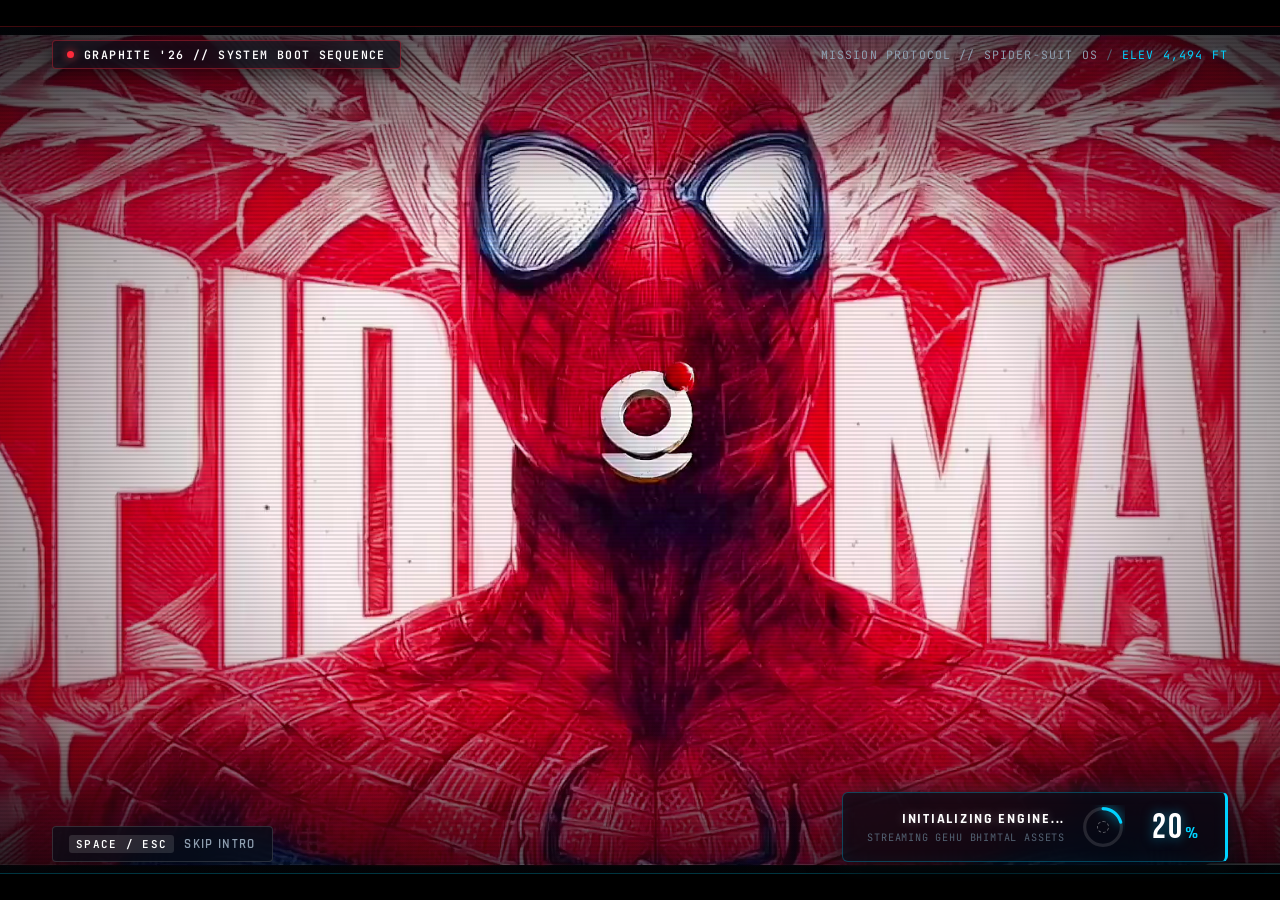
<file: index.html>
<!DOCTYPE html>
<html lang="en">
<head>
  <meta charset="UTF-8">
  <meta name="viewport" content="width=device-width, initial-scale=1.0, maximum-scale=5.0, viewport-fit=cover">
  <title>GRAPHITE '26 — AAA Game Menu & Mission Terminal</title>
  <meta name="description" content="Cinematic AAA Game Menu for GRAPHITE '26 Hackathon at Graphic Era Hill University, Bhimtal. Inspired by Marvel's Spider-Man 2.">
  
  <!-- Google Fonts: Rajdhani, Outfit, Bebas Neue, JetBrains Mono -->
  <link rel="preconnect" href="https://fonts.googleapis.com">
  <link rel="preconnect" href="https://fonts.gstatic.com" crossorigin>
  <link href="https://fonts.googleapis.com/css2?family=Bebas+Neue&family=JetBrains+Mono:wght@300;400;600;700&family=Outfit:wght@300;400;500;600;700;800&family=Rajdhani:wght@500;600;700&display=swap" rel="stylesheet">
  
  <meta http-equiv="Cache-Control" content="no-cache, no-store, must-revalidate">
  <meta http-equiv="Pragma" content="no-cache">
  <meta http-equiv="Expires" content="0">
  
  <link rel="stylesheet" href="styles.css?v=20261024e">
</head>
<body class="loading">

  <!-- ========================================================
       AAA CINEMATIC GAME INTRO & LOADING SCREEN (MARVEL'S SPIDER-MAN HUD)
       ======================================================== -->
  <aside class="game-loader-screen" id="gameIntroLoader" aria-label="Game Loading Sequence">
    <div class="loader-video-container">
      <video id="loaderVideo" class="loader-video-element" playsinline webkit-playsinline x5-playsinline muted autoplay preload="auto" disablepictureinpicture disableremoteplayback>
        <source src="IMG_0448.mp4" type="video/mp4">
        <source src="IMG_0448.MOV" type="video/quicktime">
      </video>
      <div class="loader-cinematic-vignette"></div>
      <div class="loader-scanlines"></div>
      <div class="loader-letterbox loader-letterbox-top"></div>
      <div class="loader-letterbox loader-letterbox-bottom"></div>
    </div>

    <!-- Top Studio & HUD Header -->
    <div class="loader-top-bar">
      <div class="loader-chip">
        <span class="loader-chip-pulse"></span>
        <span class="loader-chip-text">GRAPHITE '26 // SYSTEM BOOT SEQUENCE</span>
      </div>
      <div class="loader-top-meta">
        <span>MISSION PROTOCOL // SPIDER-SUIT OS</span>
        <span class="meta-slash">/</span>
        <span class="cyan">ELEV 4,494 FT</span>
      </div>
    </div>

    <!-- Bottom Left: Skip Control Hint -->
    <div class="loader-bottom-actions">
      <button class="loader-skip-btn" id="loaderSkipBtn" type="button" aria-label="Skip Loading Screen">
        <span class="skip-key-badge">SPACE / ESC</span>
        <span class="skip-btn-label">SKIP INTRO</span>
      </button>
    </div>

    <!-- Bottom-Right: AAA HUD Loading Indicator & Circular Progress -->
    <div class="loader-dock-right" id="loaderDockRight">
      <div class="loader-telemetry">
        <div class="loader-telemetry-title" id="loaderStatusPhase">INITIALIZING ENGINE...</div>
        <div class="loader-telemetry-sub">STREAMING GEHU BHIMTAL ASSETS</div>
      </div>

      <!-- Small Circular Progress Spinner -->
      <div class="loader-circle-box" aria-hidden="true">
        <svg class="loader-circle-svg" viewBox="0 0 48 48">
          <circle class="loader-circle-track" cx="24" cy="24" r="20"></circle>
          <circle class="loader-circle-fill" id="loaderCircleFill" cx="24" cy="24" r="20"></circle>
        </svg>
        <div class="loader-circle-reticle"></div>
      </div>

      <!-- Percentage Counter Display -->
      <div class="loader-percentage-box">
        <span class="loader-pct-value" id="loaderPctValue">0</span><span class="loader-pct-symbol">%</span>
      </div>
    </div>
  </aside>

  <!-- ========================================================
       AAA CINEMATIC MISSION DISPATCH & PAGE TRANSITION SCREEN
       ======================================================== -->
  <aside class="mission-transition-screen" id="missionTransitionScreen" aria-label="Mission Dispatch Transition" aria-hidden="true">
    <div class="loader-video-container transition-video-container">
      <video id="transVideo" class="loader-video-element" playsinline webkit-playsinline x5-playsinline muted preload="auto" disablepictureinpicture disableremoteplayback>
        <source src="IMG_0458_1080p.mp4" type="video/mp4">
        <source src="IMG_0458.MOV" type="video/quicktime">
        <source src="IMG_0458.MP4" type="video/mp4">
      </video>
      <div class="loader-cinematic-vignette"></div>
      <div class="transition-cinematic-bg"></div>
      <div class="transition-grid-overlay"></div>
      <div class="transition-vignette"></div>
      <div class="transition-scanlines"></div>
      <div class="transition-letterbox transition-letterbox-top"></div>
      <div class="transition-letterbox transition-letterbox-bottom"></div>
    </div>

    <!-- Center Mission HUD Banner -->
    <div class="transition-center-hud">
      <div class="transition-top-chip">
        <span class="transition-chip-pulse"></span>
        <span class="transition-chip-text" id="transBadgeText">MISSION DISPATCH PROTOCOL // SPIDER-SUIT OS</span>
      </div>
      <h2 class="transition-dest-title" id="transDestTitle">START HACKATHON</h2>
      <div class="transition-dest-sub" id="transDestSub">INITIALIZING SECURE TERMINAL LINK</div>
      <div class="transition-radar-sweep" aria-hidden="true">
        <div class="radar-line"></div>
        <div class="radar-crosshair"></div>
      </div>
    </div>

    <!-- Bottom Left: Skip Control Hint -->
    <div class="transition-bottom-actions">
      <button class="transition-skip-btn" id="transSkipBtn" type="button" aria-label="Skip Mission Transition">
        <span class="skip-key-badge">SPACE / ESC</span>
        <span class="skip-btn-label">SKIP TO PAGE</span>
      </button>
    </div>

    <!-- Bottom-Right: AAA HUD Loading Indicator & Circular Progress -->
    <div class="loader-dock-right transition-dock-right" id="transDockRight">
      <div class="loader-telemetry">
        <div class="loader-telemetry-title" id="transStatusPhase">CALIBRATING PROTOCOLS...</div>
        <div class="loader-telemetry-sub" id="transStatusDetail">GRAPHITE '26 // GEHU BHIMTAL</div>
      </div>

      <!-- Circular Progress Spinner -->
      <div class="loader-circle-box" aria-hidden="true">
        <svg class="loader-circle-svg" viewBox="0 0 48 48">
          <circle class="loader-circle-track" cx="24" cy="24" r="20"></circle>
          <circle class="loader-circle-fill" id="transCircleFill" cx="24" cy="24" r="20"></circle>
        </svg>
        <div class="loader-circle-reticle"></div>
      </div>

      <!-- Percentage Counter Display -->
      <div class="loader-percentage-box">
        <span class="loader-pct-value" id="transPctValue">0</span><span class="loader-pct-symbol">%</span>
      </div>
    </div>
  </aside>

  <!-- Gentle Sub-Page 1-Second Fade Transition Overlay for Sub-Buttons -->
  <div class="subpage-fade-overlay" id="subpageFadeOverlay" aria-hidden="true"></div>

  <!-- Interactive Spiderweb Click/Touch Burst Layer -->
  <div id="spiderwebFxLayer" class="spiderweb-fx-layer" aria-hidden="true"></div>

  <!-- ========================================================
       BACKGROUND STAGE (DUAL-BUFFER FOR SMOOTH CROSSFADE)
       ======================================================== -->
  <div class="bg-stage" id="bgStage">
    <div class="bg-layer active" id="bgLayerA"></div>
    <div class="bg-layer" id="bgLayerB"></div>
    <div class="bg-vignette"></div>
    <div class="bg-scanlines"></div>
    <canvas id="particleCanvas" class="particle-canvas"></canvas>
  </div>

  <!-- ========================================================
       ELEGANT MINIMALIST SPIDERWEB CORNER ACCENTS (GEOMETRIC SVG)
       ======================================================== -->
  <div class="spider-corners-layer" aria-hidden="true">
    
    <!-- Top-Left Corner Web -->
    <div class="corner-web corner-tl">
      <svg viewBox="0 0 260 260" class="web-svg">
        <path class="web-spokes" d="M0,0 L255,0 M0,0 L246.3,66 M0,0 L220.8,127.5 M0,0 L180.3,180.3 M0,0 L127.5,220.8 M0,0 L66,246.3 M0,0 L0,255" />
        <path class="web-rings" d="M45,0 Q40.6,5.3 43.5,11.6 Q37.8,15.7 39,22.5 Q32.5,24.9 31.8,31.8 Q24.9,32.5 22.5,39 Q15.7,37.8 11.6,43.5 Q5.3,40.6 0,45 M90,0 Q81.2,10.7 86.9,23.3 Q75.7,31.3 77.9,45 Q65,49.9 63.6,63.6 Q49.9,65 45,77.9 Q31.3,75.7 23.3,86.9 Q10.7,81.2 0,90 M140,0 Q126.3,16.6 135.2,36.2 Q117.7,48.8 121.2,70 Q101.1,77.6 99,99 Q77.6,101.1 70,121.2 Q48.8,117.7 36.2,135.2 Q16.6,126.3 0,140 M195,0 Q175.9,23.2 188.4,50.5 Q163.9,67.9 168.9,97.5 Q140.8,108 137.9,137.9 Q108,140.8 97.5,168.9 Q67.9,163.9 50.5,188.4 Q23.2,175.9 0,195 M255,0 Q230.1,30.3 246.3,66 Q214.4,88.8 220.8,127.5 Q184.1,141.3 180.3,180.3 Q141.3,184.1 127.5,220.8 Q88.8,214.4 66,246.3 Q30.3,230.1 0,255" />
      </svg>
    </div>

    <!-- Top-Right Corner Web -->
    <div class="corner-web corner-tr">
      <svg viewBox="0 0 260 260" class="web-svg">
        <path class="web-spokes" d="M0,0 L255,0 M0,0 L246.3,66 M0,0 L220.8,127.5 M0,0 L180.3,180.3 M0,0 L127.5,220.8 M0,0 L66,246.3 M0,0 L0,255" />
        <path class="web-rings" d="M45,0 Q40.6,5.3 43.5,11.6 Q37.8,15.7 39,22.5 Q32.5,24.9 31.8,31.8 Q24.9,32.5 22.5,39 Q15.7,37.8 11.6,43.5 Q5.3,40.6 0,45 M90,0 Q81.2,10.7 86.9,23.3 Q75.7,31.3 77.9,45 Q65,49.9 63.6,63.6 Q49.9,65 45,77.9 Q31.3,75.7 23.3,86.9 Q10.7,81.2 0,90 M140,0 Q126.3,16.6 135.2,36.2 Q117.7,48.8 121.2,70 Q101.1,77.6 99,99 Q77.6,101.1 70,121.2 Q48.8,117.7 36.2,135.2 Q16.6,126.3 0,140 M195,0 Q175.9,23.2 188.4,50.5 Q163.9,67.9 168.9,97.5 Q140.8,108 137.9,137.9 Q108,140.8 97.5,168.9 Q67.9,163.9 50.5,188.4 Q23.2,175.9 0,195 M255,0 Q230.1,30.3 246.3,66 Q214.4,88.8 220.8,127.5 Q184.1,141.3 180.3,180.3 Q141.3,184.1 127.5,220.8 Q88.8,214.4 66,246.3 Q30.3,230.1 0,255" />
      </svg>
    </div>

    <!-- Bottom-Left Corner Web -->
    <div class="corner-web corner-bl">
      <svg viewBox="0 0 260 260" class="web-svg">
        <path class="web-spokes" d="M0,0 L255,0 M0,0 L246.3,66 M0,0 L220.8,127.5 M0,0 L180.3,180.3 M0,0 L127.5,220.8 M0,0 L66,246.3 M0,0 L0,255" />
        <path class="web-rings" d="M45,0 Q40.6,5.3 43.5,11.6 Q37.8,15.7 39,22.5 Q32.5,24.9 31.8,31.8 Q24.9,32.5 22.5,39 Q15.7,37.8 11.6,43.5 Q5.3,40.6 0,45 M90,0 Q81.2,10.7 86.9,23.3 Q75.7,31.3 77.9,45 Q65,49.9 63.6,63.6 Q49.9,65 45,77.9 Q31.3,75.7 23.3,86.9 Q10.7,81.2 0,90 M140,0 Q126.3,16.6 135.2,36.2 Q117.7,48.8 121.2,70 Q101.1,77.6 99,99 Q77.6,101.1 70,121.2 Q48.8,117.7 36.2,135.2 Q16.6,126.3 0,140 M195,0 Q175.9,23.2 188.4,50.5 Q163.9,67.9 168.9,97.5 Q140.8,108 137.9,137.9 Q108,140.8 97.5,168.9 Q67.9,163.9 50.5,188.4 Q23.2,175.9 0,195 M255,0 Q230.1,30.3 246.3,66 Q214.4,88.8 220.8,127.5 Q184.1,141.3 180.3,180.3 Q141.3,184.1 127.5,220.8 Q88.8,214.4 66,246.3 Q30.3,230.1 0,255" />
      </svg>
    </div>

    <!-- Bottom-Right Corner Web -->
    <div class="corner-web corner-br">
      <svg viewBox="0 0 260 260" class="web-svg">
        <path class="web-spokes" d="M0,0 L255,0 M0,0 L246.3,66 M0,0 L220.8,127.5 M0,0 L180.3,180.3 M0,0 L127.5,220.8 M0,0 L66,246.3 M0,0 L0,255" />
        <path class="web-rings" d="M45,0 Q40.6,5.3 43.5,11.6 Q37.8,15.7 39,22.5 Q32.5,24.9 31.8,31.8 Q24.9,32.5 22.5,39 Q15.7,37.8 11.6,43.5 Q5.3,40.6 0,45 M90,0 Q81.2,10.7 86.9,23.3 Q75.7,31.3 77.9,45 Q65,49.9 63.6,63.6 Q49.9,65 45,77.9 Q31.3,75.7 23.3,86.9 Q10.7,81.2 0,90 M140,0 Q126.3,16.6 135.2,36.2 Q117.7,48.8 121.2,70 Q101.1,77.6 99,99 Q77.6,101.1 70,121.2 Q48.8,117.7 36.2,135.2 Q16.6,126.3 0,140 M195,0 Q175.9,23.2 188.4,50.5 Q163.9,67.9 168.9,97.5 Q140.8,108 137.9,137.9 Q108,140.8 97.5,168.9 Q67.9,163.9 50.5,188.4 Q23.2,175.9 0,195 M255,0 Q230.1,30.3 246.3,66 Q214.4,88.8 220.8,127.5 Q184.1,141.3 180.3,180.3 Q141.3,184.1 127.5,220.8 Q88.8,214.4 66,246.3 Q30.3,230.1 0,255" />
      </svg>
    </div>

  </div>

  <!-- ========================================================
       MAIN LEAN GAME MENU SHELL (CLEAN, MINIMAL, LEAN)
       ======================================================== -->
  <div class="game-shell" id="mainMenuShell">

    <!-- Top HUD Bar: Compact, balanced single neat row -->
    <header class="hud-top" id="hudTop">
      <div class="hud-brand">
        <div class="brand-crest">
          <svg class="spider-emblem" viewBox="0 0 100 100" fill="currentColor">
            <path d="M50 15 C45 25 40 30 35 25 C32 20 30 22 34 30 C30 34 22 40 10 38 C5 37 8 42 16 45 C10 52 5 62 8 68 C12 70 18 64 24 55 C22 65 24 75 30 85 C32 88 35 84 34 76 C40 85 46 90 50 90 C54 90 60 85 66 76 C65 84 68 88 70 85 C76 75 78 65 76 55 C82 64 88 70 92 68 C95 62 90 52 84 45 C92 42 95 37 90 38 C78 40 70 34 66 30 C70 22 68 20 65 25 C60 30 55 25 50 15 Z" />
            <circle cx="50" cy="50" r="10" />
          </svg>
        </div>
        <div class="brand-text">
          <div class="brand-title">GRAPHITE <span class="highlight-year">'26</span></div>
          <div class="brand-sub">GRAPHIC ERA HILL UNIVERSITY · BHIMTAL</div>
        </div>
      </div>

      <div class="hud-meta-right">
        <div class="hud-meta-item">
          <span class="hud-meta-label">ALTITUDE</span>
          <span class="hud-meta-val cyan">4,494.75 FT</span>
        </div>
        <span class="hud-meta-sep">/</span>
        <div class="hud-meta-item">
          <span class="hud-meta-label">EVENT DATE</span>
          <span class="hud-meta-val">OCTOBER 27–28, 2026</span>
        </div>
        <span class="hud-meta-sep">/</span>
        
        <div class="hud-controls-group">
          <!-- Audio Synthesizer Toggle -->
          <button class="hud-btn" id="soundToggle" title="Toggle Game Audio [M]" aria-label="Toggle Sound">
            <svg class="icon-sound on" viewBox="0 0 24 24" fill="none" stroke="currentColor" stroke-width="2">
              <polygon points="11 5 6 9 2 9 2 15 6 15 11 19 11 5"></polygon>
              <path d="M19.07 4.93a10 10 0 0 1 0 14.14M15.54 8.46a5 5 0 0 1 0 7.07"></path>
            </svg>
            <svg class="icon-sound off" viewBox="0 0 24 24" fill="none" stroke="currentColor" stroke-width="2" style="display:none;">
              <polygon points="11 5 6 9 2 9 2 15 6 15 11 19 11 5"></polygon>
              <line x1="23" y1="9" x2="17" y2="15"></line>
              <line x1="17" y1="9" x2="23" y2="15"></line>
            </svg>
            <span class="btn-label" id="soundLabel">SFX</span>
          </button>

          <!-- Fullscreen Toggle -->
          <button class="hud-btn" id="fsToggle" title="Toggle Fullscreen [F]" aria-label="Toggle Fullscreen">
            <svg viewBox="0 0 24 24" fill="none" stroke="currentColor" stroke-width="2">
              <path d="M8 3H5a2 2 0 0 0-2 2v3m18 0V5a2 2 0 0 0-2-2h-3m0 18h3a2 2 0 0 0 2-2v-3M3 16v3a2 2 0 0 0 2 2h3"></path>
            </svg>
            <span class="btn-label">FULL</span>
          </button>

          <!-- GRAPHITE '26 Launch Countdown Timer -->
          <div class="hud-clock countdown-clock" id="systemClock" title="Countdown to GRAPHITE '26 Launch (27 Oct 2026)">T-16D 00:00:00</div>
        </div>
      </div>
    </header>

    <!-- Main Lean Menu (Compact, focused, AAA game rows) -->
    <main class="menu-container-lean">
      
      <nav class="game-menu" id="gameMenu" aria-label="Main Navigation">
        <div class="menu-header-tag">
          <span class="tag-bar"></span>
          MISSION PROTOCOL // GEHU-BMT
        </div>
        
        <div class="menu-track">
          <!-- Active highlight slide indicator -->
          <div class="menu-active-pill" id="activePill"></div>

          <!-- 01: START HACKATHON -->
          <button class="menu-item active" data-index="0" data-route="start" data-bg="assets/reference_spiderman_codes.png">
            <span class="item-index">01</span>
            <div class="item-content">
              <span class="item-title">START HACKATHON</span>
              <span class="item-subtitle">MAIN ARENA // MISSION DEPLOYMENT</span>
            </div>
            <div class="item-action-hint">
              <kbd class="key-hint">↵</kbd>
              <svg class="item-arrow" viewBox="0 0 24 24" fill="none" stroke="currentColor" stroke-width="2.2"><polyline points="9 18 15 12 9 6"></polyline></svg>
            </div>
          </button>

          <!-- 02: STORY MODE -->
          <button class="menu-item" data-index="1" data-route="story" data-bg="assets/reference_room_coding.jpg">
            <span class="item-index">02</span>
            <div class="item-content">
              <span class="item-title">STORY MODE</span>
              <span class="item-subtitle">THE CHRONICLES // ENTER THE SPIDER-VERSE</span>
            </div>
            <div class="item-action-hint">
              <kbd class="key-hint">↵</kbd>
              <svg class="item-arrow" viewBox="0 0 24 24" fill="none" stroke="currentColor" stroke-width="2.2"><polyline points="9 18 15 12 9 6"></polyline></svg>
            </div>
          </button>

          <!-- 03: DAILY BUGLE PRESS PASS -->
          <button class="menu-item" data-index="2" data-route="press" data-bg="assets/reference_spiderman_editorial.jpg">
            <span class="item-index">03</span>
            <div class="item-content">
              <span class="item-title">DAILY BUGLE PRESS PASS</span>
              <span class="item-subtitle">OFFICIAL INTELLIGENCE // NEWS & REWARDS</span>
            </div>
            <div class="item-action-hint">
              <kbd class="key-hint">↵</kbd>
              <svg class="item-arrow" viewBox="0 0 24 24" fill="none" stroke="currentColor" stroke-width="2.2"><polyline points="9 18 15 12 9 6"></polyline></svg>
            </div>
          </button>

          <!-- 04: CRUNCH MODE // LOAD STATE -->
          <button class="menu-item" data-index="3" data-route="crunch" data-bg="assets/reference_spiderman_surprised.jpg">
            <span class="item-index">04</span>
            <div class="item-content">
              <span class="item-title">CRUNCH MODE // LOAD STATE</span>
              <span class="item-subtitle">SYSTEM STATUS // COMPETITION PROTOCOLS</span>
            </div>
            <div class="item-action-hint">
              <kbd class="key-hint">↵</kbd>
              <svg class="item-arrow" viewBox="0 0 24 24" fill="none" stroke="currentColor" stroke-width="2.2"><polyline points="9 18 15 12 9 6"></polyline></svg>
            </div>
          </button>

          <!-- 05: CHILL ZONE // WEB HAMMOCK -->
          <button class="menu-item" data-index="4" data-route="chill" data-bg="assets/reference_spiderman_web.jpg">
            <span class="item-index">05</span>
            <div class="item-content">
              <span class="item-title">CHILL ZONE // WEB HAMMOCK</span>
              <span class="item-subtitle">REST & RECHARGE // VENUE SERVICES</span>
            </div>
            <div class="item-action-hint">
              <kbd class="key-hint">↵</kbd>
              <svg class="item-arrow" viewBox="0 0 24 24" fill="none" stroke="currentColor" stroke-width="2.2"><polyline points="9 18 15 12 9 6"></polyline></svg>
            </div>
          </button>

          <!-- 06: HACKATHON COUNTDOWN -->
          <a href="countdown.html" class="menu-item" data-index="5" data-action="open-countdown" data-route="countdown" data-bg="assets/reference_spiderman_codes.png" id="menuCountdownBtn" onclick="if(!event.ctrlKey &amp;&amp; !event.metaKey){ event.preventDefault(); window.location.href='countdown.html'; }">
            <span class="item-index">06</span>
            <div class="item-content">
              <span class="item-title">HACKATHON COUNTDOWN</span>
              <span class="item-subtitle">ROUND 2 ARENA // LIVE MISSION TERMINAL</span>
            </div>
            <div class="item-action-hint">
              <kbd class="key-hint">↵</kbd>
              <svg class="item-arrow" viewBox="0 0 24 24" fill="none" stroke="currentColor" stroke-width="2.2"><polyline points="9 18 15 12 9 6"></polyline></svg>
            </div>
          </a>

          <!-- 07: EXIT CONSOLE -->
          <button class="menu-item item-exit" data-index="6" data-action="exit-console" data-bg="assets/reference_spiderman_codes.png">
            <span class="item-index">07</span>
            <div class="item-content">
              <span class="item-title">EXIT CONSOLE</span>
              <span class="item-subtitle">TERMINATE SESSION // RETURN TO TITLE SCREEN</span>
            </div>
            <div class="item-action-hint">
              <kbd class="key-hint">ESC</kbd>
              <svg class="item-arrow" viewBox="0 0 24 24" fill="none" stroke="currentColor" stroke-width="2.2"><polyline points="9 18 15 12 9 6"></polyline></svg>
            </div>
          </button>
        </div>
      </nav>
    </main>

    <!-- Bottom HUD Bar / Controller Navigation Guide -->
    <footer class="hud-bottom">
      <div class="controller-guide">
        <span class="guide-item"><kbd>W</kbd> <kbd>S</kbd> or <kbd>↑</kbd> <kbd>↓</kbd> NAVIGATE</span>
        <span class="guide-item"><kbd>ENTER</kbd> or <kbd>CLICK</kbd> LAUNCH PAGE</span>
        <span class="guide-item"><kbd>1-6</kbd> DIRECT SELECT</span>
        <span class="guide-item"><kbd>M</kbd> SFX AUDIO</span>
        <span class="guide-item"><kbd>F</kbd> FULLSCREEN</span>
        <span class="guide-item"><kbd>ESC</kbd> BACK / EXIT</span>
      </div>
      <div class="mobile-touch-guide" aria-hidden="true">
        <span class="guide-item">SWIPE TO RETURN [ESC]</span>
      </div>
      <div class="hud-copyright">
        GRAPHITE '26 • GEHU BHIMTAL
      </div>
    </footer>

  </div>

  <!-- ========================================================
       FULL-SCREEN DEDICATED PAGES (OPENS ON BUTTON CLICK)
       ======================================================== -->
      <div class="pages-overlay-container" id="pagesContainer" aria-hidden="true">

    <!-- ========================================================
         CATEGORY HUB 01: START HACKATHON (#hub-start)
         ======================================================== -->
    <article class="detail-page" id="hub-start" data-bg="assets/reference_spiderman_codes.png">
      <div class="page-backdrop"></div>
      <div class="page-scroller">
        <header class="page-top-hud">
          <button class="back-to-menu-btn" data-back-route="">
            <svg viewBox="0 0 24 24" fill="none" stroke="currentColor" stroke-width="2.5"><polyline points="15 18 9 12 15 6"></polyline></svg>
            <span>RETURN TO MAIN MENU [ESC]</span>
          </button>
          <div class="page-hud-tag">MISSION 01 // CATEGORY HUB</div>
        </header>

        <div class="page-hero">
          <div class="page-badge-row">
            <span class="pill-badge red">CATEGORY HUB</span>
            <span class="pill-badge blue">MAIN ARENA</span>
            <span class="pill-badge green">8–18 OCT REGISTRATION</span>
          </div>
          <h1 class="page-main-title">START HACKATHON // MISSION DEPLOYMENT</h1>
          <p class="page-tagline">SELECT A DOSSIER TERMINAL BELOW TO ACCESS COMPETITION PROTOCOLS</p>
          <p class="page-summary">
            Welcome to the main arena operations hub. Access specific information tracks below for eligibility, team formation, Round 1 PPT submission, competition domains, and Round 2 on-site rules.
          </p>
        </div>

        <div class="hub-card-grid">
          <button class="hub-mission-card" data-route="start/about-graphite">
            <span class="hub-card-index">01</span>
            <div class="hub-card-content">
              <span class="hub-card-title">ABOUT GRAPHITE</span>
              <span class="hub-card-sub">OVERVIEW · GEHU BHIMTAL · SPIDER-VERSE THEME</span>
            </div>
            <svg class="hub-card-arrow" viewBox="0 0 24 24" fill="none" stroke="currentColor" stroke-width="2.2"><polyline points="9 18 15 12 9 6"></polyline></svg>
          </button>

          <button class="hub-mission-card" data-route="start/registration">
            <span class="hub-card-index">02</span>
            <div class="hub-card-content">
              <span class="hub-card-title">REGISTRATION & ELIGIBILITY</span>
              <span class="hub-card-sub">DATES 8–18 OCT · CAMPUSES · ₹1,200 ROUND 2 FEE</span>
            </div>
            <svg class="hub-card-arrow" viewBox="0 0 24 24" fill="none" stroke="currentColor" stroke-width="2.2"><polyline points="9 18 15 12 9 6"></polyline></svg>
          </button>

          <button class="hub-mission-card" data-route="start/team-formation">
            <span class="hub-card-index">03</span>
            <div class="hub-card-content">
              <span class="hub-card-title">TEAM FORMATION</span>
              <span class="hub-card-sub">EXACTLY 4 MEMBERS · CROSS-CAMPUS COLLABORATION</span>
            </div>
            <svg class="hub-card-arrow" viewBox="0 0 24 24" fill="none" stroke="currentColor" stroke-width="2.2"><polyline points="9 18 15 12 9 6"></polyline></svg>
          </button>

          <button class="hub-mission-card" data-route="start/round-1">
            <span class="hub-card-index">04</span>
            <div class="hub-card-content">
              <span class="hub-card-title">ROUND 1 — THE WEB SLINGERS</span>
              <span class="hub-card-sub">ONLINE PPT EVALUATION · 8 CORE PILLARS</span>
            </div>
            <svg class="hub-card-arrow" viewBox="0 0 24 24" fill="none" stroke="currentColor" stroke-width="2.2"><polyline points="9 18 15 12 9 6"></polyline></svg>
          </button>

          <button class="hub-mission-card" data-route="start/tracks">
            <span class="hub-card-index">05</span>
            <div class="hub-card-content">
              <span class="hub-card-title">DOMAINS & TRACKS</span>
              <span class="hub-card-sub">AI/ML · WEB/APP · CYBER · IOT · WEB3 · OPEN</span>
            </div>
            <svg class="hub-card-arrow" viewBox="0 0 24 24" fill="none" stroke="currentColor" stroke-width="2.2"><polyline points="9 18 15 12 9 6"></polyline></svg>
          </button>

          <button class="hub-mission-card" data-route="start/round-2">
            <span class="hub-card-index">06</span>
            <div class="hub-card-content">
              <span class="hub-card-title">ROUND 2 — INTO THE SPIDER-VERSE</span>
              <span class="hub-card-sub">24-HOUR OFFLINE ON-SITE HACKATHON · VENUE SPECS</span>
            </div>
            <svg class="hub-card-arrow" viewBox="0 0 24 24" fill="none" stroke="currentColor" stroke-width="2.2"><polyline points="9 18 15 12 9 6"></polyline></svg>
          </button>

          <button class="hub-mission-card" data-route="start/ppt-template">
            <span class="hub-card-index">07</span>
            <div class="hub-card-content">
              <span class="hub-card-title">ROUND 1 PRESENTATION TEMPLATE</span>
              <span class="hub-card-sub">OFFICIAL GOOGLE SLIDES TEMPLATE & CHECKLIST</span>
            </div>
            <svg class="hub-card-arrow" viewBox="0 0 24 24" fill="none" stroke="currentColor" stroke-width="2.2"><polyline points="9 18 15 12 9 6"></polyline></svg>
          </button>
        </div>
      </div>
    </article>

    <!-- 01.A: ABOUT GRAPHITE -->
    <article class="detail-page" id="page-start-about" data-bg="assets/reference_spiderman_codes.png">
      <div class="page-backdrop"></div>
      <div class="page-scroller">
        <header class="page-top-hud">
          <button class="back-to-menu-btn" data-back-route="start">
            <svg viewBox="0 0 24 24" fill="none" stroke="currentColor" stroke-width="2.5"><polyline points="15 18 9 12 15 6"></polyline></svg>
            <span>RETURN TO CATEGORY [ESC]</span>
          </button>
          <div class="page-hud-tag">MISSION 01.A // ABOUT GRAPHITE</div>
        </header>

        <div class="page-hero">
          <div class="page-badge-row">
            <span class="pill-badge red">FOUNDATION</span>
            <span class="pill-badge blue">GEHU BHIMTAL</span>
            <span class="pill-badge green">COMMUNITY DRIVEN</span>
          </div>
          <h1 class="page-main-title">ABOUT GRAPHITE '26</h1>
          <p class="page-tagline">STUDENT-DRIVEN HIMALAYAN TECH SUMMIT & HACKATHON</p>
          <p class="page-summary">
            GRAPHITE '26 is the flagship student-driven community hackathon hosted at Graphic Era Hill University, Bhimtal Campus. Designed to bridge academic theory and engineering reality, it brings together passionate student developers, designers, and problem solvers to build tangible solutions for pressing real-world challenges.
          </p>
        </div>

        <div class="info-section-group">
          <div class="info-card accent-red">
            <div class="info-card-header">
              <span class="info-card-title">THE SPIDER-VERSE METAPHOR</span>
              <span class="info-card-tag">CORE PHILOSOPHY</span>
            </div>
            <p class="info-card-text">
              In the Spider-Verse, diverse individuals across separate dimensions discover that their unique capabilities weave into an unstoppable web when united. At GRAPHITE '26, our theme mirrors this reality: developers, designers, hardware builders, and researchers combine their individual threads of skill into resilient, deployable systems.
            </p>
          </div>

          <div class="info-grid-2">
            <div class="info-card">
              <div class="info-card-header">
                <span class="info-card-title">CORE PURPOSE</span>
                <span class="info-card-tag">MISSION</span>
              </div>
              <p class="info-card-text">
                Move past toy projects and shallow landing pages. GRAPHITE '26 challenges participants to identify systemic root causes and engineer working prototypes with measurable impact.
              </p>
            </div>

            <div class="info-card">
              <div class="info-card-header">
                <span class="info-card-title">TWO-ROUND FORMAT</span>
                <span class="info-card-tag">STRUCTURE</span>
              </div>
              <p class="info-card-text">
                A selective two-tier competition: Round 1 evaluates conceptual depth, technical architecture, and feasibility via online PPT submissions. Shortlisted teams qualify for the intensive 24-hour on-site hackathon at GEHU Bhimtal.
              </p>
            </div>
          </div>
        </div>

        <div class="page-cta-section">
          <div class="cta-title">READY TO ENTER THE ARENA?</div>
          <p class="cta-desc">Review eligibility criteria or proceed to team formation protocols.</p>
          <div class="cta-row-buttons">
            <button class="action-btn primary-action" data-route="start/registration">
              <span>VIEW REGISTRATION PROTOCOLS</span>
            </button>
            <button class="action-btn secondary-action" data-back-route="start">
              <span>RETURN TO CATEGORY HUB [ESC]</span>
            </button>
          </div>
        </div>
      </div>
    </article>

    <!-- 01.B: REGISTRATION & ELIGIBILITY -->
    <article class="detail-page" id="page-start-registration" data-bg="assets/reference_spiderman_codes.png">
      <div class="page-backdrop"></div>
      <div class="page-scroller">
        <header class="page-top-hud">
          <button class="back-to-menu-btn" data-back-route="start">
            <svg viewBox="0 0 24 24" fill="none" stroke="currentColor" stroke-width="2.5"><polyline points="15 18 9 12 15 6"></polyline></svg>
            <span>RETURN TO CATEGORY [ESC]</span>
          </button>
          <div class="page-hud-tag">MISSION 01.B // REGISTRATION & ELIGIBILITY</div>
        </header>

        <div class="page-hero">
          <div class="page-badge-row">
            <span class="pill-badge red">8–18 OCT 2026</span>
            <span class="pill-badge blue">QUALIFICATION PROTOCOL</span>
            <span class="pill-badge green">ROUND 1: FREE</span>
          </div>
          <h1 class="page-main-title">REGISTRATION & ELIGIBILITY</h1>
          <p class="page-tagline">OFFICIAL TIMELINES, INSTITUTION RULES & FEE STRUCTURE</p>
          <p class="page-summary">
            Ensure your squad meets all verified entry conditions prior to application. Round 1 evaluation is open and free of charge. Only squads selected for the on-site finals pay the Round 2 qualification fee.
          </p>
        </div>

        <div class="page-grid-metrics">
          <div class="pg-card">
            <span class="pg-label">REGISTRATION WINDOW</span>
            <span class="pg-val">8 – 18 OCT 2026</span>
            <span class="pg-sub">Online submission portal</span>
          </div>
          <div class="pg-card">
            <span class="pg-label">SHORTLIST ANNOUNCED</span>
            <span class="pg-val">21 OCT 2026</span>
            <span class="pg-sub">Round 2 finalists declared</span>
          </div>
          <div class="pg-card">
            <span class="pg-label">ROUND 1 ENTRY FEE</span>
            <span class="pg-val" style="color: var(--accent-green);">FREE (₹0)</span>
            <span class="pg-sub">Online PPT submission</span>
          </div>
          <div class="pg-card">
            <span class="pg-label">ROUND 2 TEAM FEE</span>
            <span class="pg-val">₹1,200 / SQUAD</span>
            <span class="pg-sub">Only for shortlisted teams</span>
          </div>
        </div>

        <div class="info-section-group">
          <div class="info-card accent-cyan">
            <div class="info-card-header">
              <span class="info-card-title">ELIGIBLE INSTITUTIONS</span>
              <span class="info-card-tag">CAMPUS MATRIX</span>
            </div>
            <p class="info-card-text">
              Participation is confirmed for bonafide students of:
            </p>
            <div class="checklist-box">
              <div class="checklist-item"><span class="checklist-icon">✓</span> Graphic Era Hill University (GEHU), Bhimtal Campus</div>
              <div class="checklist-item"><span class="checklist-icon">✓</span> Graphic Era Hill University (GEHU), Dehradun Campus</div>
              <div class="checklist-item"><span class="checklist-icon">✓</span> Graphic Era Hill University (GEHU), Haldwani Campus</div>
              <div class="checklist-item"><span class="checklist-icon">✓</span> Graphic Era Deemed to be University (GEU), Dehradun</div>
            </div>
            <p class="info-card-text" style="margin-top: 0.8rem; font-size: 0.88rem; color: var(--text-muted);">
              Notice: Outside-institution eligibility is not confirmed in the hacker guide. External applicants must contact organizers for clarification before applying.
            </p>
          </div>

          <div class="info-card accent-red">
            <div class="info-card-header">
              <span class="info-card-title">FEE TRANSPARENCY NOTICE</span>
              <span class="info-card-tag">₹1,200 PER TEAM</span>
            </div>
            <p class="info-card-text">
              The ₹1,200 team fee applies strictly to squads qualified for Round 2 to cover on-site infrastructure, Wi-Fi, accommodation, food, and facilities during the 24-hour hackathon. Submitting your Round 1 PPT does not incur any fee.
            </p>
          </div>
        </div>

        <div class="page-cta-section">
          <div class="cta-title">APPLICATION DESTINATION</div>
          <p class="cta-desc">The official registration destination is awaiting final activation.</p>
          <div class="cta-row-buttons">
            <button class="action-btn btn-placeholder" disabled>
              <span>REGISTRATION LINK TO BE CONFIRMED (ANNOUNCEMENT PENDING)</span>
            </button>
            <button class="action-btn secondary-action" data-back-route="start">
              <span>RETURN TO CATEGORY HUB [ESC]</span>
            </button>
          </div>
        </div>
      </div>
    </article>

    <!-- 01.C: TEAM FORMATION -->
    <article class="detail-page" id="page-start-team" data-bg="assets/reference_spiderman_codes.png">
      <div class="page-backdrop"></div>
      <div class="page-scroller">
        <header class="page-top-hud">
          <button class="back-to-menu-btn" data-back-route="start">
            <svg viewBox="0 0 24 24" fill="none" stroke="currentColor" stroke-width="2.5"><polyline points="15 18 9 12 15 6"></polyline></svg>
            <span>RETURN TO CATEGORY [ESC]</span>
          </button>
          <div class="page-hud-tag">MISSION 01.C // TEAM FORMATION</div>
        </header>

        <div class="page-hero">
          <div class="page-badge-row">
            <span class="pill-badge red">SQUAD RULE</span>
            <span class="pill-badge blue">EXACTLY 4 MEMBERS</span>
            <span class="pill-badge green">CROSS-CAMPUS OK</span>
          </div>
          <h1 class="page-main-title">TEAM FORMATION</h1>
          <p class="page-tagline">STRICT SQUAD COMPOSITION & ROLE DISTRIBUTION</p>
          <p class="page-summary">
            Every participating team must consist of exactly four student builders. No solo participants, pairs, or trios will be admitted. Construct a balanced roster that covers the complete engineering and presentation lifecycle.
          </p>
        </div>

        <div class="info-section-group">
          <div class="info-card accent-red">
            <div class="info-card-header">
              <span class="info-card-title">MANDATORY TEAM SIZE</span>
              <span class="info-card-tag">EXACTLY 4 MEMBERS</span>
            </div>
            <p class="info-card-text">
              The official guide establishes that team size is strictly four members. Ensure all four members' verified details (Full Name, Student ID, Campus, Email, Phone) are submitted accurately during registration.
            </p>
          </div>

          <div class="info-grid-2">
            <div class="info-card">
              <div class="info-card-header">
                <span class="info-card-title">CROSS-CAMPUS COLLABORATION</span>
                <span class="info-card-tag">ALLOWED</span>
              </div>
              <p class="info-card-text">
                Students from eligible campuses (GEHU Bhimtal, GEHU Dehradun, GEHU Haldwani, and GEU) may collaborate freely to form joint squads. Team up across disciplines and year levels.
              </p>
            </div>

            <div class="info-card">
              <div class="info-card-header">
                <span class="info-card-title">ROSTER STABILITY</span>
                <span class="info-card-tag">IDENTITY LOCK</span>
              </div>
              <p class="info-card-text">
                All members registered for Round 1 must be present for Round 2. If a member faces an unavoidable emergency, the team lead must contact the organizing team immediately.
              </p>
            </div>
          </div>

          <div class="info-card">
            <div class="info-card-header">
              <span class="info-card-title">RECOMMENDED SQUAD ROLES</span>
              <span class="info-card-tag">BALANCE MATRIX</span>
            </div>
            <div class="info-grid-2" style="margin-top: 0.8rem;">
              <div class="checklist-item"><span class="checklist-icon">01</span> <strong>Lead Architect & Backend:</strong> System design, APIs, database logic.</div>
              <div class="checklist-item"><span class="checklist-icon">02</span> <strong>Frontend / Client Engineer:</strong> UI implementation, interaction, mobile responsiveness.</div>
              <div class="checklist-item"><span class="checklist-icon">03</span> <strong>Specialist (AI/IoT/Cyber):</strong> Core algorithmic modeling, hardware interfacing, security.</div>
              <div class="checklist-item"><span class="checklist-icon">04</span> <strong>Product & Pitch Lead:</strong> UX workflow, problem validation, slide deck, demo narrative.</div>
            </div>
          </div>
        </div>

        <div class="page-cta-section">
          <div class="cta-title">SQUAD READY? PREPARE ROUND 1 PPT</div>
          <p class="cta-desc">Review the 8 presentation pillars required for the online submission round.</p>
          <div class="cta-row-buttons">
            <button class="action-btn primary-action" data-route="start/round-1">
              <span>EXPLORE ROUND 1 PROTOCOLS</span>
            </button>
            <button class="action-btn secondary-action" data-back-route="start">
              <span>RETURN TO CATEGORY HUB [ESC]</span>
            </button>
          </div>
        </div>
      </div>
    </article>

    <!-- 01.D: ROUND 1 — THE WEB SLINGERS -->
    <article class="detail-page" id="page-start-round1" data-bg="assets/reference_spiderman_codes.png">
      <div class="page-backdrop"></div>
      <div class="page-scroller">
        <header class="page-top-hud">
          <button class="back-to-menu-btn" data-back-route="start">
            <svg viewBox="0 0 24 24" fill="none" stroke="currentColor" stroke-width="2.5"><polyline points="15 18 9 12 15 6"></polyline></svg>
            <span>RETURN TO CATEGORY [ESC]</span>
          </button>
          <div class="page-hud-tag">MISSION 01.D // ROUND 1 EVALUATION</div>
        </header>

        <div class="page-hero">
          <div class="page-badge-row">
            <span class="pill-badge red">ROUND 1</span>
            <span class="pill-badge blue">THE WEB SLINGERS</span>
            <span class="pill-badge green">ONLINE PPT SELECTION</span>
          </div>
          <h1 class="page-main-title">ROUND 1 — THE WEB SLINGERS</h1>
          <p class="page-tagline">ONLINE CONCEPTUAL EVALUATION & ARCHITECTURAL SCREENING</p>
          <p class="page-summary">
            Round 1 is a competitive presentation-based evaluation where squads submit their problem analysis, technical proposal, and architecture deck using the official template. Only high-caliber proposals advance to the on-site hackathon.
          </p>
        </div>

        <div class="info-section-group">
          <div class="info-card accent-red">
            <div class="info-card-header">
              <span class="info-card-title">THE 8 MANDATORY PRESENTATION PILLARS</span>
              <span class="info-card-tag">OFFICIAL STRUCTURE</span>
            </div>
            <div class="checklist-box">
              <div class="checklist-item"><span class="checklist-icon">1</span> <strong>Problem Statement:</strong> Clear, granular identification of the target real-world challenge.</div>
              <div class="checklist-item"><span class="checklist-icon">2</span> <strong>Proposed Solution:</strong> Concise explanation of your software/hardware mechanism.</div>
              <div class="checklist-item"><span class="checklist-icon">3</span> <strong>Key Features:</strong> Functional capabilities that directly address the core problem.</div>
              <div class="checklist-item"><span class="checklist-icon">4</span> <strong>Innovation & Originality:</strong> What makes this approach distinct from existing solutions?</div>
              <div class="checklist-item"><span class="checklist-icon">5</span> <strong>Technical Architecture & Stack:</strong> Concrete technologies, frameworks, APIs, and data flows.</div>
              <div class="checklist-item"><span class="checklist-icon">6</span> <strong>Impact & Scalability:</strong> Societal, economic, or industrial value and scaling potential.</div>
              <div class="checklist-item"><span class="checklist-icon">7</span> <strong>Feasibility & Execution:</strong> Realistic implementation plan within modern engineering constraints.</div>
              <div class="checklist-item"><span class="checklist-icon">8</span> <strong>Research & References:</strong> Cited data sources, academic papers, or industry benchmarks.</div>
            </div>
          </div>

          <div class="info-card accent-cyan">
            <div class="info-card-header">
              <span class="info-card-title">EVALUATION ADVICE & STANDARDS</span>
              <span class="info-card-tag">HIGH SIGNAL</span>
            </div>
            <p class="info-card-text">
              Generic, shallow AI-generated summaries and ordinary CRUD dashboards without real engineering insight will not pass evaluation. The selection panel seeks teams that investigate root causes, dissect existing market gaps, and justify the concrete technical novelty of their proposed architecture.
            </p>
          </div>
        </div>

        <div class="page-cta-section">
          <div class="cta-title">OFFICIAL ROUND 1 PPT TEMPLATE</div>
          <p class="cta-desc">All submissions must strictly use the official Google Slides template.</p>
          <div class="cta-row-buttons">
            <a href="https://docs.google.com/presentation/d/1WQn2Az1YHpqFcdagdQt1FoSmZVFXa7jD/preview?usp=sharing" target="_blank" rel="noopener noreferrer" class="action-btn primary-action">
              <span>OPEN OFFICIAL PPT TEMPLATE (GOOGLE SLIDES)</span>
            </a>
            <button class="action-btn secondary-action" data-route="start/tracks">
              <span>VIEW COMPETITION DOMAINS</span>
            </button>
          </div>
        </div>
      </div>
    </article>

    <!-- 01.E: DOMAINS & TRACKS -->
    <article class="detail-page" id="page-start-tracks" data-bg="assets/reference_spiderman_codes.png">
      <div class="page-backdrop"></div>
      <div class="page-scroller">
        <header class="page-top-hud">
          <button class="back-to-menu-btn" data-back-route="start">
            <svg viewBox="0 0 24 24" fill="none" stroke="currentColor" stroke-width="2.5"><polyline points="15 18 9 12 15 6"></polyline></svg>
            <span>RETURN TO CATEGORY [ESC]</span>
          </button>
          <div class="page-hud-tag">MISSION 01.E // DOMAINS & TRACKS</div>
        </header>

        <div class="page-hero">
          <div class="page-badge-row">
            <span class="pill-badge red">5 SPECIALIZED TRACKS</span>
            <span class="pill-badge blue">OPEN INNOVATION</span>
            <span class="pill-badge green">CHOOSE 1 FOR ROUND 1</span>
          </div>
          <h1 class="page-main-title">DOMAINS & TRACKS</h1>
          <p class="page-tagline">SIX DISTINCT TECHNOLOGICAL CHALLENGE ARENAS</p>
          <p class="page-summary">
            Squads select one primary domain for their Round 1 presentation. If your innovation spans multiple sectors or introduces an entirely unconventional paradigm, select the Open Innovation category.
          </p>
        </div>

        <div class="tracks-card-grid">
          <div class="track-card">
            <div class="tc-num">TRACK 01</div>
            <div class="tc-title">ARTIFICIAL INTELLIGENCE & MACHINE LEARNING</div>
            <p class="tc-desc">
              Predictive models, neural architectures, computer vision, specialized LLM agents, and applied data science addressing real operational bottlenecks.
            </p>
            <div class="tc-tag">AI // ML // COMPUTER VISION // AGENTS</div>
          </div>

          <div class="track-card">
            <div class="tc-num">TRACK 02</div>
            <div class="tc-title">WEB & MOBILE APP DEVELOPMENT</div>
            <p class="tc-desc">
              High-performance web apps, cross-platform mobile solutions, resilient backends, real-time collaboration engines, and accessibility-first user interfaces.
            </p>
            <div class="tc-tag">FULL-STACK // MOBILE // CLOUD // DISTRIBUTED</div>
          </div>

          <div class="track-card">
            <div class="tc-num">TRACK 03</div>
            <div class="tc-title">CYBERSECURITY & THREAT DEFENSE</div>
            <p class="tc-desc">
              Offensive & defensive security utilities, vulnerability analyzers, cryptographic integrity tools, identity verification, and privacy preservation.
            </p>
            <div class="tc-tag">INFOSEC // CRYPTOGRAPHY // SECURE OPS</div>
          </div>

          <div class="track-card">
            <div class="tc-num">TRACK 04</div>
            <div class="tc-title">INTERNET OF THINGS & ROBOTICS</div>
            <p class="tc-desc">
              Embedded systems, sensor telemetries, microcontrollers, edge processing, environmental monitoring, smart automation, and robotics control.
            </p>
            <div class="tc-tag">HARDWARE // EMBEDDED // SENSORS // AUTOMATION</div>
          </div>

          <div class="track-card">
            <div class="tc-num">TRACK 05</div>
            <div class="tc-title">BLOCKCHAIN & WEB3 ARCHITECTURES</div>
            <p class="tc-desc">
              Smart contracts, decentralized registries, verifiable computation, supply chain provenance, and trustless governance tools.
            </p>
            <div class="tc-tag">SMART CONTRACTS // DECENTRALIZED // TRUSTLESS</div>
          </div>

          <div class="track-card" style="border-left: 3px solid var(--accent-gold);">
            <div class="tc-num" style="color: var(--accent-gold);">TRACK 06</div>
            <div class="tc-title">OPEN INNOVATION</div>
            <p class="tc-desc">
              For ambitious cross-disciplinary ideas, environmental solutions, fintech, or novel concepts that transcend conventional track boundaries.
            </p>
            <div class="tc-tag" style="color: var(--accent-gold);">INTERDISCIPLINARY // HYBRID // MOONSHOT</div>
          </div>
        </div>

        <div class="page-cta-section">
          <div class="cta-title">UNDERSTAND ROUND 2 QUALIFICATION</div>
          <p class="cta-desc">Learn how selected teams transition from Round 1 tracks to on-site challenges.</p>
          <div class="cta-row-buttons">
            <button class="action-btn primary-action" data-route="start/round-2">
              <span>EXPLORE ROUND 2 PROTOCOLS</span>
            </button>
            <button class="action-btn secondary-action" data-back-route="start">
              <span>RETURN TO CATEGORY HUB [ESC]</span>
            </button>
          </div>
        </div>
      </div>
    </article>

    <!-- 01.F: ROUND 2 — INTO THE SPIDER-VERSE -->
    <article class="detail-page" id="page-start-round2" data-bg="assets/reference_spiderman_codes.png">
      <div class="page-backdrop"></div>
      <div class="page-scroller">
        <header class="page-top-hud">
          <button class="back-to-menu-btn" data-back-route="start">
            <svg viewBox="0 0 24 24" fill="none" stroke="currentColor" stroke-width="2.5"><polyline points="15 18 9 12 15 6"></polyline></svg>
            <span>RETURN TO CATEGORY [ESC]</span>
          </button>
          <div class="page-hud-tag">MISSION 01.F // ROUND 2 ON-SITE HACKATHON</div>
        </header>

        <div class="page-hero">
          <div class="page-badge-row">
            <span class="pill-badge red">ROUND 2</span>
            <span class="pill-badge blue">ON-SITE FINALS</span>
            <span class="pill-badge green">24-HOUR HACKATHON</span>
          </div>
          <h1 class="page-main-title">ROUND 2 — INTO THE SPIDER-VERSE</h1>
          <p class="page-tagline">24-HOUR OFFLINE HACKATHON AT GEHU BHIMTAL CAMPUS</p>
          <p class="page-summary">
            Shortlisted teams assemble at Graphic Era Hill University, Bhimtal (elevation 4,494.75 ft AMSL) for the high-intensity on-site hackathon. Fresh on-site challenge statements are revealed at the venue, and code must be authored live during the 24-hour sprint.
          </p>
        </div>

        <div class="info-section-group">
          <div class="info-card accent-red">
            <div class="info-card-header">
              <span class="info-card-title">CRITICAL DISTINCTION BETWEEN ROUNDS</span>
              <span class="info-card-tag">NEW PROBLEM SET</span>
            </div>
            <p class="info-card-text">
              <strong>Round 1 PPT work is NOT permission to submit a pre-built Round 2 project.</strong> In Round 2, a fresh set of on-site challenge problem statements is revealed directly at the venue. Shortlisted teams choose from these on-site challenges and must engineer their solution from scratch during the hackathon.
            </p>
          </div>

          <div class="info-grid-2">
            <div class="info-card">
              <div class="info-card-header">
                <span class="info-card-title">EXACT DURATION</span>
                <span class="info-card-tag">24 HOURS</span>
              </div>
              <p class="info-card-text">
                While the on-site event spans the calendar dates 27–28 October 2026, the actual coding sprint duration is strictly <strong>24 hours</strong>. Teams must manage sleep, sprint velocity, and debugging accordingly.
              </p>
            </div>

            <div class="info-card">
              <div class="info-card-header">
                <span class="info-card-title">LIVE GIT TRACKING</span>
                <span class="info-card-tag">VERIFICATION</span>
              </div>
              <p class="info-card-text">
                All development must be regularly committed to a public GitHub repository. Custom monitoring software is expected to verify commit timelines and prevent pre-built code injection.
              </p>
            </div>
          </div>
        </div>

        <div class="page-cta-section">
          <div class="cta-title">REVIEW SUBMISSION PROTOCOLS</div>
          <p class="cta-desc">Inspect repository structures, README expectations, and Git guidelines.</p>
          <div class="cta-row-buttons">
            <a href="countdown.html" target="_blank" rel="noopener noreferrer" class="action-btn" style="background: rgba(255, 42, 59, 0.22); border: 1px solid var(--accent-red); color: #ffffff; text-decoration: none; display: inline-flex; align-items: center;" title="Launch Hackathon Arena Countdown Window">
              <span>⏱️ LAUNCH COUNTDOWN WINDOW ↗</span>
            </a>
            <button class="action-btn primary-action" data-route="crunch/submission">
              <span>VIEW SUBMISSION GUIDELINES</span>
            </button>
            <button class="action-btn secondary-action" data-back-route="start">
              <span>RETURN TO CATEGORY HUB [ESC]</span>
            </button>
          </div>
        </div>
      </div>
    </article>

    <!-- 01.G: ROUND 1 PRESENTATION TEMPLATE -->
    <article class="detail-page" id="page-start-template" data-bg="assets/reference_spiderman_codes.png">
      <div class="page-backdrop"></div>
      <div class="page-scroller">
        <header class="page-top-hud">
          <button class="back-to-menu-btn" data-back-route="start">
            <svg viewBox="0 0 24 24" fill="none" stroke="currentColor" stroke-width="2.5"><polyline points="15 18 9 12 15 6"></polyline></svg>
            <span>RETURN TO CATEGORY [ESC]</span>
          </button>
          <div class="page-hud-tag">MISSION 01.G // OFFICIAL PPT TEMPLATE</div>
        </header>

        <div class="page-hero">
          <div class="page-badge-row">
            <span class="pill-badge red">MANDATORY FORMAT</span>
            <span class="pill-badge blue">GOOGLE SLIDES</span>
            <span class="pill-badge green">8 PILLARS</span>
          </div>
          <h1 class="page-main-title">ROUND 1 PRESENTATION TEMPLATE</h1>
          <p class="page-tagline">OFFICIAL SLIDE DECK SPECIFICATIONS & PREPARATION GUIDANCE</p>
          <p class="page-summary">
            All Round 1 applicants must strictly structure their proposal inside the official GRAPHITE '26 Google Slides presentation template. Deviating from the required format risks immediate disqualification.
          </p>
        </div>

        <div class="info-section-group">
          <div class="info-card accent-cyan">
            <div class="info-card-header">
              <span class="info-card-title">SUBMISSION CHECKLIST</span>
              <span class="info-card-tag">REQUIRED SLIDES</span>
            </div>
            <div class="checklist-box">
              <div class="checklist-item"><span class="checklist-icon">01</span> Slide 1: Title, Team Name, Member IDs & Campus Affiliations.</div>
              <div class="checklist-item"><span class="checklist-icon">02</span> Slide 2: Problem Statement & Root Cause Evidence.</div>
              <div class="checklist-item"><span class="checklist-icon">03</span> Slide 3: Proposed Solution Mechanism & Value Proposition.</div>
              <div class="checklist-item"><span class="checklist-icon">04</span> Slide 4: Key Functional Features & Architecture Diagram.</div>
              <div class="checklist-item"><span class="checklist-icon">05</span> Slide 5: Innovation, Novelty & Differentiation from Existing Solutions.</div>
              <div class="checklist-item"><span class="checklist-icon">06</span> Slide 6: Technology Stack & Implementation Feasibility.</div>
              <div class="checklist-item"><span class="checklist-icon">07</span> Slide 7: Societal / Industrial Impact & Scalability Pathway.</div>
              <div class="checklist-item"><span class="checklist-icon">08</span> Slide 8: Research Citations, References & Team Contributions.</div>
            </div>
          </div>
        </div>

        <div class="page-cta-section">
          <div class="cta-title">ACCESS OFFICIAL TEMPLATE LINK</div>
          <p class="cta-desc">Make a copy in Google Slides, populate with verified research, and export as PDF/link.</p>
          <div class="cta-row-buttons">
            <a href="https://docs.google.com/presentation/d/1WQn2Az1YHpqFcdagdQt1FoSmZVFXa7jD/preview?usp=sharing" target="_blank" rel="noopener noreferrer" class="action-btn primary-action">
              <span>OPEN GOOGLE SLIDES TEMPLATE</span>
            </a>
            <button class="action-btn secondary-action" data-back-route="start">
              <span>RETURN TO CATEGORY HUB [ESC]</span>
            </button>
          </div>
        </div>
      </div>
    </article>

    <!-- ========================================================
         CATEGORY HUB 02: STORY MODE (#hub-story)
         ======================================================== -->
    <article class="detail-page" id="hub-story" data-bg="assets/reference_room_coding.jpg">
      <div class="page-backdrop"></div>
      <div class="page-scroller">
        <header class="page-top-hud">
          <button class="back-to-menu-btn" data-back-route="">
            <svg viewBox="0 0 24 24" fill="none" stroke="currentColor" stroke-width="2.5"><polyline points="15 18 9 12 15 6"></polyline></svg>
            <span>RETURN TO MAIN MENU [ESC]</span>
          </button>
          <div class="page-hud-tag">MISSION 02 // CATEGORY HUB</div>
        </header>

        <div class="page-hero">
          <div class="page-badge-row">
            <span class="pill-badge red">STORY MODE</span>
            <span class="pill-badge blue">THE CHRONICLES</span>
            <span class="pill-badge green">CONNECTING THREADS</span>
          </div>
          <h1 class="page-main-title">STORY MODE // ENTER THE SPIDER-VERSE</h1>
          <p class="page-tagline">THE NARRATIVE ARCHITECTURE & STUDENT BUILDER JOURNEY</p>
          <p class="page-summary">
            Discover the founding narrative, the Spider-Verse philosophy of interconnected talent, the structured 9-stage hackathon journey, and our long-term vision beyond the final pitch.
          </p>
        </div>

        <div class="hub-card-grid">
          <button class="hub-mission-card" data-route="story/origin">
            <span class="hub-card-index">01</span>
            <div class="hub-card-content">
              <span class="hub-card-title">THE ORIGIN STORY</span>
              <span class="hub-card-sub">STUDENT-DRIVEN VISION · REAL-WORLD PURPOSE</span>
            </div>
            <svg class="hub-card-arrow" viewBox="0 0 24 24" fill="none" stroke="currentColor" stroke-width="2.2"><polyline points="9 18 15 12 9 6"></polyline></svg>
          </button>

          <button class="hub-mission-card" data-route="story/spider-verse">
            <span class="hub-card-index">02</span>
            <div class="hub-card-content">
              <span class="hub-card-title">THE SPIDER-VERSE</span>
              <span class="hub-card-sub">ABSTRACT WEB METAPHOR · INTERCONNECTED TALENT</span>
            </div>
            <svg class="hub-card-arrow" viewBox="0 0 24 24" fill="none" stroke="currentColor" stroke-width="2.2"><polyline points="9 18 15 12 9 6"></polyline></svg>
          </button>

          <button class="hub-mission-card" data-route="story/journey">
            <span class="hub-card-index">03</span>
            <div class="hub-card-content">
              <span class="hub-card-title">YOUR HACKATHON JOURNEY</span>
              <span class="hub-card-sub">9 SEQUENTIAL MILESTONE STAGES · INTERACTIVE TRAIL</span>
            </div>
            <svg class="hub-card-arrow" viewBox="0 0 24 24" fill="none" stroke="currentColor" stroke-width="2.2"><polyline points="9 18 15 12 9 6"></polyline></svg>
          </button>

          <button class="hub-mission-card" data-route="story/mission-objective">
            <span class="hub-card-index">04</span>
            <div class="hub-card-content">
              <span class="hub-card-title">YOUR MISSION OBJECTIVE</span>
              <span class="hub-card-sub">DEMONSTRABLE SOFTWARE & HARDWARE EXPECTATIONS</span>
            </div>
            <svg class="hub-card-arrow" viewBox="0 0 24 24" fill="none" stroke="currentColor" stroke-width="2.2"><polyline points="9 18 15 12 9 6"></polyline></svg>
          </button>

          <button class="hub-mission-card" data-route="story/beyond-graphite">
            <span class="hub-card-index">05</span>
            <div class="hub-card-content">
              <span class="hub-card-title">BEYOND GRAPHITE</span>
              <span class="hub-card-sub">MENTOR MENTORSHIP & NATIONAL HACKATHON NOMINATIONS</span>
            </div>
            <svg class="hub-card-arrow" viewBox="0 0 24 24" fill="none" stroke="currentColor" stroke-width="2.2"><polyline points="9 18 15 12 9 6"></polyline></svg>
          </button>
        </div>
      </div>
    </article>

    <!-- 02.A: THE ORIGIN STORY -->
    <article class="detail-page" id="page-story-origin" data-bg="assets/reference_room_coding.jpg">
      <div class="page-backdrop"></div>
      <div class="page-scroller">
        <header class="page-top-hud">
          <button class="back-to-menu-btn" data-back-route="story">
            <svg viewBox="0 0 24 24" fill="none" stroke="currentColor" stroke-width="2.5"><polyline points="15 18 9 12 15 6"></polyline></svg>
            <span>RETURN TO CATEGORY [ESC]</span>
          </button>
          <div class="page-hud-tag">MISSION 02.A // THE ORIGIN STORY</div>
        </header>

        <div class="page-hero">
          <div class="page-badge-row">
            <span class="pill-badge red">THE GENESIS</span>
            <span class="pill-badge blue">STUDENT LED</span>
            <span class="pill-badge green">BHIMTAL 4,494 FT</span>
          </div>
          <h1 class="page-main-title">THE ORIGIN STORY</h1>
          <p class="page-tagline">HOW GRAPHITE '26 EMERGED IN THE HIMALAYAN FOOTHILLS</p>
          <p class="page-summary">
            GRAPHITE was conceived by students at Graphic Era Hill University, Bhimtal who realized that textbook algorithms find their true meaning only when deployed against real-world friction. Set against serene pine forests and misty Himalayan peaks, it provides a sanctuary where builders transform curiosity into code.
          </p>
        </div>

        <div class="info-section-group">
          <div class="info-card accent-red">
            <div class="info-card-header">
              <span class="info-card-title">STUDENT-DRIVEN ETHOS</span>
              <span class="info-card-tag">GRASSROOTS</span>
            </div>
            <p class="info-card-text">
              Organized for students, by students. From challenge design to technical judging, the entire hackathon is curated to cultivate genuine builders rather than test-takers. Here, late-night debugging sessions forge lifelong partnerships.
            </p>
          </div>
        </div>

        <div class="page-cta-section">
          <div class="cta-title">EXPLORE THE METAPHOR</div>
          <p class="cta-desc">Discover how the Spider-Verse philosophy inspires our technical community.</p>
          <div class="cta-row-buttons">
            <button class="action-btn primary-action" data-route="story/spider-verse">
              <span>EXPLORE THE SPIDER-VERSE THEME</span>
            </button>
            <button class="action-btn secondary-action" data-back-route="story">
              <span>RETURN TO CATEGORY HUB [ESC]</span>
            </button>
          </div>
        </div>
      </div>
    </article>

    <!-- 02.B: THE SPIDER-VERSE -->
    <article class="detail-page" id="page-story-verse" data-bg="assets/reference_room_coding.jpg">
      <div class="page-backdrop"></div>
      <div class="page-scroller">
        <header class="page-top-hud">
          <button class="back-to-menu-btn" data-back-route="story">
            <svg viewBox="0 0 24 24" fill="none" stroke="currentColor" stroke-width="2.5"><polyline points="15 18 9 12 15 6"></polyline></svg>
            <span>RETURN TO CATEGORY [ESC]</span>
          </button>
          <div class="page-hud-tag">MISSION 02.B // THE SPIDER-VERSE</div>
        </header>

        <div class="page-hero">
          <div class="page-badge-row">
            <span class="pill-badge red">ABSTRACT THEME</span>
            <span class="pill-badge blue">INTERCONNECTED THREADS</span>
            <span class="pill-badge green">COLLECTIVE RESILIENCE</span>
          </div>
          <h1 class="page-main-title">THE SPIDER-VERSE THEME</h1>
          <p class="page-tagline">IDEAS, PEOPLE, CODE & USERS AS CONNECTED WEBS</p>
          <p class="page-summary">
            A single strand of spider silk is microscopic and fragile. But woven geometrically into a web, it withstands mountain storms. At GRAPHITE '26, ideas, people, code, and users are the individual threads that connect into an unbreakable whole.
          </p>
        </div>

        <div class="info-section-group">
          <div class="info-grid-2">
            <div class="info-card accent-cyan">
              <div class="info-card-header">
                <span class="info-card-title">ORIGINAL WEB MOTIF</span>
                <span class="info-card-tag">BRAND IDENTITY</span>
              </div>
              <p class="info-card-text">
                GRAPHITE '26 utilizes original, abstract geometric web motifs symbolizing distributed systems, network nodes, and collaborative teamwork. We uphold ethical design principles and celebrate collective engineering over individual glory.
              </p>
            </div>

            <div class="info-card accent-red">
              <div class="info-card-header">
                <span class="info-card-title">CROSS-DISCIPLINARY WEAVING</span>
                <span class="info-card-tag">COLLABORATION</span>
              </div>
              <p class="info-card-text">
                No single discipline builds great software. Hardware hackers connect with front-end crafters; data researchers connect with UI strategists. The web holds because every node carries tension together.
              </p>
            </div>
          </div>
        </div>

        <div class="page-cta-section">
          <div class="cta-title">FOLLOW THE TRAIL</div>
          <p class="cta-desc">Follow the 9 milestone stages of your hackathon campaign.</p>
          <div class="cta-row-buttons">
            <button class="action-btn primary-action" data-route="story/journey">
              <span>VIEW HACKATHON JOURNEY</span>
            </button>
            <button class="action-btn secondary-action" data-back-route="story">
              <span>RETURN TO CATEGORY HUB [ESC]</span>
            </button>
          </div>
        </div>
      </div>
    </article>

    <!-- 02.C: YOUR HACKATHON JOURNEY -->
    <article class="detail-page" id="page-story-journey" data-bg="assets/reference_room_coding.jpg">
      <div class="page-backdrop"></div>
      <div class="page-scroller">
        <header class="page-top-hud">
          <button class="back-to-menu-btn" data-back-route="story">
            <svg viewBox="0 0 24 24" fill="none" stroke="currentColor" stroke-width="2.5"><polyline points="15 18 9 12 15 6"></polyline></svg>
            <span>RETURN TO CATEGORY [ESC]</span>
          </button>
          <div class="page-hud-tag">MISSION 02.C // YOUR HACKATHON JOURNEY</div>
        </header>

        <div class="page-hero">
          <div class="page-badge-row">
            <span class="pill-badge red">CAMPAIGN ROADMAP</span>
            <span class="pill-badge blue">9 STAGES</span>
            <span class="pill-badge green">CLICK TO INSPECT</span>
          </div>
          <h1 class="page-main-title">YOUR HACKATHON JOURNEY</h1>
          <p class="page-tagline">THE NINE STRATEGIC PHASES FROM REGISTRATION TO RECOGNITION</p>
          <p class="page-summary">
            Your campaign at GRAPHITE '26 progresses through nine clearly defined stages. Click on any stage below to inspect its dedicated briefing terminal.
          </p>
        </div>

        <div class="journey-flow-grid">
          <div class="journey-step-row" data-route="start/registration">
            <span class="journey-step-num">01</span>
            <div class="journey-step-content">
              <div class="journey-step-title">REGISTRATION & SQUAD ASSEMBLY (8–18 OCT)</div>
              <div class="journey-step-desc">Register your 4-member squad from eligible campuses. Free Round 1 entry.</div>
            </div>
            <svg class="hub-card-arrow" viewBox="0 0 24 24" fill="none" stroke="currentColor" stroke-width="2"><polyline points="9 18 15 12 9 6"></polyline></svg>
          </div>

          <div class="journey-step-row" data-route="start/round-1">
            <span class="journey-step-num">02</span>
            <div class="journey-step-content">
              <div class="journey-step-title">ROUND 1: PPT SUBMISSION</div>
              <div class="journey-step-desc">Submit your research and technical proposal using the official 8-pillar template.</div>
            </div>
            <svg class="hub-card-arrow" viewBox="0 0 24 24" fill="none" stroke="currentColor" stroke-width="2"><polyline points="9 18 15 12 9 6"></polyline></svg>
          </div>

          <div class="journey-step-row" data-route="press/announcements">
            <span class="journey-step-num">03</span>
            <div class="journey-step-content">
              <div class="journey-step-title">SHORTLIST ANNOUNCEMENT (21 OCT)</div>
              <div class="journey-step-desc">Evaluation panel reveals the qualified squads advancing to the on-site finals.</div>
            </div>
            <svg class="hub-card-arrow" viewBox="0 0 24 24" fill="none" stroke="currentColor" stroke-width="2"><polyline points="9 18 15 12 9 6"></polyline></svg>
          </div>

          <div class="journey-step-row" data-route="chill/workshops">
            <span class="journey-step-num">04</span>
            <div class="journey-step-content">
              <div class="journey-step-title">WORKSHOPS & LEARNING (26 OCT)</div>
              <div class="journey-step-desc">Pre-hackathon workshops and technical briefings at GEHU Bhimtal (optional attendance).</div>
            </div>
            <svg class="hub-card-arrow" viewBox="0 0 24 24" fill="none" stroke="currentColor" stroke-width="2"><polyline points="9 18 15 12 9 6"></polyline></svg>
          </div>

          <div class="journey-step-row" data-route="start/round-2">
            <span class="journey-step-num">05</span>
            <div class="journey-step-content">
              <div class="journey-step-title">ROUND 2: ON-SITE PROBLEM SELECTION (27 OCT)</div>
              <div class="journey-step-desc">Fresh problem statements revealed at venue. Squads analyze and lock their target problem.</div>
            </div>
            <svg class="hub-card-arrow" viewBox="0 0 24 24" fill="none" stroke="currentColor" stroke-width="2"><polyline points="9 18 15 12 9 6"></polyline></svg>
          </div>

          <div class="journey-step-row" data-route="crunch/timeline">
            <span class="journey-step-num">06</span>
            <div class="journey-step-content">
              <div class="journey-step-title">24-HOUR DEVELOPMENT SPRINT (27–28 OCT)</div>
              <div class="journey-step-desc">Code authored live on-site with regular Git commits tracked by monitoring systems.</div>
            </div>
            <svg class="hub-card-arrow" viewBox="0 0 24 24" fill="none" stroke="currentColor" stroke-width="2"><polyline points="9 18 15 12 9 6"></polyline></svg>
          </div>

          <div class="journey-step-row" data-route="crunch/submission">
            <span class="journey-step-num">07</span>
            <div class="journey-step-content">
              <div class="journey-step-title">FINAL PROJECT SUBMISSION</div>
              <div class="journey-step-desc">Public GitHub repository lock, README documentation, and deployment check.</div>
            </div>
            <svg class="hub-card-arrow" viewBox="0 0 24 24" fill="none" stroke="currentColor" stroke-width="2"><polyline points="9 18 15 12 9 6"></polyline></svg>
          </div>

          <div class="journey-step-row" data-route="crunch/judging">
            <span class="journey-step-num">08</span>
            <div class="journey-step-content">
              <div class="journey-step-title">JURY EVALUATION & WORKING DEMO</div>
              <div class="journey-step-desc">Live presentation and code demonstration across 5 official criteria.</div>
            </div>
            <svg class="hub-card-arrow" viewBox="0 0 24 24" fill="none" stroke="currentColor" stroke-width="2"><polyline points="9 18 15 12 9 6"></polyline></svg>
          </div>

          <div class="journey-step-row" data-route="press/prizes">
            <span class="journey-step-num">09</span>
            <div class="journey-step-content">
              <div class="journey-step-title">RESULTS & PRIZE DISTRIBUTION</div>
              <div class="journey-step-desc">Closing ceremony, recognition, and allocation of ₹1,00,000+ total prize pool.</div>
            </div>
            <svg class="hub-card-arrow" viewBox="0 0 24 24" fill="none" stroke="currentColor" stroke-width="2"><polyline points="9 18 15 12 9 6"></polyline></svg>
          </div>
        </div>
      </div>
    </article>

    <!-- 02.D: YOUR MISSION OBJECTIVE -->
    <article class="detail-page" id="page-story-objective" data-bg="assets/reference_room_coding.jpg">
      <div class="page-backdrop"></div>
      <div class="page-scroller">
        <header class="page-top-hud">
          <button class="back-to-menu-btn" data-back-route="story">
            <svg viewBox="0 0 24 24" fill="none" stroke="currentColor" stroke-width="2.5"><polyline points="15 18 9 12 15 6"></polyline></svg>
            <span>RETURN TO CATEGORY [ESC]</span>
          </button>
          <div class="page-hud-tag">MISSION 02.D // MISSION OBJECTIVE</div>
        </header>

        <div class="page-hero">
          <div class="page-badge-row">
            <span class="pill-badge red">CORE MANDATE</span>
            <span class="pill-badge blue">DEMONSTRABLE PROTOTYPE</span>
            <span class="pill-badge green">HIGH RIGOR</span>
          </div>
          <h1 class="page-main-title">YOUR MISSION OBJECTIVE</h1>
          <p class="page-tagline">BUILD ORIGINAL, TECHNICALLY SOUND & WORKING SYSTEMS</p>
          <p class="page-summary">
            The core expectation of GRAPHITE '26 is unambiguous: every squad must build an original, technically meaningful, and demonstrable solution for a verified real problem. Superficial mockups without backend integration will not suffice.
          </p>
        </div>

        <div class="info-section-group">
          <div class="info-grid-2">
            <div class="info-card accent-cyan">
              <div class="info-card-header">
                <span class="info-card-title">WORKING CODE REQUIRED</span>
                <span class="info-card-tag">NO SMOKE & MIRRORS</span>
              </div>
              <p class="info-card-text">
                Your demonstration must run live. Judges will interact with the system, test edge cases, and inspect the underlying codebase. Ensure dependencies build cleanly and APIs respond reliably.
              </p>
            </div>

            <div class="info-card accent-red">
              <div class="info-card-header">
                <span class="info-card-title">AUTHENTIC UNDERSTANDING</span>
                <span class="info-card-tag">AUTHORSHIP</span>
              </div>
              <p class="info-card-text">
                While open-source libraries and AI assistants are permitted, every team member must be able to explain the architectural design choices, algorithms, and logic in their submission.
              </p>
            </div>
          </div>
        </div>

        <div class="page-cta-section">
          <div class="cta-title">BEYOND THE ARENA</div>
          <p class="cta-desc">Learn how top GRAPHITE '26 projects receive post-event mentorship.</p>
          <div class="cta-row-buttons">
            <button class="action-btn primary-action" data-route="story/beyond-graphite">
              <span>EXPLORE OPPORTUNITIES BEYOND GRAPHITE</span>
            </button>
            <button class="action-btn secondary-action" data-back-route="story">
              <span>RETURN TO CATEGORY HUB [ESC]</span>
            </button>
          </div>
        </div>
      </div>
    </article>

    <!-- 02.E: BEYOND GRAPHITE -->
    <article class="detail-page" id="page-story-beyond" data-bg="assets/reference_room_coding.jpg">
      <div class="page-backdrop"></div>
      <div class="page-scroller">
        <header class="page-top-hud">
          <button class="back-to-menu-btn" data-back-route="story">
            <svg viewBox="0 0 24 24" fill="none" stroke="currentColor" stroke-width="2.5"><polyline points="15 18 9 12 15 6"></polyline></svg>
            <span>RETURN TO CATEGORY [ESC]</span>
          </button>
          <div class="page-hud-tag">MISSION 02.E // BEYOND GRAPHITE</div>
        </header>

        <div class="page-hero">
          <div class="page-badge-row">
            <span class="pill-badge red">INCUBATION</span>
            <span class="pill-badge blue">MENTOR SUPPORT</span>
            <span class="pill-badge green">NATIONAL NOMINATIONS</span>
          </div>
          <h1 class="page-main-title">BEYOND GRAPHITE</h1>
          <p class="page-tagline">INCUBATION, MENTORSHIP & NATIONAL-LEVEL NOMINATIONS</p>
          <p class="page-summary">
            The hackathon does not end with the awards ceremony. Selected high-potential projects and stand-out presentations may receive continued mentor guidance to refine their prototypes into production-grade systems or venture-backed concepts.
          </p>
        </div>

        <div class="info-section-group">
          <div class="info-card accent-cyan">
            <div class="info-card-header">
              <span class="info-card-title">NATIONAL HACKATHON NOMINATIONS</span>
              <span class="info-card-tag">OPPORTUNITY PATHWAY</span>
            </div>
            <p class="info-card-text">
              Selected top teams with demonstrated technical excellence and validated impact may be recommended and nominated for prestigious national-level hackathons and competitions following structured refinement with faculty and industry mentors.
            </p>
            <p class="info-card-text" style="margin-top: 0.8rem; font-size: 0.88rem; color: var(--accent-gold);">
              Notice: These follow-up opportunities and nominations depend on post-event evaluation, prototype maturity, and mentor review, and are not guaranteed to any team.
            </p>
          </div>
        </div>

        <div class="page-cta-section">
          <div class="cta-title">OFFICIAL INTELLIGENCE</div>
          <p class="cta-desc">Review verified announcements, prize distributions, and official channels.</p>
          <div class="cta-row-buttons">
            <button class="action-btn primary-action" data-route="press">
              <span>VISIT DAILY BUGLE PRESS PASS</span>
            </button>
            <button class="action-btn secondary-action" data-back-route="story">
              <span>RETURN TO CATEGORY HUB [ESC]</span>
            </button>
          </div>
        </div>
      </div>
    </article>

    <!-- ========================================================
         CATEGORY HUB 03: DAILY BUGLE PRESS PASS (#hub-press)
         ======================================================== -->
    <article class="detail-page" id="hub-press" data-bg="assets/reference_spiderman_editorial.jpg">
      <div class="page-backdrop"></div>
      <div class="page-scroller">
        <header class="page-top-hud">
          <button class="back-to-menu-btn" data-back-route="">
            <svg viewBox="0 0 24 24" fill="none" stroke="currentColor" stroke-width="2.5"><polyline points="15 18 9 12 15 6"></polyline></svg>
            <span>RETURN TO MAIN MENU [ESC]</span>
          </button>
          <div class="page-hud-tag">MISSION 03 // CATEGORY HUB</div>
        </header>

        <div class="page-hero">
          <div class="page-badge-row">
            <span class="pill-badge red">PRESS PASS</span>
            <span class="pill-badge blue">VERIFIED INTEL</span>
            <span class="pill-badge green">TOTAL POOL ₹1,00,000+</span>
          </div>
          <h1 class="page-main-title">DAILY BUGLE PRESS PASS // OFFICIAL INTELLIGENCE</h1>
          <p class="page-tagline">EVENT ANNOUNCEMENTS, CONFIRMED PRIZES & OFFICIAL CHANNELS</p>
          <p class="page-summary">
            Directly inspect verified intelligence for GRAPHITE '26. View confirmed prize pools, participant perks, mentorship networks, and join the official community communication channels.
          </p>
        </div>

        <div class="hub-card-grid">
          <button class="hub-mission-card" data-route="press/announcements">
            <span class="hub-card-index">01</span>
            <div class="hub-card-content">
              <span class="hub-card-title">MISSION BRIEFINGS & ANNOUNCEMENTS</span>
              <span class="hub-card-sub">CONFIRMED MILESTONES VS PENDING NOTICES</span>
            </div>
            <svg class="hub-card-arrow" viewBox="0 0 24 24" fill="none" stroke="currentColor" stroke-width="2.2"><polyline points="9 18 15 12 9 6"></polyline></svg>
          </button>

          <button class="hub-mission-card" data-route="press/prizes">
            <span class="hub-card-index">02</span>
            <div class="hub-card-content">
              <span class="hub-card-title">PRIZES & PERKS</span>
              <span class="hub-card-sub">CONFIRMED ₹1,00,000+ POOL · GOODIES & CERTIFICATES</span>
            </div>
            <svg class="hub-card-arrow" viewBox="0 0 24 24" fill="none" stroke="currentColor" stroke-width="2.2"><polyline points="9 18 15 12 9 6"></polyline></svg>
          </button>

          <button class="hub-mission-card" data-route="press/mentorship">
            <span class="hub-card-index">03</span>
            <div class="hub-card-content">
              <span class="hub-card-title">MENTORS & JUDGES</span>
              <span class="hub-card-sub">INDUSTRY NETWORK (TCS, AMI, COGNIZANT & AMAZON)</span>
            </div>
            <svg class="hub-card-arrow" viewBox="0 0 24 24" fill="none" stroke="currentColor" stroke-width="2.2"><polyline points="9 18 15 12 9 6"></polyline></svg>
          </button>

          <button class="hub-mission-card" data-route="press/official-channels">
            <span class="hub-card-index">04</span>
            <div class="hub-card-content">
              <span class="hub-card-title">OFFICIAL CHANNELS</span>
              <span class="hub-card-sub">INSTAGRAM (@GRAPHITE.XO) · WHATSAPP · EMAIL</span>
            </div>
            <svg class="hub-card-arrow" viewBox="0 0 24 24" fill="none" stroke="currentColor" stroke-width="2.2"><polyline points="9 18 15 12 9 6"></polyline></svg>
          </button>
        </div>
      </div>
    </article>

    <!-- 03.A: MISSION BRIEFINGS / ANNOUNCEMENTS -->
    <article class="detail-page" id="page-press-announcements" data-bg="assets/reference_spiderman_editorial.jpg">
      <div class="page-backdrop"></div>
      <div class="page-scroller">
        <header class="page-top-hud">
          <button class="back-to-menu-btn" data-back-route="press">
            <svg viewBox="0 0 24 24" fill="none" stroke="currentColor" stroke-width="2.5"><polyline points="15 18 9 12 15 6"></polyline></svg>
            <span>RETURN TO CATEGORY [ESC]</span>
          </button>
          <div class="page-hud-tag">MISSION 03.A // DISPATCHES & ANNOUNCEMENTS</div>
        </header>

        <div class="page-hero">
          <div class="page-badge-row">
            <span class="pill-badge red">VERIFIED DISPATCH</span>
            <span class="pill-badge blue">LIVE BULLETIN</span>
            <span class="pill-badge green">OCTOBER 2026</span>
          </div>
          <h1 class="page-main-title">MISSION BRIEFINGS & ANNOUNCEMENTS</h1>
          <p class="page-tagline">CURRENT VERIFIED INTELLIGENCE & STATUS UPDATES</p>
          <p class="page-summary">
            Transparency is a founding tenet of GRAPHITE '26. Review all confirmed milestones alongside parameters that remain pending final committee announcement.
          </p>
        </div>

        <div class="info-section-group">
          <div class="info-card accent-cyan">
            <div class="info-card-header">
              <span class="info-card-title">CONFIRMED EVENT DATES</span>
              <span class="info-card-tag">OFFICIAL</span>
            </div>
            <div class="checklist-box">
              <div class="checklist-item"><span class="checklist-icon">✓</span> <strong>8–18 October 2026:</strong> Official Online Registration Window.</div>
              <div class="checklist-item"><span class="checklist-icon">✓</span> <strong>21 October 2026:</strong> Shortlisted Round 2 Finalists Announcement.</div>
              <div class="checklist-item"><span class="checklist-icon">✓</span> <strong>26 October 2026:</strong> Pre-hackathon Workshops & Tech Briefings (Optional).</div>
              <div class="checklist-item"><span class="checklist-icon">✓</span> <strong>27–28 October 2026:</strong> Round 2 On-Site 24-Hour Hackathon at GEHU Bhimtal.</div>
            </div>
          </div>

          <div class="info-card accent-red">
            <div class="info-card-header">
              <span class="info-card-title">STATUS: AWAITING ANNOUNCEMENT</span>
              <span class="info-card-tag">PENDING CONFIRMATION</span>
            </div>
            <div class="checklist-box">
              <div class="checklist-item"><span class="checklist-icon">⏳</span> <strong>Exact Clock Schedule:</strong> Daily check-in hour, opening ceremony time, and presentation slots remain TBD.</div>
              <div class="checklist-item"><span class="checklist-icon">⏳</span> <strong>Prize Breakup:</strong> Exact distribution between cash awards and sponsor credits is pending publication.</div>
              <div class="checklist-item"><span class="checklist-icon">⏳</span> <strong>Travel Reaching Guide:</strong> Detailed shuttle and transit instructions to Bhimtal will be shared before the event.</div>
            </div>
          </div>
        </div>

        <div class="page-cta-section">
          <div class="cta-title">STAY SYNCHRONIZED</div>
          <p class="cta-desc">Join our official WhatsApp group for instant notifications.</p>
          <div class="cta-row-buttons">
            <a href="https://chat.whatsapp.com/HA71ajtj1bkLNJ2MQAGIyN" target="_blank" rel="noopener noreferrer" class="action-btn primary-action">
              <span>JOIN OFFICIAL WHATSAPP GROUP</span>
            </a>
            <button class="action-btn secondary-action" data-back-route="press">
              <span>RETURN TO CATEGORY HUB [ESC]</span>
            </button>
          </div>
        </div>
      </div>
    </article>

    <!-- 03.B: PRIZES & PERKS -->
    <article class="detail-page" id="page-press-prizes" data-bg="assets/reference_spiderman_editorial.jpg">
      <div class="page-backdrop"></div>
      <div class="page-scroller">
        <header class="page-top-hud">
          <button class="back-to-menu-btn" data-back-route="press">
            <svg viewBox="0 0 24 24" fill="none" stroke="currentColor" stroke-width="2.5"><polyline points="15 18 9 12 15 6"></polyline></svg>
            <span>RETURN TO CATEGORY [ESC]</span>
          </button>
          <div class="page-hud-tag">MISSION 03.B // PRIZES & PERKS</div>
        </header>

        <div class="page-hero">
          <div class="page-badge-row">
            <span class="pill-badge red">REWARDS</span>
            <span class="pill-badge blue">TOTAL POOL ₹1,00,000+</span>
            <span class="pill-badge green">ALL FINALISTS PERKS</span>
          </div>
          <h1 class="page-main-title">PRIZES & PERKS</h1>
          <p class="page-tagline">OFFICIALLY ANNOUNCED ₹1,00,000+ COMBINED PRIZE POOL</p>
          <p class="page-summary">
            GRAPHITE '26 features a confirmed total prize pool exceeding <strong>₹1,00,000</strong>, encompassing competitive cash rewards and valuable in-kind developer tooling. Every participating finalist receives verified certificates and perks.
          </p>
        </div>

        <div class="page-grid-metrics">
          <div class="pg-card">
            <span class="pg-label">ANNOUNCED PRIZE POOL</span>
            <span class="pg-val" style="color: var(--accent-gold);">₹1,00,000+</span>
            <span class="pg-sub">Cash awards & in-kind tooling</span>
          </div>
          <div class="pg-card">
            <span class="pg-label">PARTICIPATION PERK</span>
            <span class="pg-val">CERTIFICATES</span>
            <span class="pg-sub">All shortlisted finalists</span>
          </div>
          <div class="pg-card">
            <span class="pg-label">HOSPITALITY PERK</span>
            <span class="pg-val">FOOD & STAY</span>
            <span class="pg-sub">Covered during Round 2</span>
          </div>
          <div class="pg-card">
            <span class="pg-label">SWAG & GOODIES</span>
            <span class="pg-val">GRAPHITE KIT</span>
            <span class="pg-sub">Badges, stickers & sponsor swag</span>
          </div>
        </div>

        <div class="info-section-group">
          <div class="info-card accent-cyan">
            <div class="info-card-header">
              <span class="info-card-title">CONFIRMED PARTICIPANT BENEFITS</span>
              <span class="info-card-tag">ROUND 2 FINALISTS</span>
            </div>
            <div class="checklist-box">
              <div class="checklist-item"><span class="checklist-icon">✓</span> Official Participation Certificates acknowledging hackathon finalists.</div>
              <div class="checklist-item"><span class="checklist-icon">✓</span> High-speed campus Wi-Fi and power facilities during the 24-hour sprint.</div>
              <div class="checklist-item"><span class="checklist-icon">✓</span> Nutritious meals, midnight refreshments, and ongoing hydration.</div>
              <div class="checklist-item"><span class="checklist-icon">✓</span> Secure accommodation provided at GEHU Bhimtal campus.</div>
              <div class="checklist-item"><span class="checklist-icon">✓</span> Direct 1-on-1 mentorship interactions with visiting industry engineers.</div>
              <div class="checklist-item"><span class="checklist-icon">✓</span> Potential nomination for national-level innovation competitions for top prototypes.</div>
            </div>
            <p class="info-card-text" style="margin-top: 0.8rem; font-size: 0.88rem; color: var(--text-muted);">
              Notice: The precise numerical distribution of the ₹1,00,000+ pool between 1st, 2nd, 3rd places and track prizes has not yet been announced in the official guide.
            </p>
          </div>
        </div>

        <div class="page-cta-section">
          <div class="cta-title">MENTOR SUPPORT</div>
          <p class="cta-desc">Discover the industry organizations supporting participants.</p>
          <div class="cta-row-buttons">
            <button class="action-btn primary-action" data-route="press/mentorship">
              <span>VIEW MENTORS & INDUSTRY NETWORK</span>
            </button>
            <button class="action-btn secondary-action" data-back-route="press">
              <span>RETURN TO CATEGORY HUB [ESC]</span>
            </button>
          </div>
        </div>
      </div>
    </article>

    <!-- 03.C: MENTORS & JUDGES -->
    <article class="detail-page" id="page-press-mentors" data-bg="assets/reference_spiderman_editorial.jpg">
      <div class="page-backdrop"></div>
      <div class="page-scroller">
        <header class="page-top-hud">
          <button class="back-to-menu-btn" data-back-route="press">
            <svg viewBox="0 0 24 24" fill="none" stroke="currentColor" stroke-width="2.5"><polyline points="15 18 9 12 15 6"></polyline></svg>
            <span>RETURN TO CATEGORY [ESC]</span>
          </button>
          <div class="page-hud-tag">MISSION 03.C // MENTORS & JUDGES</div>
        </header>

        <div class="page-hero">
          <div class="page-badge-row">
            <span class="pill-badge red">INDUSTRY ALLIANCE</span>
            <span class="pill-badge blue">TECH SUPPORT</span>
            <span class="pill-badge green">PITCH GUIDANCE</span>
          </div>
          <h1 class="page-main-title">MENTORS & JUDGES</h1>
          <p class="page-tagline">INDUSTRY NETWORK & ARCHITECTURAL GUIDANCE</p>
          <p class="page-summary">
            Participants in Round 2 will have access to mentorship support to navigate system architecture, debugging bottlenecks, and pitch articulation.
          </p>
        </div>

        <div class="info-section-group">
          <div class="info-card accent-cyan">
            <div class="info-card-header">
              <span class="info-card-title">ASSOCIATED INDUSTRY NETWORK</span>
              <span class="info-card-tag">MENTOR ECOSYSTEM</span>
            </div>
            <p class="info-card-text">
              Industry organizations referenced in the official hacker guide include professionals from:
            </p>
            <div class="checklist-box" style="margin-top: 0.8rem;">
              <div class="checklist-item"><span class="checklist-icon">◆</span> <strong>Tata Consultancy Services (TCS)</strong></div>
              <div class="checklist-item"><span class="checklist-icon">◆</span> <strong>American Megatrends (AMI)</strong></div>
              <div class="checklist-item"><span class="checklist-icon">◆</span> <strong>Cognizant</strong></div>
              <div class="checklist-item"><span class="checklist-icon">◆</span> <strong>Amazon</strong></div>
              <div class="checklist-item"><span class="checklist-icon">◆</span> <strong>Miro</strong></div>
              <div class="checklist-item"><span class="checklist-icon">◆</span> <strong>ruinrun.ai</strong></div>
              <div class="checklist-item"><span class="checklist-icon">◆</span> <strong>Resolve AI</strong></div>
            </div>
            <p class="info-card-text" style="margin-top: 0.8rem; font-size: 0.88rem; color: var(--text-muted);">
              Notice: The finalized roster of individual mentor profiles, speaker sessions, and judging panel members is awaiting announcement. Individual profiles will be published once officially confirmed.
            </p>
          </div>
        </div>

        <div class="page-cta-section">
          <div class="cta-title">COMMUNICATION CHANNELS</div>
          <p class="cta-desc">Connect directly with organizing leads on official channels.</p>
          <div class="cta-row-buttons">
            <button class="action-btn primary-action" data-route="press/official-channels">
              <span>VIEW OFFICIAL CHANNELS</span>
            </button>
            <button class="action-btn secondary-action" data-back-route="press">
              <span>RETURN TO CATEGORY HUB [ESC]</span>
            </button>
          </div>
        </div>
      </div>
    </article>

    <!-- 03.D: OFFICIAL CHANNELS -->
    <article class="detail-page" id="page-press-channels" data-bg="assets/reference_spiderman_editorial.jpg">
      <div class="page-backdrop"></div>
      <div class="page-scroller">
        <header class="page-top-hud">
          <button class="back-to-menu-btn" data-back-route="press">
            <svg viewBox="0 0 24 24" fill="none" stroke="currentColor" stroke-width="2.5"><polyline points="15 18 9 12 15 6"></polyline></svg>
            <span>RETURN TO CATEGORY [ESC]</span>
          </button>
          <div class="page-hud-tag">MISSION 03.D // OFFICIAL CHANNELS</div>
        </header>

        <div class="page-hero">
          <div class="page-badge-row">
            <span class="pill-badge red">VERIFIED LINKS</span>
            <span class="pill-badge blue">COMMUNITY HUB</span>
            <span class="pill-badge green">DIRECT ACCESS</span>
          </div>
          <h1 class="page-main-title">OFFICIAL CHANNELS</h1>
          <p class="page-tagline">DIRECT DISPATCHES, SOCIAL DISCUSSIONS & CONTACT POINTS</p>
          <p class="page-summary">
            Connect directly with verified GRAPHITE '26 communication endpoints. Avoid third-party rumors and rely only on official links.
          </p>
        </div>

        <div class="info-section-group">
          <div class="info-grid-3">
            <div class="info-card accent-red">
              <div class="info-card-header">
                <span class="info-card-title">INSTAGRAM</span>
                <span class="info-card-tag">SOCIAL HUB</span>
              </div>
              <p class="info-card-text">
                Visual dispatches, teaser drops, and event reels.
              </p>
              <div style="margin-top: 1rem;">
                <a href="https://www.instagram.com/graphite.xo/" target="_blank" rel="noopener noreferrer" class="action-btn primary-action" style="padding: 0.6rem 1rem; font-size: 0.85rem;">
                  <span>@GRAPHITE.XO</span>
                </a>
              </div>
            </div>

            <div class="info-card accent-cyan">
              <div class="info-card-header">
                <span class="info-card-title">WHATSAPP</span>
                <span class="info-card-tag">PARTICIPANTS</span>
              </div>
              <p class="info-card-text">
                Real-time participant community, queries, and team coordination.
              </p>
              <div style="margin-top: 1rem;">
                <a href="https://chat.whatsapp.com/HA71ajtj1bkLNJ2MQAGIyN" target="_blank" rel="noopener noreferrer" class="action-btn primary-action" style="padding: 0.6rem 1rem; font-size: 0.85rem;">
                  <span>JOIN GROUP</span>
                </a>
              </div>
            </div>

            <div class="info-card">
              <div class="info-card-header">
                <span class="info-card-title">OFFICIAL EMAIL</span>
                <span class="info-card-tag">SUPPORT</span>
              </div>
              <p class="info-card-text">
                Formal queries, institution verifications, and sponsorships.
              </p>
              <div style="margin-top: 1rem;">
                <a href="mailto:graphite2k26@gmail.com" class="action-btn secondary-action" style="padding: 0.6rem 1rem; font-size: 0.85rem;">
                  <span>GRAPHITE2K26@GMAIL.COM</span>
                </a>
              </div>
            </div>
          </div>
        </div>

        <div class="page-cta-section">
          <div class="cta-title">EXPLORE CRUNCH MODE</div>
          <p class="cta-desc">Review competition protocols, timelines, and Git submission guidelines.</p>
          <div class="cta-row-buttons">
            <button class="action-btn primary-action" data-route="crunch">
              <span>ENTER CRUNCH MODE // LOAD STATE</span>
            </button>
            <button class="action-btn secondary-action" data-back-route="press">
              <span>RETURN TO CATEGORY HUB [ESC]</span>
            </button>
          </div>
        </div>
      </div>
    </article>

    <!-- ========================================================
         CATEGORY HUB 04: CRUNCH MODE // LOAD STATE (#hub-crunch)
         ======================================================== -->
    <article class="detail-page" id="hub-crunch" data-bg="assets/reference_spiderman_surprised.jpg">
      <div class="page-backdrop"></div>
      <div class="page-scroller">
        <header class="page-top-hud">
          <button class="back-to-menu-btn" data-back-route="">
            <svg viewBox="0 0 24 24" fill="none" stroke="currentColor" stroke-width="2.5"><polyline points="15 18 9 12 15 6"></polyline></svg>
            <span>RETURN TO MAIN MENU [ESC]</span>
          </button>
          <div class="page-hud-tag">MISSION 04 // CATEGORY HUB</div>
        </header>

        <div class="page-hero">
          <div class="page-badge-row">
            <span class="pill-badge red">CRUNCH MODE</span>
            <span class="pill-badge blue">COMPETITION SPECS</span>
            <span class="pill-badge green">24-HOUR SPRINT</span>
          </div>
          <h1 class="page-main-title">CRUNCH MODE // SYSTEM STATUS</h1>
          <p class="page-tagline">COMPETITION PROTOCOLS, TIMELINES, GIT RULES & FAQ</p>
          <p class="page-summary">
            Technical build guidelines, real-time Git commit monitoring, judging criteria, and comprehensive FAQ answering verified event logistics.
          </p>
        </div>

        <div class="hub-card-grid">
          <button class="hub-mission-card" data-route="crunch/timeline">
            <span class="hub-card-index">01</span>
            <div class="hub-card-content">
              <span class="hub-card-title">TIMELINE & EVENT SCHEDULE</span>
              <span class="hub-card-sub">24-HOUR HACKATHON TIMELINE (27–28 OCT)</span>
            </div>
            <svg class="hub-card-arrow" viewBox="0 0 24 24" fill="none" stroke="currentColor" stroke-width="2.2"><polyline points="9 18 15 12 9 6"></polyline></svg>
          </button>

          <button class="hub-mission-card" data-route="crunch/judging">
            <span class="hub-card-index">02</span>
            <div class="hub-card-content">
              <span class="hub-card-title">JUDGING CRITERIA</span>
              <span class="hub-card-sub">5 OFFICIAL EVALUATION PILLARS</span>
            </div>
            <svg class="hub-card-arrow" viewBox="0 0 24 24" fill="none" stroke="currentColor" stroke-width="2.2"><polyline points="9 18 15 12 9 6"></polyline></svg>
          </button>

          <button class="hub-mission-card" data-route="crunch/submission">
            <span class="hub-card-index">03</span>
            <div class="hub-card-content">
              <span class="hub-card-title">SUBMISSION GUIDELINES</span>
              <span class="hub-card-sub">GITHUB REPOSITORY & README CHECKLIST</span>
            </div>
            <svg class="hub-card-arrow" viewBox="0 0 24 24" fill="none" stroke="currentColor" stroke-width="2.2"><polyline points="9 18 15 12 9 6"></polyline></svg>
          </button>

          <button class="hub-mission-card" data-route="crunch/git-protocol">
            <span class="hub-card-index">04</span>
            <div class="hub-card-content">
              <span class="hub-card-title">GIT & DEVELOPMENT PROTOCOL</span>
              <span class="hub-card-sub">LIVE COMMITS · ANTI-PLAGIARISM MONITORING</span>
            </div>
            <svg class="hub-card-arrow" viewBox="0 0 24 24" fill="none" stroke="currentColor" stroke-width="2.2"><polyline points="9 18 15 12 9 6"></polyline></svg>
          </button>

          <button class="hub-mission-card" data-route="crunch/preflight">
            <span class="hub-card-index">05</span>
            <div class="hub-card-content">
              <span class="hub-card-title">PRE-FLIGHT CHECKLIST</span>
              <span class="hub-card-sub">TOOLING SETUP · EXTENSION BOARD · HARDWARE</span>
            </div>
            <svg class="hub-card-arrow" viewBox="0 0 24 24" fill="none" stroke="currentColor" stroke-width="2.2"><polyline points="9 18 15 12 9 6"></polyline></svg>
          </button>

          <button class="hub-mission-card" data-route="crunch/faq">
            <span class="hub-card-index">06</span>
            <div class="hub-card-content">
              <span class="hub-card-title">VERIFIED FAQ</span>
              <span class="hub-card-sub">11 VERIFIED QUESTIONS & ANSWERS FROM GUIDE</span>
            </div>
            <svg class="hub-card-arrow" viewBox="0 0 24 24" fill="none" stroke="currentColor" stroke-width="2.2"><polyline points="9 18 15 12 9 6"></polyline></svg>
          </button>
        </div>
      </div>
    </article>

    <!-- 04.A: TIMELINE & EVENT SCHEDULE -->
    <article class="detail-page" id="page-crunch-timeline" data-bg="assets/reference_spiderman_surprised.jpg">
      <div class="page-backdrop"></div>
      <div class="page-scroller">
        <header class="page-top-hud">
          <button class="back-to-menu-btn" data-back-route="crunch">
            <svg viewBox="0 0 24 24" fill="none" stroke="currentColor" stroke-width="2.5"><polyline points="15 18 9 12 15 6"></polyline></svg>
            <span>RETURN TO CATEGORY [ESC]</span>
          </button>
          <div class="page-hud-tag">MISSION 04.A // TIMELINE & EVENT SCHEDULE</div>
        </header>

        <div class="page-hero">
          <div class="page-badge-row">
            <span class="pill-badge red">EVENT SCHEDULE</span>
            <span class="pill-badge blue">24-HOUR CODING DURATION</span>
            <span class="pill-badge green">OCTOBER 2026</span>
          </div>
          <h1 class="page-main-title">TIMELINE & EVENT SCHEDULE</h1>
          <p class="page-tagline">OFFICIAL HACKATHON CALENDAR & DURATION BOUNDARIES</p>
          <p class="page-summary">
            Review the confirmed competition dates. Note that while the on-site event spans 27–28 October, the actual hackathon coding duration is strictly <strong>24 hours</strong>.
          </p>
        </div>

        <div class="info-section-group">
          <div class="info-card accent-cyan">
            <div class="info-card-header">
              <span class="info-card-title">CONFIRMED MILESTONE SCHEDULE</span>
              <span class="info-card-tag">OFFICIAL DATES</span>
            </div>
            <div class="checklist-box">
              <div class="checklist-item"><span class="checklist-icon">01</span> <strong>8 – 18 October 2026:</strong> Registrations Open (Round 1 Online PPT Submissions).</div>
              <div class="checklist-item"><span class="checklist-icon">02</span> <strong>21 October 2026:</strong> Shortlisted Round 2 Finalists Announced.</div>
              <div class="checklist-item"><span class="checklist-icon">03</span> <strong>26 October 2026:</strong> Pre-Hackathon Workshops & Briefings at GEHU Bhimtal (Attendance Optional).</div>
              <div class="checklist-item"><span class="checklist-icon">04</span> <strong>27 – 28 October 2026:</strong> On-Site 24-Hour Offline Hackathon (Round 2).</div>
            </div>
          </div>

          <div class="info-card accent-red">
            <div class="info-card-header">
              <span class="info-card-title">DAILY SCHEDULE NOTICE</span>
              <span class="info-card-tag">TBD</span>
            </div>
            <p class="info-card-text">
              The exact clock times for participant reporting, opening ceremony, problem statement reveal, mentoring rounds, final code freeze, and evaluation slots are currently <strong>To be announced</strong> by the organizing committee.
            </p>
          </div>
        </div>

        <div class="page-cta-section">
          <div class="cta-title">CHECK JUDGING CRITERIA</div>
          <p class="cta-desc">Understand how your prototype will be evaluated by the jury.</p>
          <div class="cta-row-buttons">
            <button class="action-btn primary-action" data-route="crunch/judging">
              <span>VIEW JUDGING CRITERIA</span>
            </button>
            <button class="action-btn secondary-action" data-back-route="crunch">
              <span>RETURN TO CATEGORY HUB [ESC]</span>
            </button>
          </div>
        </div>
      </div>
    </article>

    <!-- 04.B: JUDGING CRITERIA -->
    <article class="detail-page" id="page-crunch-judging" data-bg="assets/reference_spiderman_surprised.jpg">
      <div class="page-backdrop"></div>
      <div class="page-scroller">
        <header class="page-top-hud">
          <button class="back-to-menu-btn" data-back-route="crunch">
            <svg viewBox="0 0 24 24" fill="none" stroke="currentColor" stroke-width="2.5"><polyline points="15 18 9 12 15 6"></polyline></svg>
            <span>RETURN TO CATEGORY [ESC]</span>
          </button>
          <div class="page-hud-tag">MISSION 04.B // JUDGING CRITERIA</div>
        </header>

        <div class="page-hero">
          <div class="page-badge-row">
            <span class="pill-badge red">EVALUATION</span>
            <span class="pill-badge blue">5 CRITERIA</span>
            <span class="pill-badge green">OBJECTIVE REVIEW</span>
          </div>
          <h1 class="page-main-title">JUDGING CRITERIA</h1>
          <p class="page-tagline">THE FIVE OFFICIAL DIMENSIONS OF SYSTEM EVALUATION</p>
          <p class="page-summary">
            Prototypes submitted in Round 2 are evaluated by a multidisciplinary jury across five official pillars established in the GRAPHITE '26 Hacker Guide.
          </p>
        </div>

        <div class="info-section-group">
          <div class="info-card accent-cyan">
            <div class="info-card-header">
              <span class="info-card-title">THE FIVE CORE CRITERIA</span>
              <span class="info-card-tag">OFFICIAL MATRIX</span>
            </div>
            <div class="checklist-box">
              <div class="checklist-item"><span class="checklist-icon">01</span> <strong>Innovation and Originality:</strong> Novelty of the approach, uniqueness of the architecture, and departure from routine solutions.</div>
              <div class="checklist-item"><span class="checklist-icon">02</span> <strong>Technical Complexity and Execution:</strong> Architectural depth, effective utilization of algorithms, APIs, database modeling, and code hygiene.</div>
              <div class="checklist-item"><span class="checklist-icon">03</span> <strong>Real-World Impact and Relevance:</strong> Practical utility, scalability, and measurable effectiveness in solving the chosen problem statement.</div>
              <div class="checklist-item"><span class="checklist-icon">04</span> <strong>UI/UX and Usability:</strong> Design intuition, user flow coherence, mobile responsiveness, error handling, and visual clarity.</div>
              <div class="checklist-item"><span class="checklist-icon">05</span> <strong>Presentation and Demonstration:</strong> Coherence of the live demo, clarity of technical articulation, and ability to address jury questions.</div>
            </div>
            <p class="info-card-text" style="margin-top: 0.8rem; font-size: 0.88rem; color: var(--text-muted);">
              Notice: The precise numerical percentage weightages for each criterion have not been published in the official guide. Focus on balanced excellence across all five pillars.
            </p>
          </div>
        </div>

        <div class="page-cta-section">
          <div class="cta-title">PREPARE DELIVERABLES</div>
          <p class="cta-desc">Review the required project artifacts and GitHub repo structure.</p>
          <div class="cta-row-buttons">
            <button class="action-btn primary-action" data-route="crunch/submission">
              <span>VIEW SUBMISSION GUIDELINES</span>
            </button>
            <button class="action-btn secondary-action" data-back-route="crunch">
              <span>RETURN TO CATEGORY HUB [ESC]</span>
            </button>
          </div>
        </div>
      </div>
    </article>

    <!-- 04.C: SUBMISSION GUIDELINES -->
    <article class="detail-page" id="page-crunch-submission" data-bg="assets/reference_spiderman_surprised.jpg">
      <div class="page-backdrop"></div>
      <div class="page-scroller">
        <header class="page-top-hud">
          <button class="back-to-menu-btn" data-back-route="crunch">
            <svg viewBox="0 0 24 24" fill="none" stroke="currentColor" stroke-width="2.5"><polyline points="15 18 9 12 15 6"></polyline></svg>
            <span>RETURN TO CATEGORY [ESC]</span>
          </button>
          <div class="page-hud-tag">MISSION 04.C // SUBMISSION GUIDELINES</div>
        </header>

        <div class="page-hero">
          <div class="page-badge-row">
            <span class="pill-badge red">ROUND 2</span>
            <span class="pill-badge blue">DELIVERABLES</span>
            <span class="pill-badge green">PUBLIC REPO</span>
          </div>
          <h1 class="page-main-title">SUBMISSION GUIDELINES</h1>
          <p class="page-tagline">MANDATORY PROJECT ARTIFACTS FOR JURY EVALUATION</p>
          <p class="page-summary">
            At the conclusion of the 24-hour development sprint, squads must submit their deliverables via the designated portal. Ensure all required components are completed before the deadline.
          </p>
        </div>

        <div class="info-section-group">
          <div class="info-card accent-cyan">
            <div class="info-card-header">
              <span class="info-card-title">SUBMISSION CHECKLIST</span>
              <span class="info-card-tag">MANDATORY ARTIFACTS</span>
            </div>
            <div class="checklist-box">
              <div class="checklist-item"><span class="checklist-icon">✓</span> <strong>Project Title:</strong> Concise, descriptive name for your solution.</div>
              <div class="checklist-item"><span class="checklist-icon">✓</span> <strong>One-Line Pitch:</strong> High-impact summary explaining the value proposition.</div>
              <div class="checklist-item"><span class="checklist-icon">✓</span> <strong>Public GitHub Repository:</strong> Accessible repository containing all project source code.</div>
              <div class="checklist-item"><span class="checklist-icon">✓</span> <strong>README Documentation:</strong> Detailed document covering problem overview, solution architecture, tech stack, API documentation, and local execution instructions.</div>
              <div class="checklist-item"><span class="checklist-icon">✓</span> <strong>Working Demonstrable Prototype:</strong> Live web app, mobile build, CLI tool, or hardware demo that runs before the jury.</div>
              <div class="checklist-item"><span class="checklist-icon">✓</span> <strong>Presentation Deck:</strong> Concise slide deck explaining the problem, architecture, business value, and demo flow.</div>
            </div>
          </div>
        </div>

        <div class="page-cta-section">
          <div class="cta-title">REVIEW GIT POLICIES</div>
          <p class="cta-desc">Learn about commit tracking and open-source disclosure rules.</p>
          <div class="cta-row-buttons">
            <button class="action-btn primary-action" data-route="crunch/git-protocol">
              <span>INSPECT GIT & DEV PROTOCOL</span>
            </button>
            <button class="action-btn secondary-action" data-back-route="crunch">
              <span>RETURN TO CATEGORY HUB [ESC]</span>
            </button>
          </div>
        </div>
      </div>
    </article>

    <!-- 04.D: GIT & DEVELOPMENT PROTOCOL -->
    <article class="detail-page" id="page-crunch-git" data-bg="assets/reference_spiderman_surprised.jpg">
      <div class="page-backdrop"></div>
      <div class="page-scroller">
        <header class="page-top-hud">
          <button class="back-to-menu-btn" data-back-route="crunch">
            <svg viewBox="0 0 24 24" fill="none" stroke="currentColor" stroke-width="2.5"><polyline points="15 18 9 12 15 6"></polyline></svg>
            <span>RETURN TO CATEGORY [ESC]</span>
          </button>
          <div class="page-hud-tag">MISSION 04.D // GIT PROTOCOL</div>
        </header>

        <div class="page-hero">
          <div class="page-badge-row">
            <span class="pill-badge red">VERSION CONTROL</span>
            <span class="pill-badge blue">LIVE COMMITS</span>
            <span class="pill-badge green">COMMIT TRACKING</span>
          </div>
          <h1 class="page-main-title">GIT & DEVELOPMENT PROTOCOL</h1>
          <p class="page-tagline">STRICT CODE AUTHORSHIP RULES & AUTOMATED VERIFICATION</p>
          <p class="page-summary">
            All code for Round 2 must be written on-site during the 24-hour hackathon. Custom-built monitoring software is expected to track Git commit velocity and detect pre-built codebase injections.
          </p>
        </div>

        <div class="info-section-group">
          <div class="info-card accent-red">
            <div class="info-card-header">
              <span class="info-card-title">MANDATORY DEVELOPMENT POLICIES</span>
              <span class="info-card-tag">COMPLIANCE RULES</span>
            </div>
            <div class="checklist-box">
              <div class="checklist-item"><span class="checklist-icon">01</span> <strong>On-Site Coding Only:</strong> All source code for the chosen Round 2 problem must be authored during the hackathon. Pre-built codebases are strictly prohibited.</div>
              <div class="checklist-item"><span class="checklist-icon">02</span> <strong>Frequent Git Commits:</strong> Squads must push incremental commits throughout the event. Sudden monolithic commits of thousands of lines at the end will trigger investigation.</div>
              <div class="checklist-item"><span class="checklist-icon">03</span> <strong>Commit Tracking Software:</strong> Custom-built monitoring software is expected to check Git commits and verify continuous development activity.</div>
              <div class="checklist-item"><span class="checklist-icon">04</span> <strong>Third-Party & AI Tools:</strong> Open-source libraries, public APIs, and AI coding assistants are permitted provided they are fully disclosed in the README and understood by the team.</div>
              <div class="checklist-item"><span class="checklist-icon">05</span> <strong>Authorship Accountability:</strong> Team members must be capable of explaining every module and architectural decision in their submission.</div>
            </div>
          </div>
        </div>

        <div class="page-cta-section">
          <div class="cta-title">PREPARE YOUR MACHINE</div>
          <p class="cta-desc">Review the hardware and software checklist before arriving on campus.</p>
          <div class="cta-row-buttons">
            <button class="action-btn primary-action" data-route="crunch/preflight">
              <span>VIEW PRE-FLIGHT CHECKLIST</span>
            </button>
            <button class="action-btn secondary-action" data-back-route="crunch">
              <span>RETURN TO CATEGORY HUB [ESC]</span>
            </button>
          </div>
        </div>
      </div>
    </article>

    <!-- 04.E: PRE-FLIGHT CHECKLIST -->
    <article class="detail-page" id="page-crunch-preflight" data-bg="assets/reference_spiderman_surprised.jpg">
      <div class="page-backdrop"></div>
      <div class="page-scroller">
        <header class="page-top-hud">
          <button class="back-to-menu-btn" data-back-route="crunch">
            <svg viewBox="0 0 24 24" fill="none" stroke="currentColor" stroke-width="2.5"><polyline points="15 18 9 12 15 6"></polyline></svg>
            <span>RETURN TO CATEGORY [ESC]</span>
          </button>
          <div class="page-hud-tag">MISSION 04.E // PRE-FLIGHT CHECKLIST</div>
        </header>

        <div class="page-hero">
          <div class="page-badge-row">
            <span class="pill-badge red">HARDWARE & SETUP</span>
            <span class="pill-badge blue">DEV ENVIRONMENT</span>
            <span class="pill-badge green">PRE-FLIGHT</span>
          </div>
          <h1 class="page-main-title">PRE-FLIGHT CHECKLIST</h1>
          <p class="page-tagline">ENVIRONMENT PREPARATION & ESSENTIAL EQUIPMENT</p>
          <p class="page-summary">
            Arrive fully prepared. Configure development toolchains and install heavy packages in advance to avoid wasting bandwidth during the opening hours of the hackathon.
          </p>
        </div>

        <div class="info-section-group">
          <div class="info-grid-2">
            <div class="info-card accent-cyan">
              <div class="info-card-header">
                <span class="info-card-title">DEV ENVIRONMENT (SOFTWARE)</span>
                <span class="info-card-tag">CONFIGURE IN ADVANCE</span>
              </div>
              <div class="checklist-box">
                <div class="checklist-item"><span class="checklist-icon">✓</span> Git installed, configured with SSH keys, and verified with GitHub.</div>
                <div class="checklist-item"><span class="checklist-icon">✓</span> Node.js, Python, Docker, or runtime frameworks pre-installed.</div>
                <div class="checklist-item"><span class="checklist-icon">✓</span> Heavy packages and SDK dependencies cached locally.</div>
                <div class="checklist-item"><span class="checklist-icon">✓</span> Preferred IDE (VS Code, Cursor, JetBrains) updated and ready.</div>
              </div>
            </div>

            <div class="info-card accent-red">
              <div class="info-card-header">
                <span class="info-card-title">HARDWARE & GEAR</span>
                <span class="info-card-tag">BRING YOUR OWN</span>
              </div>
              <div class="checklist-box">
                <div class="checklist-item"><span class="checklist-icon">✓</span> Laptops and original charging adapters for all 4 members.</div>
                <div class="checklist-item"><span class="checklist-icon">✓</span> <strong>Power Extension Board:</strong> Mandatory to bring your own board.</div>
                <div class="checklist-item"><span class="checklist-icon">✓</span> Any required microcontrollers (Arduino, ESP32, Raspberry Pi) and sensors.</div>
                <div class="checklist-item"><span class="checklist-icon">✓</span> External mouse, keyboards, or testing smartphones.</div>
              </div>
            </div>
          </div>
        </div>

        <div class="page-cta-section">
          <div class="cta-title">HAVE QUESTIONS?</div>
          <p class="cta-desc">Review the official FAQ answering verified logistics.</p>
          <div class="cta-row-buttons">
            <button class="action-btn primary-action" data-route="crunch/faq">
              <span>EXPLORE VERIFIED FAQ</span>
            </button>
            <button class="action-btn secondary-action" data-back-route="crunch">
              <span>RETURN TO CATEGORY HUB [ESC]</span>
            </button>
          </div>
        </div>
      </div>
    </article>

    <!-- 04.F: FAQ -->
    <article class="detail-page" id="page-crunch-faq" data-bg="assets/reference_spiderman_surprised.jpg">
      <div class="page-backdrop"></div>
      <div class="page-scroller">
        <header class="page-top-hud">
          <button class="back-to-menu-btn" data-back-route="crunch">
            <svg viewBox="0 0 24 24" fill="none" stroke="currentColor" stroke-width="2.5"><polyline points="15 18 9 12 15 6"></polyline></svg>
            <span>RETURN TO CATEGORY [ESC]</span>
          </button>
          <div class="page-hud-tag">MISSION 04.F // FREQUENTLY ASKED QUESTIONS</div>
        </header>

        <div class="page-hero">
          <div class="page-badge-row">
            <span class="pill-badge red">FAQ</span>
            <span class="pill-badge blue">VERIFIED FACTS ONLY</span>
            <span class="pill-badge green">HACKER GUIDE</span>
          </div>
          <h1 class="page-main-title">FREQUENTLY ASKED QUESTIONS</h1>
          <p class="page-tagline">OFFICIAL CLARIFICATIONS DIRECTLY FROM THE HACKER GUIDE</p>
          <p class="page-summary">
            All answers below are derived strictly from confirmed documentation. No speculative or fabricated rules are included.
          </p>
        </div>

        <div class="faq-grid">
          <div class="faq-card">
            <div class="faq-q"><span class="faq-q-badge">Q01</span> Who is eligible to participate?</div>
            <div class="faq-a">Bonafide students from GEHU Bhimtal, GEHU Dehradun, GEHU Haldwani, and Graphic Era University. Outside-institution eligibility is not confirmed in the guide and must be verified with organizers.</div>
          </div>

          <div class="faq-card">
            <div class="faq-q"><span class="faq-q-badge">Q02</span> What is the required squad size?</div>
            <div class="faq-a">Exactly four members per team. No solo entries, pairs, or trios will be permitted.</div>
          </div>

          <div class="faq-card">
            <div class="faq-q"><span class="faq-q-badge">Q03</span> Are cross-campus teams permitted?</div>
            <div class="faq-a">Yes. Students across eligible Graphic Era campuses may freely collaborate to form a squad.</div>
          </div>

          <div class="faq-card">
            <div class="faq-q"><span class="faq-q-badge">Q04</span> Is attendance on the 26 October workshop day mandatory?</div>
            <div class="faq-a">No. The official FAQ explicitly states that attending the workshop day is optional.</div>
          </div>

          <div class="faq-card">
            <div class="faq-q"><span class="faq-q-badge">Q05</span> Is there a registration fee?</div>
            <div class="faq-a">Round 1 PPT submission is free. A registration fee of ₹1,200 per team applies strictly to squads shortlisted for Round 2.</div>
          </div>

          <div class="faq-card">
            <div class="faq-q"><span class="faq-q-badge">Q06</span> Are meals and accommodation provided during Round 2?</div>
            <div class="faq-a">Yes. Accommodation, food, water, and medical aid are provided on-site at the GEHU Bhimtal campus.</div>
          </div>

          <div class="faq-card">
            <div class="faq-q"><span class="faq-q-badge">Q07</span> Do participants need to bring their own hardware?</div>
            <div class="faq-a">Yes. Bring your own laptops, chargers, specialized hardware/sensors, and power extension boards.</div>
          </div>

          <div class="faq-card">
            <div class="faq-q"><span class="faq-q-badge">Q08</span> Can AI tools and open-source libraries be used?</div>
            <div class="faq-a">Yes, provided they are disclosed in the README and team members can explain the implementation.</div>
          </div>

          <div class="faq-card">
            <div class="faq-q"><span class="faq-q-badge">Q09</span> What happens if a team member cannot attend Round 2?</div>
            <div class="faq-a">Team leads must inform the organizing committee immediately for review and guidance.</div>
          </div>

          <div class="faq-card">
            <div class="faq-q"><span class="faq-q-badge">Q10</span> Is the Round 2 problem statement known in advance?</div>
            <div class="faq-a">No. A fresh set of on-site problem statements will be revealed directly at the venue during the event.</div>
          </div>

          <div class="faq-card">
            <div class="faq-q"><span class="faq-q-badge">Q11</span> When will the exact daily schedule and prize breakdown be released?</div>
            <div class="faq-a">These details are pending final confirmation and will be published across official communication channels prior to the event.</div>
          </div>
        </div>

        <div class="page-cta-section">
          <div class="cta-title">EXPLORE CHILL ZONE</div>
          <p class="cta-desc">Review venue logistics, facilities, packing list, and support.</p>
          <div class="cta-row-buttons">
            <button class="action-btn primary-action" data-route="chill">
              <span>VISIT CHILL ZONE // WEB HAMMOCK</span>
            </button>
            <button class="action-btn secondary-action" data-back-route="crunch">
              <span>RETURN TO CATEGORY HUB [ESC]</span>
            </button>
          </div>
        </div>
      </div>
    </article>

    <!-- ========================================================
         CATEGORY HUB 05: CHILL ZONE // WEB HAMMOCK (#hub-chill)
         ======================================================== -->
    <article class="detail-page" id="hub-chill" data-bg="assets/reference_spiderman_web.jpg">
      <div class="page-backdrop"></div>
      <div class="page-scroller">
        <header class="page-top-hud">
          <button class="back-to-menu-btn" data-back-route="">
            <svg viewBox="0 0 24 24" fill="none" stroke="currentColor" stroke-width="2.5"><polyline points="15 18 9 12 15 6"></polyline></svg>
            <span>RETURN TO MAIN MENU [ESC]</span>
          </button>
          <div class="page-hud-tag">MISSION 05 // CATEGORY HUB</div>
        </header>

        <div class="page-hero">
          <div class="page-badge-row">
            <span class="pill-badge red">CHILL ZONE</span>
            <span class="pill-badge blue">VENUE & LOGISTICS</span>
            <span class="pill-badge green">BHIMTAL 4,494 FT</span>
          </div>
          <h1 class="page-main-title">CHILL ZONE // WEB HAMMOCK</h1>
          <p class="page-tagline">VENUE SERVICES, PACKING LIST, WORKSHOPS & COMMUNITY SUPPORT</p>
          <p class="page-summary">
            The practical, human side of GRAPHITE '26. Access venue navigation, accommodation facilities, packing requirements, workshops, and official support contacts.
          </p>
        </div>

        <div class="hub-card-grid">
          <button class="hub-mission-card" data-route="chill/workshops">
            <span class="hub-card-index">01</span>
            <div class="hub-card-content">
              <span class="hub-card-title">WORKSHOPS & SESSIONS</span>
              <span class="hub-card-sub">26 OCT PRE-HACKATHON SESSIONS (ATTENDANCE OPTIONAL)</span>
            </div>
            <svg class="hub-card-arrow" viewBox="0 0 24 24" fill="none" stroke="currentColor" stroke-width="2.2"><polyline points="9 18 15 12 9 6"></polyline></svg>
          </button>

          <button class="hub-mission-card" data-route="chill/venue">
            <span class="hub-card-index">02</span>
            <div class="hub-card-content">
              <span class="hub-card-title">VENUE & TRAVEL</span>
              <span class="hub-card-sub">GEHU BHIMTAL (4,494 FT AMSL) · GOOGLE MAPS NAVIGATION</span>
            </div>
            <svg class="hub-card-arrow" viewBox="0 0 24 24" fill="none" stroke="currentColor" stroke-width="2.2"><polyline points="9 18 15 12 9 6"></polyline></svg>
          </button>

          <button class="hub-mission-card" data-route="chill/facilities">
            <span class="hub-card-index">03</span>
            <div class="hub-card-content">
              <span class="hub-card-title">FOOD, ACCOMMODATION & FACILITIES</span>
              <span class="hub-card-sub">WI-FI · MEALS · RECOVERY ZONES · MEDICAL HELPDESK</span>
            </div>
            <svg class="hub-card-arrow" viewBox="0 0 24 24" fill="none" stroke="currentColor" stroke-width="2.2"><polyline points="9 18 15 12 9 6"></polyline></svg>
          </button>

          <button class="hub-mission-card" data-route="chill/packing-list">
            <span class="hub-card-index">04</span>
            <div class="hub-card-content">
              <span class="hub-card-title">WHAT TO BRING (PACKING LIST)</span>
              <span class="hub-card-sub">MANDATORY COLLEGE ID · CONSENT FORM · EXTENSION BOARD</span>
            </div>
            <svg class="hub-card-arrow" viewBox="0 0 24 24" fill="none" stroke="currentColor" stroke-width="2.2"><polyline points="9 18 15 12 9 6"></polyline></svg>
          </button>

          <button class="hub-mission-card" data-route="chill/community">
            <span class="hub-card-index">05</span>
            <div class="hub-card-content">
              <span class="hub-card-title">NETWORKING & COMMUNITY</span>
              <span class="hub-card-sub">DEVELOPER MIXER · MENTOR CONNECTIONS</span>
            </div>
            <svg class="hub-card-arrow" viewBox="0 0 24 24" fill="none" stroke="currentColor" stroke-width="2.2"><polyline points="9 18 15 12 9 6"></polyline></svg>
          </button>

          <button class="hub-mission-card" data-route="chill/contact">
            <span class="hub-card-index">06</span>
            <div class="hub-card-content">
              <span class="hub-card-title">CONTACT & SUPPORT</span>
              <span class="hub-card-sub">ORGANIZING DESK · WHATSAPP · EMAIL ESCALATION</span>
            </div>
            <svg class="hub-card-arrow" viewBox="0 0 24 24" fill="none" stroke="currentColor" stroke-width="2.2"><polyline points="9 18 15 12 9 6"></polyline></svg>
          </button>
        </div>
      </div>
    </article>

    <!-- 05.A: WORKSHOPS & SESSIONS -->
    <article class="detail-page" id="page-chill-workshops" data-bg="assets/reference_spiderman_web.jpg">
      <div class="page-backdrop"></div>
      <div class="page-scroller">
        <header class="page-top-hud">
          <button class="back-to-menu-btn" data-back-route="chill">
            <svg viewBox="0 0 24 24" fill="none" stroke="currentColor" stroke-width="2.5"><polyline points="15 18 9 12 15 6"></polyline></svg>
            <span>RETURN TO CATEGORY [ESC]</span>
          </button>
          <div class="page-hud-tag">MISSION 05.A // WORKSHOPS & SESSIONS</div>
        </header>

        <div class="page-hero">
          <div class="page-badge-row">
            <span class="pill-badge red">26 OCT 2026</span>
            <span class="pill-badge blue">OPTIONAL ATTENDANCE</span>
            <span class="pill-badge green">PREPARATION DAY</span>
          </div>
          <h1 class="page-main-title">WORKSHOPS & SESSIONS</h1>
          <p class="page-tagline">PRE-HACKATHON SKILL ELEVATION & TECHNICAL BRIEFINGS</p>
          <p class="page-summary">
            Scheduled for 26 October 2026, the workshop day provides an opportunity to interact with visiting mentors, inspect campus infrastructure, and refine development toolchains before the 24-hour sprint.
          </p>
        </div>

        <div class="info-section-group">
          <div class="info-card accent-cyan">
            <div class="info-card-header">
              <span class="info-card-title">WORKSHOP PARAMETERS</span>
              <span class="info-card-tag">OFFICIAL FAQ NOTE</span>
            </div>
            <p class="info-card-text">
              Attendance at the workshop sessions is <strong>optional</strong>. Teams arriving on campus early are encouraged to attend to familiarize themselves with lab setups and connect with peer builders.
            </p>
            <p class="info-card-text" style="margin-top: 0.8rem; font-size: 0.88rem; color: var(--text-muted);">
              Notice: The detailed hourly schedule and topics for individual workshop tracks are awaiting announcement.
            </p>
          </div>
        </div>

        <div class="page-cta-section">
          <div class="cta-title">PLAN YOUR TRAVEL</div>
          <p class="cta-desc">Review venue coordinates and campus address at Bhimtal.</p>
          <div class="cta-row-buttons">
            <button class="action-btn primary-action" data-route="chill/venue">
              <span>VIEW VENUE & TRAVEL GUIDE</span>
            </button>
            <button class="action-btn secondary-action" data-back-route="chill">
              <span>RETURN TO CATEGORY HUB [ESC]</span>
            </button>
          </div>
        </div>
      </div>
    </article>

    <!-- 05.B: VENUE & TRAVEL -->
    <article class="detail-page" id="page-chill-venue" data-bg="assets/reference_spiderman_web.jpg">
      <div class="page-backdrop"></div>
      <div class="page-scroller">
        <header class="page-top-hud">
          <button class="back-to-menu-btn" data-back-route="chill">
            <svg viewBox="0 0 24 24" fill="none" stroke="currentColor" stroke-width="2.5"><polyline points="15 18 9 12 15 6"></polyline></svg>
            <span>RETURN TO CATEGORY [ESC]</span>
          </button>
          <div class="page-hud-tag">MISSION 05.B // VENUE & TRAVEL</div>
        </header>

        <div class="page-hero">
          <div class="page-badge-row">
            <span class="pill-badge red">HOST CAMPUS</span>
            <span class="pill-badge blue">4,494.75 FT ELEVATION</span>
            <span class="pill-badge green">BHIMTAL, UTTARAKHAND</span>
          </div>
          <h1 class="page-main-title">VENUE & TRAVEL</h1>
          <p class="page-tagline">GRAPHIC ERA HILL UNIVERSITY · BHIMTAL CAMPUS</p>
          <p class="page-summary">
            Nestled at an elevation of 4,494.75 feet above sea level in the Kumaon Himalayas, GEHU Bhimtal provides an idyllic mountain backdrop for 24 hours of focused coding, debugging, and innovation.
          </p>
        </div>

        <div class="info-section-group">
          <div class="info-card accent-red">
            <div class="info-card-header">
              <span class="info-card-title">OFFICIAL POSTAL ADDRESS</span>
              <span class="info-card-tag">CAMPUS LOCATION</span>
            </div>
            <p class="info-card-text" style="font-size: 1.05rem; font-weight: 600; color: #ffffff;">
              Graphic Era Hill University, Bhimtal Campus<br>
              SatTal Road, Nagri Gaon, Bhimtal,<br>
              District Nainital, Uttarakhand – 263136
            </p>
          </div>

          <div class="info-card accent-cyan">
            <div class="info-card-header">
              <span class="info-card-title">TRANSIT & REACHING GUIDELINES</span>
              <span class="info-card-tag">STATUS: PENDING</span>
            </div>
            <p class="info-card-text">
              Nearest railhead: Kathgodam Railway Station (~22 km). Nearest airport: Pantnagar Airport (~55 km). Local transit and detailed shuttle pickup schedules will be published across official channels before the event.
            </p>
          </div>
        </div>

        <div class="page-cta-section">
          <div class="cta-title">OPEN MAP NAVIGATION</div>
          <p class="cta-desc">View verified campus location on Google Maps.</p>
          <div class="cta-row-buttons">
            <a href="https://www.google.com/maps/place/Graphic+Era+Hill+University+-+Bhimtal+Campus/@29.375376,79.5308465,17z/" target="_blank" rel="noopener noreferrer" class="action-btn primary-action">
              <span>OPEN GOOGLE MAPS PIN</span>
            </a>
            <button class="action-btn secondary-action" data-back-route="chill">
              <span>RETURN TO CATEGORY HUB [ESC]</span>
            </button>
          </div>
        </div>
      </div>
    </article>

    <!-- 05.C: FOOD, ACCOMMODATION & FACILITIES -->
    <article class="detail-page" id="page-chill-facilities" data-bg="assets/reference_spiderman_web.jpg">
      <div class="page-backdrop"></div>
      <div class="page-scroller">
        <header class="page-top-hud">
          <button class="back-to-menu-btn" data-back-route="chill">
            <svg viewBox="0 0 24 24" fill="none" stroke="currentColor" stroke-width="2.5"><polyline points="15 18 9 12 15 6"></polyline></svg>
            <span>RETURN TO CATEGORY [ESC]</span>
          </button>
          <div class="page-hud-tag">MISSION 05.C // FACILITIES & HOSPITALITY</div>
        </header>

        <div class="page-hero">
          <div class="page-badge-row">
            <span class="pill-badge red">HOSPITALITY</span>
            <span class="pill-badge blue">INCLUDED IN ROUND 2</span>
            <span class="pill-badge green">CAMPUS SUPPORT</span>
          </div>
          <h1 class="page-main-title">FOOD, ACCOMMODATION & FACILITIES</h1>
          <p class="page-tagline">OFFICIALLY CONFIRMED ON-SITE PROVISIONS</p>
          <p class="page-summary">
            Participants qualified for Round 2 will receive on-site hospitality to ensure focus throughout the 24-hour competition.
          </p>
        </div>

        <div class="info-section-group">
          <div class="info-card accent-cyan">
            <div class="info-card-header">
              <span class="info-card-title">CONFIRMED AMENITIES</span>
              <span class="info-card-tag">HACKER GUIDE SPECS</span>
            </div>
            <div class="checklist-box">
              <div class="checklist-item"><span class="checklist-icon">✓</span> <strong>High-Speed Wi-Fi:</strong> Dedicated campus connectivity across hackathon labs.</div>
              <div class="checklist-item"><span class="checklist-icon">✓</span> <strong>Meals & Refreshments:</strong> Nutritious meals, snacks, coffee, and drinking water provided throughout the event.</div>
              <div class="checklist-item"><span class="checklist-icon">✓</span> <strong>Accommodation:</strong> Resting facilities provided on-site for participating squads.</div>
              <div class="checklist-item"><span class="checklist-icon">✓</span> <strong>Medical Support & Helpdesk:</strong> On-call first-aid assistance and round-the-clock student helpdesk.</div>
              <div class="checklist-item"><span class="checklist-icon">⚡</span> <strong>Power Policy:</strong> Dedicated wall sockets provided, but participants <strong>must bring their own power extension boards</strong>.</div>
            </div>
            <p class="info-card-text" style="margin-top: 0.8rem; font-size: 0.88rem; color: var(--text-muted);">
              Notice: Specific hostel room allocations and exact meal serving hours will be briefed during check-in.
            </p>
          </div>
        </div>

        <div class="page-cta-section">
          <div class="cta-title">PREPARE YOUR PACKING LIST</div>
          <p class="cta-desc">Ensure you have all mandatory documentation before travelling.</p>
          <div class="cta-row-buttons">
            <button class="action-btn primary-action" data-route="chill/packing-list">
              <span>VIEW WHAT TO BRING (PACKING LIST)</span>
            </button>
            <button class="action-btn secondary-action" data-back-route="chill">
              <span>RETURN TO CATEGORY HUB [ESC]</span>
            </button>
          </div>
        </div>
      </div>
    </article>

    <!-- 05.D: WHAT TO BRING -->
    <article class="detail-page" id="page-chill-packing" data-bg="assets/reference_spiderman_web.jpg">
      <div class="page-backdrop"></div>
      <div class="page-scroller">
        <header class="page-top-hud">
          <button class="back-to-menu-btn" data-back-route="chill">
            <svg viewBox="0 0 24 24" fill="none" stroke="currentColor" stroke-width="2.5"><polyline points="15 18 9 12 15 6"></polyline></svg>
            <span>RETURN TO CATEGORY [ESC]</span>
          </button>
          <div class="page-hud-tag">MISSION 05.D // WHAT TO BRING</div>
        </header>

        <div class="page-hero">
          <div class="page-badge-row">
            <span class="pill-badge red">MANDATORY ENTRY</span>
            <span class="pill-badge blue">ORIGINAL ID REQUIRED</span>
            <span class="pill-badge green">CHECKLIST</span>
          </div>
          <h1 class="page-main-title">WHAT TO BRING (PACKING LIST)</h1>
          <p class="page-tagline">STRICT ENTRY DOCUMENTATION & TECHNICAL EQUIPMENT</p>
          <p class="page-summary">
            Review the official checklist before departure. Participants without verified identification will not be granted campus entry under any circumstances.
          </p>
        </div>

        <div class="info-section-group">
          <div class="info-card accent-red">
            <div class="info-card-header">
              <span class="info-card-title">MANDATORY ENTRY DOCUMENTS</span>
              <span class="info-card-tag">NO ENTRY WITHOUT THESE</span>
            </div>
            <div class="checklist-box">
              <div class="checklist-item"><span class="checklist-icon">⚠️</span> <strong>Original College ID Card:</strong> Physical, bonafide institutional identity card is strictly required for campus admission.</div>
              <div class="checklist-item"><span class="checklist-icon">⚠️</span> <strong>Signed Undertaking & Consent Form:</strong> One signed copy per squad member (format provided upon shortlist announcement).</div>
            </div>
          </div>

          <div class="info-card accent-cyan">
            <div class="info-card-header">
              <span class="info-card-title">ESSENTIAL TECHNICAL HARDWARE</span>
              <span class="info-card-tag">EQUIPMENT</span>
            </div>
            <div class="checklist-box">
              <div class="checklist-item"><span class="checklist-icon">✓</span> Laptops and original power bricks.</div>
              <div class="checklist-item"><span class="checklist-icon">✓</span> <strong>Power Extension Board:</strong> Minimum 3-4 socket extension per team.</div>
              <div class="checklist-item"><span class="checklist-icon">✓</span> Prototyping hardware, microcontrollers, jumper cables, and sensors if competing in IoT/hardware.</div>
              <div class="checklist-item"><span class="checklist-icon">✓</span> Personal warm clothing suitable for Himalayan autumn evenings (~15°C / 59°F).</div>
            </div>
          </div>
        </div>

        <div class="page-cta-section">
          <div class="cta-title">COMMUNITY & SOCIALS</div>
          <p class="cta-desc">Connect with the student builders attending GRAPHITE '26.</p>
          <div class="cta-row-buttons">
            <button class="action-btn primary-action" data-route="chill/community">
              <span>VIEW COMMUNITY & NETWORKING</span>
            </button>
            <button class="action-btn secondary-action" data-back-route="chill">
              <span>RETURN TO CATEGORY HUB [ESC]</span>
            </button>
          </div>
        </div>
      </div>
    </article>

    <!-- 05.E: NETWORKING & COMMUNITY -->
    <article class="detail-page" id="page-chill-community" data-bg="assets/reference_spiderman_web.jpg">
      <div class="page-backdrop"></div>
      <div class="page-scroller">
        <header class="page-top-hud">
          <button class="back-to-menu-btn" data-back-route="chill">
            <svg viewBox="0 0 24 24" fill="none" stroke="currentColor" stroke-width="2.5"><polyline points="15 18 9 12 15 6"></polyline></svg>
            <span>RETURN TO CATEGORY [ESC]</span>
          </button>
          <div class="page-hud-tag">MISSION 05.E // COMMUNITY & NETWORKING</div>
        </header>

        <div class="page-hero">
          <div class="page-badge-row">
            <span class="pill-badge red">COMMUNITY</span>
            <span class="pill-badge blue">ECOSYSTEM</span>
            <span class="pill-badge green">COLLABORATION</span>
          </div>
          <h1 class="page-main-title">NETWORKING & COMMUNITY</h1>
          <p class="page-tagline">FORGING LASTING BONDS ABOVE 4,494 FEET IN THE CLOUDS</p>
          <p class="page-summary">
            A hackathon is more than a race against the clock; it is an incubator for lasting developer friendships, co-founder connections, and mentor partnerships that continue long after the final commit.
          </p>
        </div>

        <div class="info-section-group">
          <div class="info-grid-2">
            <div class="info-card accent-cyan">
              <div class="info-card-header">
                <span class="info-card-title">CROSS-CAMPUS EXCHANGE</span>
                <span class="info-card-tag">CONNECTIONS</span>
              </div>
              <p class="info-card-text">
                Engage with peers from Dehradun, Bhimtal, and Haldwani campuses. Exchange code patterns, discuss emerging stacks, and explore future collaborative research.
              </p>
            </div>

            <div class="info-card accent-red">
              <div class="info-card-header">
                <span class="info-card-title">INDUSTRY EXPOSURE</span>
                <span class="info-card-tag">ENGAGEMENT</span>
              </div>
              <p class="info-card-text">
                Showcase your problem-solving depth directly to visiting industry mentors and alumni who understand the grit required to build functional software under pressure.
              </p>
            </div>
          </div>
        </div>

        <div class="page-cta-section">
          <div class="cta-title">OFFICIAL CONTACT DETAILS</div>
          <p class="cta-desc">Access direct organizing desk email and escalation channels.</p>
          <div class="cta-row-buttons">
            <button class="action-btn primary-action" data-route="chill/contact">
              <span>VIEW CONTACT & SUPPORT</span>
            </button>
            <button class="action-btn secondary-action" data-back-route="chill">
              <span>RETURN TO CATEGORY HUB [ESC]</span>
            </button>
          </div>
        </div>
      </div>
    </article>

    <!-- 05.F: CONTACT & SUPPORT -->
    <article class="detail-page" id="page-chill-contact" data-bg="assets/reference_spiderman_web.jpg">
      <div class="page-backdrop"></div>
      <div class="page-scroller">
        <header class="page-top-hud">
          <button class="back-to-menu-btn" data-back-route="chill">
            <svg viewBox="0 0 24 24" fill="none" stroke="currentColor" stroke-width="2.5"><polyline points="15 18 9 12 15 6"></polyline></svg>
            <span>RETURN TO CATEGORY [ESC]</span>
          </button>
          <div class="page-hud-tag">MISSION 05.F // CONTACT & SUPPORT</div>
        </header>

        <div class="page-hero">
          <div class="page-badge-row">
            <span class="pill-badge red">DIRECT DESK</span>
            <span class="pill-badge blue">HELPDESK</span>
            <span class="pill-badge green">CONFIRMED ENDPOINTS</span>
          </div>
          <h1 class="page-main-title">CONTACT & SUPPORT</h1>
          <p class="page-tagline">OFFICIAL ORGANIZING COMMITTEE CHANNELS</p>
          <p class="page-summary">
            Have questions regarding campus eligibility, team formation, or technical submissions? Contact the core organizing desk through verified channels.
          </p>
        </div>

        <div class="info-section-group">
          <div class="info-grid-3">
            <div class="info-card accent-cyan">
              <div class="info-card-header">
                <span class="info-card-title">EMAIL DESK</span>
                <span class="info-card-tag">PRIMARY</span>
              </div>
              <p class="info-card-text">
                For administrative, eligibility, and formal inquiries.
              </p>
              <div style="margin-top: 1rem;">
                <a href="mailto:graphite2k26@gmail.com" class="action-btn primary-action" style="padding: 0.6rem 1rem; font-size: 0.85rem;">
                  <span>GRAPHITE2K26@GMAIL.COM</span>
                </a>
              </div>
            </div>

            <div class="info-card accent-red">
              <div class="info-card-header">
                <span class="info-card-title">INSTAGRAM</span>
                <span class="info-card-tag">DIRECT MESSAGE</span>
              </div>
              <p class="info-card-text">
                Direct messages and prompt visual announcements.
              </p>
              <div style="margin-top: 1rem;">
                <a href="https://www.instagram.com/graphite.xo/" target="_blank" rel="noopener noreferrer" class="action-btn primary-action" style="padding: 0.6rem 1rem; font-size: 0.85rem;">
                  <span>@GRAPHITE.XO</span>
                </a>
              </div>
            </div>

            <div class="info-card">
              <div class="info-card-header">
                <span class="info-card-title">WHATSAPP</span>
                <span class="info-card-tag">COMMUNITY</span>
              </div>
              <p class="info-card-text">
                Instant group discussions with fellow hackathon builders.
              </p>
              <div style="margin-top: 1rem;">
                <a href="https://chat.whatsapp.com/HA71ajtj1bkLNJ2MQAGIyN" target="_blank" rel="noopener noreferrer" class="action-btn primary-action" style="padding: 0.6rem 1rem; font-size: 0.85rem;">
                  <span>JOIN CHAT</span>
                </a>
              </div>
            </div>
          </div>
        </div>

        <div class="page-cta-section">
          <div class="cta-title">RETURN TO MAIN MENU</div>
          <p class="cta-desc">Resume session overview or explore other category terminals.</p>
          <div class="cta-row-buttons">
            <button class="action-btn primary-action" data-back-route="">
              <span>RETURN TO MAIN MENU [ESC]</span>
            </button>
            <button class="action-btn secondary-action" data-back-route="chill">
              <span>RETURN TO CATEGORY HUB</span>
            </button>
          </div>
        </div>
      </div>
    </article>

  </div>

  <!-- ========================================
       DEDICATED EXIT CONSOLE CONFIRMATION MODAL
       ======================================== -->
  <div class="exit-modal-overlay" id="exitModalOverlay" aria-hidden="true" role="dialog" aria-modal="true" style="display: none;">
    <div class="exit-modal-backdrop" id="exitModalBackdrop"></div>
    <div class="exit-dialog-centered">
      <div class="exit-card">
        <div class="exit-crest">
          <svg viewBox="0 0 24 24" fill="none" stroke="currentColor" stroke-width="2">
            <path d="M18.36 6.64a9 9 0 1 1-12.73 0"></path>
            <line x1="12" y1="2" x2="12" y2="12"></line>
          </svg>
        </div>
        <h2 class="exit-title">LEAVE CURRENT SESSION?</h2>
        <p class="exit-desc">
          Return to the main terminal screen or continue browsing the GRAPHITE '26 mission dossiers.
        </p>
        <div class="exit-actions">
          <button type="button" class="action-btn secondary-action" id="cancelExitModalBtn">
            <span>CANCEL / STAY IN SESSION</span>
          </button>
          <button type="button" class="action-btn primary-action" id="confirmExitModalBtn" style="background: var(--accent-red);">
            <span>RETURN TO MAIN MENU</span>
          </button>
        </div>
      </div>
    </div>
  </div>



  <!-- Notification Toast -->
  <div class="game-toast" id="gameToast" aria-live="assertive"></div>

  <!-- Background Music Audio Element -->
  <audio id="bgMusic" src="tame-impala-loser-official-video-s3a4oqr-10m_GVGPbMQP.mp3" loop preload="auto"></audio>

  <script src="app.js?v=20261024e"></script>
</body>
</html>
</file>
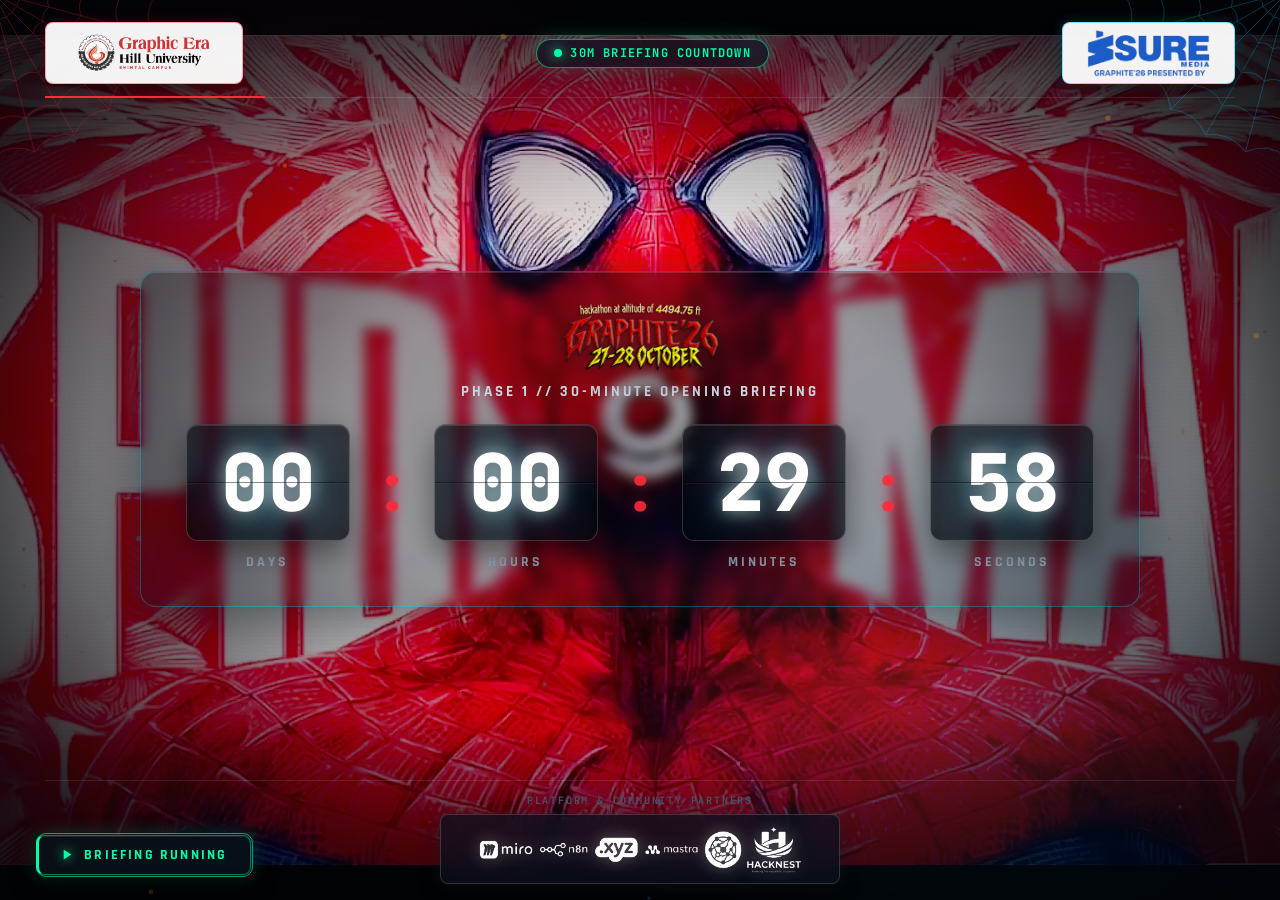
<file: arena.html>
<!DOCTYPE html>
<html lang="en">
<head>
  <meta charset="UTF-8">
  <meta name="viewport" content="width=device-width, initial-scale=1.0, maximum-scale=5.0, viewport-fit=cover">
  <title>GRAPHITE '26 — Arena Live Hackathon Countdown</title>
  <meta name="description" content="GRAPHITE '26 Live Hackathon Arena Terminal — 30-Minute Opening Briefing into 24-Hour Hackathon Sprint. Graphic Era Hill University, Bhimtal.">
  
  <!-- Google Fonts: Bebas Neue, JetBrains Mono, Outfit, Rajdhani -->
  <link rel="preconnect" href="https://fonts.googleapis.com">
  <link rel="preconnect" href="https://fonts.gstatic.com" crossorigin>
  <link href="https://fonts.googleapis.com/css2?family=Bebas+Neue&family=JetBrains+Mono:wght@300;400;500;600;700;800&family=Outfit:wght@300;400;500;600;700;800&family=Rajdhani:wght@500;600;700;800&display=swap" rel="stylesheet">
  
  <meta http-equiv="Cache-Control" content="no-cache, no-store, must-revalidate">
  <meta http-equiv="Pragma" content="no-cache">
  <meta http-equiv="Expires" content="0">
  
  <link rel="stylesheet" href="countdown.css?v=20261025h">
</head>
<body class="countdown-body">

  <!-- Ambient Cinematic Background Stage with Spider-Man Campus Video -->
  <div class="countdown-bg-stage" aria-hidden="true">
    <div class="video-bg-container">
      <video id="countdownBgVideo" class="countdown-bg-video" playsinline webkit-playsinline x5-playsinline muted autoplay loop preload="auto" disablepictureinpicture disableremoteplayback poster="preview_frame.jpg">
        <source src="IMG_0458_1080p.mp4" type="video/mp4">
        <source src="IMG_0458.MOV" type="video/quicktime">
        <source src="IMG_0458.MP4" type="video/mp4">
        <source src="IMG_0448.mp4" type="video/mp4">
      </video>
      <div class="video-cinematic-dimmer"></div>
    </div>
    <div class="bg-gradient-glow red-glow"></div>
    <div class="bg-gradient-glow cyan-glow"></div>
    <div class="bg-grid-overlay"></div>
    <div class="bg-scanlines"></div>
    <div class="bg-vignette"></div>
    <canvas id="timerParticleCanvas" class="timer-particle-canvas"></canvas>
  </div>

  <!-- Geometric Spiderweb Corner Accents -->
  <div class="spider-corners" aria-hidden="true">
    <div class="corner-web corner-tl">
      <svg viewBox="0 0 200 200" class="web-svg">
        <path class="web-spokes" d="M0,0 L195,0 M0,0 L188,50 M0,0 L168,97 M0,0 L138,138 M0,0 L97,168 M0,0 L50,188 M0,0 L0,195"></path>
        <path class="web-rings" d="M35,0 Q31,4 33,9 Q28,12 30,17 Q25,19 24,24 Q19,25 17,30 Q12,29 9,33 Q4,31 0,35 M70,0 Q63,8 67,18 Q58,24 60,35 Q50,38 49,49 Q38,50 35,60 Q24,58 18,67 Q8,63 0,70 M110,0 Q99,13 105,28 Q92,38 95,55 Q79,61 78,78 Q61,79 55,95 Q38,92 28,105 Q13,99 0,110 M155,0 Q140,18 149,40 Q130,54 134,77 Q112,85 110,110 Q85,112 77,134 Q54,130 40,149 Q18,140 0,155 M195,0 Q176,23 188,50 Q164,68 168,97 Q141,108 138,138 Q108,141 97,168 Q68,164 50,188 Q23,176 0,195"></path>
      </svg>
    </div>
    <div class="corner-web corner-tr">
      <svg viewBox="0 0 200 200" class="web-svg">
        <path class="web-spokes" d="M0,0 L195,0 M0,0 L188,50 M0,0 L168,97 M0,0 L138,138 M0,0 L97,168 M0,0 L50,188 M0,0 L0,195"></path>
        <path class="web-rings" d="M35,0 Q31,4 33,9 Q28,12 30,17 Q25,19 24,24 Q19,25 17,30 Q12,29 9,33 Q4,31 0,35 M70,0 Q63,8 67,18 Q58,24 60,35 Q50,38 49,49 Q38,50 35,60 Q24,58 18,67 Q8,63 0,70 M110,0 Q99,13 105,28 Q92,38 95,55 Q79,61 78,78 Q61,79 55,95 Q38,92 28,105 Q13,99 0,110 M155,0 Q140,18 149,40 Q130,54 134,77 Q112,85 110,110 Q85,112 77,134 Q54,130 40,149 Q18,140 0,155 M195,0 Q176,23 188,50 Q164,68 168,97 Q141,108 138,138 Q108,141 97,168 Q68,164 50,188 Q23,176 0,195"></path>
      </svg>
    </div>
  </div>

  <!-- Main Viewport Shell -->
  <div class="timer-viewport">

    <!-- Top HUD Bar -->
    <header class="timer-hud-top">
      <div class="hud-brand-block">
        <a href="countdown.html" class="hud-university-link" title="Graphic Era Hill University, Bhimtal Campus — Return to Event Countdown">
          <div class="hud-university-badge">
            <img src="assets/gehu_bhimtal_logo.png" alt="Graphic Era Hill University, Bhimtal Campus" class="gehu-bhimtal-logo">
          </div>
        </a>
      </div>

      <!-- Live Mission Status Badge -->
      <div class="hud-status-badge status-running" id="missionStatusBadge">
        <span class="status-pulse-dot"></span>
        <span class="status-text" id="missionStatusText">30M BRIEFING COUNTDOWN</span>
      </div>

      <!-- Top Right Presenter Badge -->
      <div class="hud-top-right-group">
        <div class="hud-presenter-badge" title="GRAPHITE '26 Presented by SURE MEDIA">
          <img src="assets/sure_media_logo.png" alt="GRAPHITE '26 Presented by SURE MEDIA" class="sure-media-logo">
        </div>
      </div>
    </header>

    <!-- ========================================================
         CENTER OF THE SCREEN: 24H 30M HACKATHON LIVE COUNTDOWN
         ======================================================== -->
    <main class="timer-center-stage">
      
      <!-- Center Terminal Frame -->
      <div class="timer-terminal-card" id="timerTerminalCard">

        <!-- Top of Countdown: Official GRAPHITE '26 Logo -->
        <div class="countdown-hero-logo-box">
          <img src="assets/graphite_countdown_logo.png" alt="GRAPHITE '26 — Hackathon at Altitude of 4494.75 ft — 27-28 October" class="countdown-hero-logo">
        </div>

        <h1 class="terminal-heading" id="terminalHeading">PHASE 1 // 30-MINUTE OPENING BRIEFING</h1>

        <!-- Centerpiece Digital Countdown Display (DAYS : HOURS : MINS : SECS) -->
        <div class="countdown-clock-display" id="countdownClockDisplay" role="timer" aria-live="polite" aria-atomic="true">
          
          <!-- Days Block -->
          <div class="time-segment-box" id="segmentDays">
            <div class="digit-plate">
              <span class="digit-value" id="daysVal">00</span>
            </div>
            <span class="digit-unit">DAYS</span>
          </div>

          <!-- Colon Divider -->
          <div class="time-colon" aria-hidden="true">:</div>

          <!-- Hours Block -->
          <div class="time-segment-box" id="segmentHours">
            <div class="digit-plate">
              <span class="digit-value" id="hoursVal">00</span>
            </div>
            <span class="digit-unit">HOURS</span>
          </div>

          <!-- Colon Divider -->
          <div class="time-colon" aria-hidden="true">:</div>

          <!-- Minutes Block -->
          <div class="time-segment-box" id="segmentMins">
            <div class="digit-plate">
              <span class="digit-value" id="minsVal">30</span>
            </div>
            <span class="digit-unit">MINUTES</span>
          </div>

          <!-- Colon Divider -->
          <div class="time-colon" aria-hidden="true">:</div>

          <!-- Seconds Block -->
          <div class="time-segment-box" id="segmentSecs">
            <div class="digit-plate">
              <span class="digit-value" id="secsVal">00</span>
            </div>
            <span class="digit-unit">SECONDS</span>
          </div>

        </div>

      </div>

    </main>

    <!-- Bottom Left Corner: Active Arena Status Badge (No Pause Button) -->
    <div class="timer-bottom-left-control">
      <div class="btn-arena-start state-running" id="arenaLiveIndicator" title="Live Hackathon Sequence Active" aria-label="Sequence In Progress">
        <span class="btn-pulse-glow" aria-hidden="true"></span>
        <svg class="btn-start-icon" viewBox="0 0 24 24" fill="currentColor">
          <polygon points="5 3 19 12 5 21 5 3"></polygon>
        </svg>
        <span class="btn-start-text" id="arenaStatusLabel">SEQUENCE ACTIVE</span>
      </div>
    </div>

    <!-- Bottom HUD Bar: Community & Platform Partners -->
    <footer class="timer-hud-bottom">
      <div class="bottom-center-partners" aria-label="Hackathon Platform Partners">
        <div class="partners-row-label">PLATFORM & COMMUNITY PARTNERS</div>
        <div class="partners-logo-badge">
          <img src="assets/sponsors_row_logo.png" alt="Hackathon Partners: Miro, n8n, .xyz, Mastra, Hacknest" class="sponsors-row-img">
        </div>
      </div>
    </footer>

  </div>

  <!-- Finish / Time Complete Overlay Announcement -->
  <div class="countdown-finish-overlay" id="finishOverlay" aria-hidden="true" style="display: none;">
    <div class="finish-dialog-card">
      <div class="finish-badge">MISSION CONCLUDED</div>
      <h2 class="finish-title">HACKATHON COMPLETE!</h2>
      <p class="finish-sub">THE 24-HOUR CODING SPRINT AT GRAPHITE '26 HAS OFFICIALLY CONCLUDED. PREPARE FOR JUDGING!</p>
      <div class="finish-clock">00:00:00</div>
    </div>
  </div>

  <script src="arena.js?v=20261024a"></script>
</body>
</html>
</file>
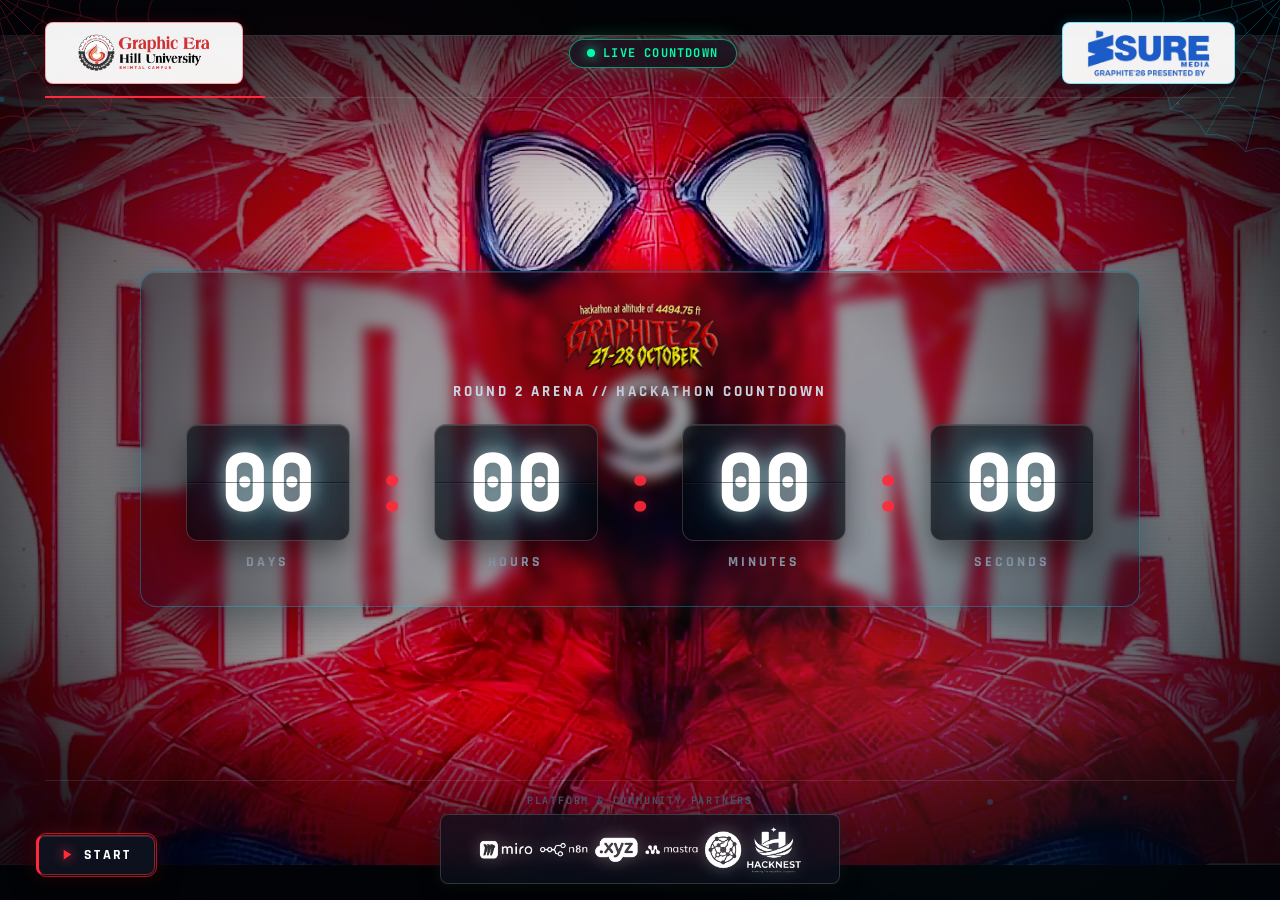
<file: countdown.html>
<!DOCTYPE html>
<html lang="en">
<head>
  <meta charset="UTF-8">
  <meta name="viewport" content="width=device-width, initial-scale=1.0, maximum-scale=5.0, viewport-fit=cover">
  <title>GRAPHITE '26 — Hackathon Arena Countdown</title>
  <meta name="description" content="Official Hackathon Countdown Terminal for GRAPHITE '26 at Graphic Era Hill University, Bhimtal. Target: 27 Oct 2026, 10:00 AM IST.">
  
  <!-- Google Fonts: Bebas Neue, JetBrains Mono, Outfit, Rajdhani -->
  <link rel="preconnect" href="https://fonts.googleapis.com">
  <link rel="preconnect" href="https://fonts.gstatic.com" crossorigin>
  <link href="https://fonts.googleapis.com/css2?family=Bebas+Neue&family=JetBrains+Mono:wght@300;400;500;600;700;800&family=Outfit:wght@300;400;500;600;700;800&family=Rajdhani:wght@500;600;700;800&display=swap" rel="stylesheet">
  
  <meta http-equiv="Cache-Control" content="no-cache, no-store, must-revalidate">
  <meta http-equiv="Pragma" content="no-cache">
  <meta http-equiv="Expires" content="0">
  
  <link rel="stylesheet" href="countdown.css?v=20261025h">
</head>
<body class="countdown-body">

  <!-- Ambient Cinematic Background Stage with Spider-Man Campus Video -->
  <div class="countdown-bg-stage" aria-hidden="true">
    <div class="video-bg-container">
      <video id="countdownBgVideo" class="countdown-bg-video" playsinline webkit-playsinline x5-playsinline muted autoplay loop preload="auto" disablepictureinpicture disableremoteplayback poster="preview_frame.jpg">
        <source src="IMG_0458_1080p.mp4" type="video/mp4">
        <source src="IMG_0458.MOV" type="video/quicktime">
        <source src="IMG_0458.MP4" type="video/mp4">
        <source src="IMG_0448.mp4" type="video/mp4">
      </video>
      <div class="video-cinematic-dimmer"></div>
    </div>
    <div class="bg-gradient-glow red-glow"></div>
    <div class="bg-gradient-glow cyan-glow"></div>
    <div class="bg-grid-overlay"></div>
    <div class="bg-scanlines"></div>
    <div class="bg-vignette"></div>
    <canvas id="timerParticleCanvas" class="timer-particle-canvas"></canvas>
  </div>

  <!-- Geometric Spiderweb Corner Accents -->
  <div class="spider-corners" aria-hidden="true">
    <div class="corner-web corner-tl">
      <svg viewBox="0 0 200 200" class="web-svg">
        <path class="web-spokes" d="M0,0 L195,0 M0,0 L188,50 M0,0 L168,97 M0,0 L138,138 M0,0 L97,168 M0,0 L50,188 M0,0 L0,195"></path>
        <path class="web-rings" d="M35,0 Q31,4 33,9 Q28,12 30,17 Q25,19 24,24 Q19,25 17,30 Q12,29 9,33 Q4,31 0,35 M70,0 Q63,8 67,18 Q58,24 60,35 Q50,38 49,49 Q38,50 35,60 Q24,58 18,67 Q8,63 0,70 M110,0 Q99,13 105,28 Q92,38 95,55 Q79,61 78,78 Q61,79 55,95 Q38,92 28,105 Q13,99 0,110 M155,0 Q140,18 149,40 Q130,54 134,77 Q112,85 110,110 Q85,112 77,134 Q54,130 40,149 Q18,140 0,155 M195,0 Q176,23 188,50 Q164,68 168,97 Q141,108 138,138 Q108,141 97,168 Q68,164 50,188 Q23,176 0,195"></path>
      </svg>
    </div>
    <div class="corner-web corner-tr">
      <svg viewBox="0 0 200 200" class="web-svg">
        <path class="web-spokes" d="M0,0 L195,0 M0,0 L188,50 M0,0 L168,97 M0,0 L138,138 M0,0 L97,168 M0,0 L50,188 M0,0 L0,195"></path>
        <path class="web-rings" d="M35,0 Q31,4 33,9 Q28,12 30,17 Q25,19 24,24 Q19,25 17,30 Q12,29 9,33 Q4,31 0,35 M70,0 Q63,8 67,18 Q58,24 60,35 Q50,38 49,49 Q38,50 35,60 Q24,58 18,67 Q8,63 0,70 M110,0 Q99,13 105,28 Q92,38 95,55 Q79,61 78,78 Q61,79 55,95 Q38,92 28,105 Q13,99 0,110 M155,0 Q140,18 149,40 Q130,54 134,77 Q112,85 110,110 Q85,112 77,134 Q54,130 40,149 Q18,140 0,155 M195,0 Q176,23 188,50 Q164,68 168,97 Q141,108 138,138 Q108,141 97,168 Q68,164 50,188 Q23,176 0,195"></path>
      </svg>
    </div>
  </div>

  <!-- Main Viewport Shell -->
  <div class="timer-viewport">

    <!-- Top HUD Bar -->
    <header class="timer-hud-top">
      <div class="hud-brand-block">
        <a href="index.html" class="hud-university-link" title="Graphic Era Hill University, Bhimtal Campus — Return to Main Terminal">
          <div class="hud-university-badge">
            <img src="assets/gehu_bhimtal_logo.png" alt="Graphic Era Hill University, Bhimtal Campus" class="gehu-bhimtal-logo">
          </div>
        </a>
      </div>

      <!-- Live Mission Status Badge -->
      <div class="hud-status-badge status-running" id="missionStatusBadge">
        <span class="status-pulse-dot"></span>
        <span class="status-text" id="missionStatusText">LIVE COUNTDOWN</span>
      </div>

      <!-- Top Right Presenter Badge -->
      <div class="hud-top-right-group">
        <div class="hud-presenter-badge" title="GRAPHITE '26 Presented by SURE MEDIA">
          <img src="assets/sure_media_logo.png" alt="GRAPHITE '26 Presented by SURE MEDIA" class="sure-media-logo">
        </div>
      </div>
    </header>

    <!-- ========================================================
         CENTER OF THE SCREEN: HACKATHON LAUNCH COUNTDOWN
         ======================================================== -->
    <main class="timer-center-stage">
      
      <!-- Center Terminal Frame -->
      <div class="timer-terminal-card" id="timerTerminalCard">

        <!-- Top of Countdown: Official GRAPHITE '26 Logo -->
        <div class="countdown-hero-logo-box">
          <img src="assets/graphite_countdown_logo.png" alt="GRAPHITE '26 — Hackathon at Altitude of 4494.75 ft — 27-28 October" class="countdown-hero-logo">
        </div>

        <h1 class="terminal-heading" id="terminalHeading">ROUND 2 ARENA // HACKATHON COUNTDOWN</h1>

        <!-- Centerpiece Digital Countdown Display (DAYS : HOURS : MINS : SECS) -->
        <div class="countdown-clock-display" id="countdownClockDisplay" role="timer" aria-live="polite" aria-atomic="true">
          
          <!-- Days Block -->
          <div class="time-segment-box" id="segmentDays">
            <div class="digit-plate">
              <span class="digit-value" id="daysVal">00</span>
            </div>
            <span class="digit-unit">DAYS</span>
          </div>

          <!-- Colon Divider -->
          <div class="time-colon" aria-hidden="true">:</div>

          <!-- Hours Block -->
          <div class="time-segment-box" id="segmentHours">
            <div class="digit-plate">
              <span class="digit-value" id="hoursVal">00</span>
            </div>
            <span class="digit-unit">HOURS</span>
          </div>

          <!-- Colon Divider -->
          <div class="time-colon" aria-hidden="true">:</div>

          <!-- Minutes Block -->
          <div class="time-segment-box" id="segmentMins">
            <div class="digit-plate">
              <span class="digit-value" id="minsVal">00</span>
            </div>
            <span class="digit-unit">MINUTES</span>
          </div>

          <!-- Colon Divider -->
          <div class="time-colon" aria-hidden="true">:</div>

          <!-- Seconds Block -->
          <div class="time-segment-box" id="segmentSecs">
            <div class="digit-plate">
              <span class="digit-value" id="secsVal">00</span>
            </div>
            <span class="digit-unit">SECONDS</span>
          </div>

        </div>

      </div>

    </main>

    <!-- Bottom Left Corner: Arena Sequence Trigger (Spider-Verse HUD Theme) -->
    <div class="timer-bottom-left-control">
      <button type="button" class="btn-arena-start" id="arenaStartBtn" title="Start Hackathon Sequence (30M Briefing → 24H Sprint)" aria-label="Start Sequence">
        <span class="btn-pulse-glow" aria-hidden="true"></span>
        <svg class="btn-start-icon" viewBox="0 0 24 24" fill="currentColor">
          <polygon points="5 3 19 12 5 21 5 3"></polygon>
        </svg>
        <span class="btn-start-text" id="arenaStartLabel">START</span>
      </button>
    </div>

    <!-- Bottom HUD Bar: Community & Platform Partners -->
    <footer class="timer-hud-bottom">
      <div class="bottom-center-partners" aria-label="Hackathon Platform Partners">
        <div class="partners-row-label">PLATFORM & COMMUNITY PARTNERS</div>
        <div class="partners-logo-badge">
          <img src="assets/sponsors_row_logo.png" alt="Hackathon Partners: Miro, n8n, .xyz, Mastra, Hacknest" class="sponsors-row-img">
        </div>
      </div>
    </footer>

  </div>

  <!-- Finish / Time Complete Overlay Announcement -->
  <div class="countdown-finish-overlay" id="finishOverlay" aria-hidden="true" style="display: none;">
    <div class="finish-dialog-card">
      <div class="finish-badge">MISSION LAUNCHED</div>
      <h2 class="finish-title">HACKATHON IS LIVE!</h2>
      <p class="finish-sub">THE COUNTDOWN HAS REACHED ZERO. GRAPHITE '26 ROUND 2 AT GEHU BHIMTAL HAS OFFICIALLY BEGUN!</p>
      <div class="finish-clock">00:00:00</div>
    </div>
  </div>

  <script src="countdown.js?v=20261024d"></script>
</body>
</html>
</file>
<file: styles.css>
/* ==========================================================================
   GRAPHITE '26 — AAA VIDEO GAME MAIN MENU & MISSION TERMINAL
   Art Direction: Marvel's Spider-Man (Insomniac) & Cyberpunk HUD Aesthetics
   ========================================================================== */

:root {
  /* Core Theme Tokens */
  --bg-dark: #04060a;
  --bg-card: rgba(8, 12, 22, 0.55);
  --bg-card-hover: rgba(16, 24, 40, 0.75);
  --bg-card-active: rgba(22, 18, 28, 0.85);
  
  --accent-red: #ff2a3b;
  --accent-red-glow: rgba(255, 42, 59, 0.35);
  --accent-red-subtle: rgba(255, 42, 59, 0.12);
  
  --accent-cyan: #00d2ff;
  --accent-cyan-glow: rgba(0, 210, 255, 0.3);
  --accent-cyan-subtle: rgba(0, 210, 255, 0.08);

  --accent-gold: #ffb703;
  --accent-green: #00ffaa;
  
  --text-primary: #ffffff;
  --text-secondary: #8e9eaf;
  --text-muted: #536273;
  
  --border-subtle: rgba(255, 255, 255, 0.07);
  --border-hover: rgba(255, 255, 255, 0.18);
  --border-active: rgba(255, 42, 59, 0.5);

  --font-game: 'Bebas Neue', sans-serif;
  --font-tech: 'Rajdhani', sans-serif;
  --font-body: 'Outfit', sans-serif;
  --font-mono: 'JetBrains Mono', monospace;

  --transition-fast: 180ms cubic-bezier(0.2, 0, 0, 1);
  --transition-smooth: 400ms cubic-bezier(0.16, 1, 0.3, 1);
}

/* Base Reset */
*, *::before, *::after {
  box-sizing: border-box;
  margin: 0;
  padding: 0;
  -webkit-font-smoothing: antialiased;
}

html, body {
  width: 100%;
  height: 100%;
  height: 100dvh;
  min-height: -webkit-fill-available;
  overflow: hidden;
  background-color: var(--bg-dark);
  color: var(--text-primary);
  font-family: var(--font-body);
  user-select: none;
  -webkit-user-select: none;
  -webkit-tap-highlight-color: transparent;
  touch-action: manipulation;
}

/* ==========================================================================
   0. AAA CINEMATIC VIDEO LOADING SCREEN (PRE-MENU BOOT SEQUENCE)
   ========================================================================== */

.game-loader-screen {
  position: fixed;
  inset: 0;
  width: 100vw;
  height: 100vh;
  z-index: 10000;
  background-color: #020408;
  overflow: hidden;
  display: flex;
  flex-direction: column;
  justify-content: space-between;
  transform: translateY(0%);
  transition: transform 0.95s cubic-bezier(0.77, 0, 0.175, 1),
              opacity 0.4s ease 0.65s,
              visibility 0.95s;
  will-change: transform;
}

/* Slide Up Smoothly onto Main Menu */
.game-loader-screen.slide-up {
  transform: translateY(-100%);
  pointer-events: none;
  visibility: hidden;
}

.game-loader-screen.loader-hidden {
  display: none !important;
}

/* Video Wrapper */
.loader-video-container {
  position: absolute;
  inset: 0;
  width: 100%;
  height: 100%;
  overflow: hidden;
  z-index: 1;
  background: #020408 url('preview_frame.jpg') center/cover no-repeat;
}

.loader-video-element {
  position: absolute;
  inset: 0;
  width: 100%;
  height: 100%;
  object-fit: cover;
  pointer-events: none;
  background-color: transparent;
  -webkit-user-select: none;
  user-select: none;
}

.loader-video-element::-webkit-media-controls,
.loader-video-element::-webkit-media-controls-start-playback-button,
.loader-video-element::-webkit-media-controls-play-button,
.loader-video-element::-webkit-media-controls-panel {
  display: none !important;
  -webkit-appearance: none !important;
  opacity: 0 !important;
  pointer-events: none !important;
}

/* Film Vignette & Atmosphere (Refined 25% lighter for artwork clarity) */
.loader-cinematic-vignette {
  position: absolute;
  inset: 0;
  background: 
    radial-gradient(ellipse at center, transparent 42%, rgba(2, 4, 8, 0.40) 78%, rgba(2, 4, 8, 0.70) 100%),
    linear-gradient(to bottom, rgba(2, 4, 8, 0.52) 0%, transparent 22%, transparent 78%, rgba(2, 4, 8, 0.65) 100%);
  pointer-events: none;
  z-index: 2;
}

.loader-scanlines {
  position: absolute;
  inset: 0;
  background: repeating-linear-gradient(
    to bottom,
    transparent 0px,
    transparent 2px,
    rgba(0, 0, 0, 0.22) 2px,
    rgba(0, 0, 0, 0.22) 4px
  );
  pointer-events: none;
  opacity: 0.45;
  z-index: 3;
}

/* Cinematic Letterbox Edges */
.loader-letterbox {
  position: absolute;
  left: 0;
  right: 0;
  height: clamp(16px, 3vh, 34px);
  background: #000000;
  z-index: 4;
}

.loader-letterbox-top {
  top: 0;
  border-bottom: 1px solid rgba(255, 42, 59, 0.25);
}

.loader-letterbox-bottom {
  bottom: 0;
  border-top: 1px solid rgba(0, 210, 255, 0.25);
}

/* Top Studio & Boot Meta Header */
.loader-top-bar {
  position: relative;
  z-index: 10;
  display: flex;
  justify-content: space-between;
  align-items: center;
  padding: clamp(24px, 4.5vh, 40px) clamp(24px, 4.5vw, 52px);
  pointer-events: none;
}

.loader-chip {
  display: inline-flex;
  align-items: center;
  gap: 10px;
  background: rgba(6, 11, 20, 0.72);
  backdrop-filter: blur(12px);
  -webkit-backdrop-filter: blur(12px);
  border: 1px solid rgba(255, 42, 59, 0.38);
  border-radius: 4px;
  padding: 6px 14px;
  box-shadow: 0 4px 20px rgba(0, 0, 0, 0.6), inset 0 0 10px rgba(255, 42, 59, 0.08);
}

.loader-chip-pulse {
  width: 7px;
  height: 7px;
  border-radius: 50%;
  background: var(--accent-red);
  box-shadow: 0 0 10px var(--accent-red);
  animation: chipPulse 1.4s ease-in-out infinite;
}

@keyframes chipPulse {
  0%, 100% { opacity: 1; transform: scale(1); }
  50% { opacity: 0.35; transform: scale(0.75); }
}

.loader-chip-text {
  font-family: var(--font-mono);
  font-size: 0.72rem;
  font-weight: 600;
  letter-spacing: 0.12em;
  color: #ffffff;
}

.loader-top-meta {
  display: flex;
  align-items: center;
  gap: 8px;
  font-family: var(--font-mono);
  font-size: 0.72rem;
  letter-spacing: 0.1em;
  color: var(--text-secondary);
}

.loader-top-meta .meta-slash {
  color: var(--text-muted);
}

.loader-top-meta .cyan {
  color: var(--accent-cyan);
  text-shadow: 0 0 8px var(--accent-cyan-glow);
}

/* Bottom Left: Skip Action */
.loader-bottom-actions {
  position: absolute;
  bottom: clamp(24px, 4.2vh, 38px);
  left: clamp(24px, 4.5vw, 52px);
  z-index: 10;
}

.loader-skip-btn {
  display: inline-flex;
  align-items: center;
  gap: 10px;
  background: rgba(8, 14, 24, 0.7);
  backdrop-filter: blur(10px);
  -webkit-backdrop-filter: blur(10px);
  border: 1px solid rgba(255, 255, 255, 0.14);
  border-radius: 4px;
  padding: 8px 16px;
  color: var(--text-secondary);
  font-family: var(--font-tech);
  font-size: 0.82rem;
  font-weight: 600;
  letter-spacing: 0.1em;
  cursor: pointer;
  transition: all 0.22s cubic-bezier(0.16, 1, 0.3, 1);
}

.loader-skip-btn:hover {
  background: rgba(255, 42, 59, 0.22);
  border-color: var(--accent-red);
  color: #ffffff;
  box-shadow: 0 0 16px var(--accent-red-glow);
  transform: translateY(-2px);
}

.skip-key-badge {
  font-family: var(--font-mono);
  font-size: 0.68rem;
  padding: 2px 7px;
  background: rgba(255, 255, 255, 0.12);
  border-radius: 3px;
  color: #ffffff;
}

/* ==========================================================================
   BOTTOM-RIGHT AAA GAME HUD LOADING INDICATOR DOCK
   ========================================================================== */
.loader-dock-right {
  position: absolute;
  bottom: clamp(24px, 4.2vh, 38px);
  right: clamp(24px, 4.5vw, 52px);
  z-index: 10;
  display: flex;
  align-items: center;
  gap: 16px;
  background: rgba(6, 10, 18, 0.78);
  backdrop-filter: blur(16px);
  -webkit-backdrop-filter: blur(16px);
  border: 1px solid rgba(0, 210, 255, 0.3);
  border-right: 3px solid var(--accent-cyan);
  border-radius: 6px;
  padding: 12px 22px 12px 24px;
  box-shadow: 0 10px 32px rgba(0, 0, 0, 0.7),
              0 0 24px rgba(0, 210, 255, 0.14),
              inset 0 0 15px rgba(0, 210, 255, 0.05);
  transition: border-color 0.3s ease, box-shadow 0.3s ease;
}

.loader-telemetry {
  display: flex;
  flex-direction: column;
  align-items: flex-end;
  text-align: right;
  min-width: 175px;
}

.loader-telemetry-title {
  font-family: var(--font-tech);
  font-size: 0.9rem;
  font-weight: 700;
  letter-spacing: 0.12em;
  color: #ffffff;
  text-shadow: 0 0 10px rgba(255, 255, 255, 0.35);
  white-space: nowrap;
}

.loader-telemetry-sub {
  font-family: var(--font-mono);
  font-size: 0.64rem;
  letter-spacing: 0.08em;
  color: var(--text-muted);
  margin-top: 3px;
  white-space: nowrap;
}

/* Circular Progress Meter */
.loader-circle-box {
  position: relative;
  width: 44px;
  height: 44px;
  display: flex;
  align-items: center;
  justify-content: center;
  flex-shrink: 0;
}

.loader-circle-svg {
  width: 100%;
  height: 100%;
  transform: rotate(-90deg);
}

.loader-circle-track {
  fill: none;
  stroke: rgba(255, 255, 255, 0.12);
  stroke-width: 3.5;
}

.loader-circle-fill {
  fill: none;
  stroke: var(--accent-cyan);
  stroke-width: 3.5;
  stroke-linecap: round;
  stroke-dasharray: 125.66;
  stroke-dashoffset: 125.66;
  filter: drop-shadow(0 0 6px var(--accent-cyan));
  transition: stroke-dashoffset 0.08s linear;
}

.loader-circle-reticle {
  position: absolute;
  width: 12px;
  height: 12px;
  border-radius: 50%;
  border: 1px dashed rgba(255, 255, 255, 0.35);
  animation: reticleSpin 3s linear infinite;
}

@keyframes reticleSpin {
  from { transform: rotate(0deg); }
  to { transform: rotate(360deg); }
}

/* Percentage Number Container */
.loader-percentage-box {
  display: flex;
  align-items: baseline;
  min-width: 62px;
  flex-shrink: 0;
}

.loader-pct-value {
  font-family: var(--font-game);
  font-size: 2.2rem;
  line-height: 1;
  color: #ffffff;
  letter-spacing: 0.04em;
  text-shadow: 0 0 12px rgba(0, 210, 255, 0.5);
  font-variant-numeric: tabular-nums;
  display: inline-block;
  min-width: 42px;
  text-align: right;
}

.loader-pct-symbol {
  font-family: var(--font-tech);
  font-size: 1.1rem;
  font-weight: 700;
  color: var(--accent-cyan);
  margin-left: 2px;
}

/* Ready Flash State */
.loader-dock-right.ready {
  border-right-color: var(--accent-green);
  box-shadow: 0 10px 32px rgba(0, 0, 0, 0.7), 0 0 28px rgba(0, 255, 170, 0.3);
}

.loader-dock-right.ready .loader-circle-fill {
  stroke: var(--accent-green);
  filter: drop-shadow(0 0 8px var(--accent-green));
}

.loader-dock-right.ready .loader-pct-value {
  color: var(--accent-green);
  text-shadow: 0 0 18px rgba(0, 255, 170, 0.85);
}

.loader-dock-right.ready .loader-pct-symbol {
  color: var(--accent-green);
}

@media (max-width: 768px) {
  .loader-top-bar {
    padding: 16px 20px;
  }
  .loader-top-meta {
    display: none;
  }
  .loader-dock-right {
    padding: 10px 16px;
    gap: 12px;
    bottom: 20px;
    right: 20px;
  }
  .loader-telemetry {
    display: none;
  }
  .loader-pct-value {
    font-size: 1.8rem;
  }
  .loader-bottom-actions {
    bottom: 20px;
    left: 20px;
  }
}

/* ==========================================================================
   1. CINEMATIC BACKGROUND STAGE (DUAL-BUFFER SYSTEM)
   ========================================================================== */

.bg-stage {
  position: fixed;
  inset: -35px;
  z-index: 0;
  overflow: hidden;
  pointer-events: none;
}

.bg-layer {
  position: absolute;
  inset: -15px;
  background-size: cover;
  background-position: center center;
  background-repeat: no-repeat;
  opacity: 0;
  transform: translate3d(var(--bg-px, 0px), var(--bg-py, 0px), 0) scale(1.05);
  transition: opacity 0.95s cubic-bezier(0.16, 1, 0.3, 1);
  will-change: opacity, transform;
}

.bg-layer.active {
  opacity: 1;
}

@media (prefers-reduced-motion: reduce) {
  .bg-layer {
    transition: opacity 0.2s ease !important;
    transform: none !important;
  }
}

/* Carefully Tuned Left-to-Right Dark Overlay (25% lighter, preserves artwork & hero character) */
.bg-vignette {
  position: absolute;
  inset: 0;
  background: 
    linear-gradient(to right, rgba(4, 6, 12, 0.82) 0%, rgba(4, 6, 12, 0.54) 36%, rgba(4, 6, 12, 0.12) 72%, rgba(4, 6, 12, 0.22) 100%),
    linear-gradient(to bottom, rgba(4, 6, 12, 0.55) 0%, transparent 18%, transparent 82%, rgba(4, 6, 12, 0.65) 100%),
    radial-gradient(ellipse at 75% 50%, transparent 55%, rgba(3, 5, 10, 0.48) 100%);
  pointer-events: none;
  z-index: 1;
}

/* Restrained Scanline Texture */
.bg-scanlines {
  position: absolute;
  inset: 0;
  background: repeating-linear-gradient(
    to bottom,
    transparent 0px,
    transparent 3px,
    rgba(0, 0, 0, 0.08) 3px,
    rgba(0, 0, 0, 0.08) 4px
  );
  opacity: 0.35;
  pointer-events: none;
  z-index: 2;
}

/* Sparse Ambient Ember Particles */
.particle-canvas {
  position: absolute;
  inset: 0;
  z-index: 3;
  pointer-events: none;
  opacity: 0.45;
}

/* ==========================================================================
   2. REFINED GEOMETRIC SPIDERWEB CORNER ACCENTS (MINIMALIST SVG)
   ========================================================================== */

.spider-corners-layer {
  position: fixed;
  inset: 0;
  z-index: 10;
  pointer-events: none;
  transform: translate3d(var(--web-px, 0px), var(--web-py, 0px), 0);
  will-change: transform;
}

.corner-web {
  position: absolute;
  width: 175px;
  height: 175px;
  pointer-events: none;
}

.corner-tl {
  top: -12px;
  left: -12px;
  color: var(--accent-red);
  opacity: 0.22;
}

.corner-tr {
  top: -12px;
  right: -12px;
  color: var(--accent-cyan);
  opacity: 0.20;
  transform: scaleX(-1);
}

.corner-bl {
  bottom: -12px;
  left: -12px;
  color: var(--accent-cyan);
  opacity: 0.14;
  transform: scaleY(-1);
}

.corner-br {
  bottom: -12px;
  right: -12px;
  color: var(--accent-red);
  opacity: 0.16;
  transform: scale(-1);
}

.web-svg {
  width: 100%;
  height: 100%;
}

.web-spokes {
  stroke: currentColor;
  stroke-width: 0.85px;
  fill: none;
}

.web-rings {
  stroke: currentColor;
  stroke-width: 0.85px;
  fill: none;
}

/* ==========================================================================
   3. GAME MENU SHELL (SPACIOUS 16:9 COMPOSITION)
   ========================================================================== */

.game-shell {
  position: relative;
  z-index: 20;
  display: flex;
  flex-direction: column;
  width: 100vw;
  height: 100vh;
  padding: 1.5rem 3.5rem 1.25rem;
  justify-content: space-between;
  transition: opacity 0.3s ease, transform 0.3s ease;
}

.game-shell.menu-hidden {
  opacity: 0;
  pointer-events: none;
  transform: scale(0.985);
}

/* ==========================================================================
   4. STREAMLINED TOP HUD BAR
   ========================================================================== */

.hud-top {
  display: flex;
  align-items: center;
  justify-content: space-between;
  padding-bottom: 0.9rem;
  border-bottom: 1px solid var(--border-subtle);
  position: relative;
}

.hud-top::after {
  content: '';
  position: absolute;
  bottom: -1px;
  left: 0;
  width: 120px;
  height: 2px;
  background: var(--accent-red);
  box-shadow: 0 0 10px var(--accent-red-glow);
}

.hud-brand {
  display: flex;
  align-items: center;
  gap: 1rem;
}

.brand-crest {
  width: 38px;
  height: 38px;
  background: var(--accent-red-subtle);
  border: 1px solid rgba(255, 42, 59, 0.4);
  border-radius: 6px;
  display: flex;
  align-items: center;
  justify-content: center;
  color: var(--accent-red);
}

.spider-emblem {
  width: 24px;
  height: 24px;
  filter: drop-shadow(0 0 4px var(--accent-red-glow));
}

.brand-text {
  display: flex;
  flex-direction: column;
}

.brand-title {
  font-family: var(--font-game);
  font-size: 1.9rem;
  letter-spacing: 2.5px;
  line-height: 1;
}

.highlight-year {
  color: var(--accent-red);
  text-shadow: 0 0 12px var(--accent-red-glow);
}

.brand-sub {
  font-family: var(--font-tech);
  font-size: 0.75rem;
  font-weight: 600;
  letter-spacing: 1.5px;
  color: var(--text-secondary);
  margin-top: 2px;
}

/* Right HUD Section: Single Neat Row */
.hud-meta-right {
  display: flex;
  align-items: center;
  gap: 1rem;
}

.hud-meta-item {
  display: flex;
  align-items: center;
  gap: 6px;
  font-family: var(--font-tech);
  font-size: 0.78rem;
  font-weight: 600;
  letter-spacing: 1.5px;
}

.hud-meta-label {
  color: var(--text-muted);
  font-size: 0.7rem;
}

.hud-meta-val {
  color: var(--text-secondary);
}

.hud-meta-val.cyan {
  color: var(--accent-cyan);
}

.hud-meta-sep {
  color: rgba(255, 255, 255, 0.15);
  font-size: 0.8rem;
}

.hud-controls-group {
  display: flex;
  align-items: center;
  gap: 0.5rem;
  margin-left: 0.4rem;
}

.hud-btn {
  display: flex;
  align-items: center;
  gap: 5px;
  background: rgba(14, 20, 32, 0.6);
  border: 1px solid var(--border-subtle);
  color: var(--text-secondary);
  font-family: var(--font-tech);
  font-weight: 600;
  font-size: 0.72rem;
  letter-spacing: 1px;
  padding: 0.32rem 0.65rem;
  border-radius: 4px;
  cursor: pointer;
  transition: all var(--transition-fast);
}

.hud-btn svg {
  width: 12px;
  height: 12px;
  stroke: currentColor;
}

.hud-btn:hover {
  background: var(--accent-red-subtle);
  border-color: rgba(255, 42, 59, 0.5);
  color: var(--text-primary);
}

.hud-clock {
  font-family: var(--font-mono);
  font-size: 0.8rem;
  font-weight: 600;
  letter-spacing: 1.5px;
  color: var(--accent-cyan);
  background: var(--accent-cyan-subtle);
  border: 1px solid rgba(0, 210, 255, 0.2);
  padding: 0.32rem 0.65rem;
  border-radius: 4px;
}

/* ==========================================================================
   5. REFINED LEAN MENU (COMPACT, INTENTIONAL AAA ROWS)
   ========================================================================== */

.menu-container-lean {
  display: flex;
  align-items: center;
  flex: 1;
  padding: 1.5rem 0;
  min-height: 0;
}

.game-menu {
  width: 100%;
  max-width: 440px;
  position: relative;
}

.menu-header-tag {
  font-family: var(--font-mono);
  font-size: 0.72rem;
  font-weight: 700;
  color: var(--accent-red);
  letter-spacing: 2.5px;
  margin-bottom: 1rem;
  display: flex;
  align-items: center;
  gap: 8px;
}

.tag-bar {
  display: inline-block;
  width: 12px;
  height: 2px;
  background: var(--accent-red);
}

.menu-track {
  position: relative;
  display: flex;
  flex-direction: column;
  gap: 12px;
}

/* Active Highlight Pill (Subtle, Restrained Glow) */
.menu-active-pill {
  position: absolute;
  left: 0;
  top: 0;
  width: 100%;
  height: 56px;
  background: linear-gradient(90deg, rgba(255, 42, 59, 0.18) 0%, rgba(255, 42, 59, 0.04) 65%, transparent 100%);
  border-left: 3px solid var(--accent-red);
  box-shadow: 0 0 20px rgba(255, 42, 59, 0.18);
  border-radius: 0 6px 6px 0;
  pointer-events: none;
  transition: transform var(--transition-fast), height var(--transition-fast);
  z-index: 0;
}

/* Compact Menu Item Row (~56-62px Height) */
.menu-item {
  position: relative;
  z-index: 1;
  display: flex;
  align-items: center;
  gap: 1rem;
  padding: 0.72rem 1.15rem;
  background: var(--bg-card);
  border: 1px solid var(--border-subtle);
  border-radius: 6px;
  cursor: pointer;
  text-align: left;
  text-decoration: none;
  color: inherit;
  transition: all var(--transition-fast);
  outline: none;
  min-height: 56px;
}

.menu-item:hover {
  background: var(--bg-card-hover);
  border-color: var(--border-hover);
  transform: translateX(6px);
}

.menu-item.active {
  background: transparent;
  border-color: var(--border-active);
  transform: translateX(8px);
}

/* Small, Muted Numeric Index */
.item-index {
  font-family: var(--font-mono);
  font-size: 0.85rem;
  font-weight: 700;
  color: var(--text-muted);
  letter-spacing: 1px;
  transition: color var(--transition-fast);
}

.menu-item:hover .item-index,
.menu-item.active .item-index {
  color: var(--accent-red);
}

.item-content {
  display: flex;
  flex-direction: column;
  flex: 1;
}

.item-title {
  font-family: var(--font-game);
  font-size: 1.55rem;
  letter-spacing: 1.5px;
  color: var(--text-secondary);
  line-height: 1.1;
  transition: all var(--transition-fast);
}

.menu-item:hover .item-title {
  color: var(--text-primary);
}

.menu-item.active .item-title {
  color: #ffffff;
  text-shadow: 0 0 12px var(--accent-red-glow);
}

.item-subtitle {
  font-family: var(--font-tech);
  font-size: 0.72rem;
  font-weight: 600;
  letter-spacing: 1px;
  color: var(--text-muted);
  margin-top: 2px;
  transition: color var(--transition-fast);
}

.menu-item:hover .item-subtitle,
.menu-item.active .item-subtitle {
  color: var(--text-secondary);
}

/* Understated ENTER Key Hint + Tiny Arrow */
.item-action-hint {
  display: flex;
  align-items: center;
  gap: 6px;
}

.key-hint {
  display: inline-flex;
  align-items: center;
  justify-content: center;
  min-width: 18px;
  height: 18px;
  padding: 0 4px;
  font-family: var(--font-mono);
  font-size: 0.65rem;
  font-weight: 700;
  color: var(--text-muted);
  background: rgba(255, 255, 255, 0.04);
  border: 1px solid rgba(255, 255, 255, 0.1);
  border-radius: 3px;
  transition: all var(--transition-fast);
}

.menu-item.active .key-hint {
  color: var(--accent-red);
  border-color: rgba(255, 42, 59, 0.4);
  background: var(--accent-red-subtle);
}

.item-arrow {
  width: 14px;
  height: 14px;
  color: var(--text-muted);
  transition: transform var(--transition-fast), color var(--transition-fast);
}

.menu-item:hover .item-arrow,
.menu-item.active .item-arrow {
  color: var(--accent-red);
  transform: translateX(3px);
}

.item-exit:hover .item-title,
.item-exit.active .item-title {
  color: #ff5565;
}

/* ==========================================================================
   6. BOTTOM HUD GUIDE (CONTROLLER NAVIGATION BAR)
   ========================================================================== */

.hud-bottom {
  display: flex;
  align-items: center;
  justify-content: space-between;
  padding-top: 0.8rem;
  border-top: 1px solid var(--border-subtle);
  position: relative;
}

.hud-bottom::before {
  content: '';
  position: absolute;
  top: -1px;
  right: 0;
  width: 90px;
  height: 2px;
  background: var(--accent-cyan);
  box-shadow: 0 0 10px var(--accent-cyan-glow);
}

.controller-guide {
  display: flex;
  align-items: center;
  gap: 1.2rem;
}

.guide-item {
  font-family: var(--font-tech);
  font-size: 0.75rem;
  font-weight: 600;
  letter-spacing: 1.2px;
  color: var(--text-secondary);
  display: flex;
  align-items: center;
  gap: 5px;
}

kbd {
  display: inline-block;
  padding: 0.12rem 0.38rem;
  background: rgba(255, 255, 255, 0.06);
  border: 1px solid rgba(255, 255, 255, 0.16);
  border-radius: 3px;
  font-family: var(--font-mono);
  font-size: 0.65rem;
  font-weight: 700;
  color: #ffffff;
}

.hud-copyright {
  font-family: var(--font-mono);
  font-size: 0.68rem;
  letter-spacing: 1.2px;
  color: var(--text-muted);
}

/* ==========================================================================
   7. FULL-SCREEN DEDICATED MISSION PAGES
   ========================================================================== */

.pages-overlay-container {
  position: fixed;
  inset: 0;
  z-index: 40;
  pointer-events: none;
  opacity: 0;
  transform: scale(0.985);
  transition: opacity 0.35s ease, transform 0.35s var(--transition-smooth);
}

.pages-overlay-container.active {
  opacity: 1;
  pointer-events: auto;
  transform: scale(1);
}

.detail-page {
  position: absolute;
  inset: 0;
  display: none !important;
  overflow: hidden;
}

.detail-page.active-page {
  display: block !important;
  animation: pageFadeIn 0.35s var(--transition-smooth) forwards;
}

@keyframes pageFadeIn {
  from {
    opacity: 0;
    transform: translateY(16px);
  }
  to {
    opacity: 1;
    transform: translateY(0);
  }
}

.page-backdrop {
  position: absolute;
  inset: 0;
  background: rgba(5, 8, 15, 0.74);
  backdrop-filter: blur(20px);
  -webkit-backdrop-filter: blur(20px);
  z-index: 1;
}

.page-scroller {
  position: relative;
  z-index: 2;
  width: 100%;
  height: 100%;
  overflow-y: auto;
  padding: 2.5rem 5rem;
  max-width: 1200px;
  margin: 0 auto;
}

.page-top-hud {
  display: flex;
  align-items: center;
  justify-content: space-between;
  margin-bottom: 2rem;
  padding-bottom: 1rem;
  border-bottom: 1px solid rgba(255, 255, 255, 0.09);
}

.back-to-menu-btn {
  display: flex;
  align-items: center;
  gap: 8px;
  background: var(--accent-red-subtle);
  border: 1px solid rgba(255, 42, 59, 0.4);
  color: #ffffff;
  font-family: var(--font-tech);
  font-size: 0.9rem;
  font-weight: 700;
  letter-spacing: 1.5px;
  padding: 0.5rem 1.2rem;
  border-radius: 5px;
  cursor: pointer;
  transition: all var(--transition-fast);
}

.back-to-menu-btn svg {
  width: 16px;
  height: 16px;
}

.back-to-menu-btn:hover {
  background: var(--accent-red);
  box-shadow: 0 0 16px var(--accent-red-glow);
  transform: translateX(-3px);
}

.page-hud-tag {
  font-family: var(--font-mono);
  font-size: 0.75rem;
  font-weight: 700;
  color: var(--accent-cyan);
  letter-spacing: 2px;
}

.page-hero {
  margin-bottom: 2rem;
}

.page-badge-row {
  display: flex;
  align-items: center;
  gap: 0.7rem;
  margin-bottom: 0.8rem;
}

.pill-badge {
  font-family: var(--font-mono);
  font-size: 0.7rem;
  font-weight: 700;
  letter-spacing: 1.2px;
  padding: 0.3rem 0.75rem;
  border-radius: 16px;
}

.pill-badge.red {
  background: var(--accent-red-subtle);
  border: 1px solid var(--accent-red);
  color: var(--accent-red);
}

.pill-badge.blue {
  background: var(--accent-cyan-subtle);
  border: 1px solid var(--accent-cyan);
  color: var(--accent-cyan);
}

.pill-badge.green {
  background: rgba(0, 255, 170, 0.12);
  border: 1px solid var(--accent-green);
  color: var(--accent-green);
}

.page-main-title {
  font-family: var(--font-game);
  font-size: 3.5rem;
  letter-spacing: 2.5px;
  line-height: 1;
  color: #ffffff;
  margin-bottom: 0.4rem;
}

.page-tagline {
  font-family: var(--font-tech);
  font-size: 1.1rem;
  font-weight: 700;
  letter-spacing: 2.5px;
  color: var(--accent-gold);
  margin-bottom: 1rem;
}

.page-summary {
  font-size: 1.05rem;
  line-height: 1.65;
  color: var(--text-secondary);
  max-width: 820px;
}

/* Countdown Grid in Page 1 */
.page-countdown-banner {
  background: rgba(10, 16, 28, 0.65);
  border: 1px solid rgba(0, 210, 255, 0.25);
  border-radius: 8px;
  padding: 1.4rem 2rem;
  margin-bottom: 2rem;
}

.pc-label {
  font-family: var(--font-mono);
  font-size: 0.72rem;
  font-weight: 700;
  letter-spacing: 1.5px;
  color: var(--accent-cyan);
  margin-bottom: 0.6rem;
}

.countdown-digits.big {
  display: flex;
  align-items: center;
  gap: 1.2rem;
}

.countdown-digits.big .cd-num {
  font-family: var(--font-mono);
  font-size: 2.2rem;
  font-weight: 700;
  color: #ffffff;
  line-height: 1;
}

.countdown-digits.big .cd-unit {
  font-family: var(--font-tech);
  font-size: 0.7rem;
  font-weight: 700;
  letter-spacing: 1.5px;
  color: var(--accent-cyan);
  margin-top: 3px;
}

.countdown-digits.big .cd-colon {
  font-family: var(--font-mono);
  font-size: 1.8rem;
  color: rgba(255, 255, 255, 0.25);
  margin-top: -10px;
}

/* Key Metrics Grid */
.page-grid-metrics {
  display: grid;
  grid-template-columns: repeat(4, 1fr);
  gap: 1rem;
  margin-bottom: 2rem;
}

.pg-card {
  background: rgba(12, 18, 30, 0.7);
  border: 1px solid var(--border-subtle);
  border-radius: 6px;
  padding: 1.2rem;
  display: flex;
  flex-direction: column;
}

.pg-label {
  font-family: var(--font-mono);
  font-size: 0.68rem;
  font-weight: 700;
  color: var(--text-muted);
  letter-spacing: 1.2px;
}

.pg-val {
  font-family: var(--font-tech);
  font-size: 1.5rem;
  font-weight: 700;
  color: #ffffff;
  margin: 4px 0 2px;
}

.pg-sub {
  font-size: 0.78rem;
  color: var(--text-secondary);
}

/* CTA Row */
.page-cta-section {
  background: linear-gradient(135deg, rgba(255, 42, 59, 0.12) 0%, rgba(10, 16, 28, 0.75) 100%);
  border: 1px solid rgba(255, 42, 59, 0.35);
  border-radius: 8px;
  padding: 1.8rem;
  margin-bottom: 2.5rem;
}

.cta-title {
  font-family: var(--font-game);
  font-size: 2rem;
  letter-spacing: 1.5px;
  color: #ffffff;
  margin-bottom: 0.3rem;
}

.cta-desc {
  font-size: 0.95rem;
  color: var(--text-secondary);
  margin-bottom: 1.2rem;
}

.cta-row-buttons {
  display: flex;
  gap: 1rem;
}

.action-btn {
  display: flex;
  align-items: center;
  justify-content: center;
  gap: 8px;
  padding: 0.85rem 1.6rem;
  border-radius: 5px;
  font-family: var(--font-tech);
  font-weight: 700;
  font-size: 0.95rem;
  letter-spacing: 1.5px;
  cursor: pointer;
  text-decoration: none;
  transition: all var(--transition-fast);
  outline: none;
}

.primary-action {
  background: var(--accent-red);
  color: #ffffff;
  border: 1px solid rgba(255, 255, 255, 0.18);
  box-shadow: 0 0 20px var(--accent-red-glow);
}

.primary-action:hover {
  background: #ff4757;
  transform: translateY(-2px);
  box-shadow: 0 0 25px rgba(255, 42, 59, 0.6);
}

.secondary-action {
  background: rgba(255, 255, 255, 0.05);
  color: var(--text-primary);
  border: 1px solid rgba(255, 255, 255, 0.14);
}

.secondary-action:hover {
  background: rgba(255, 255, 255, 0.1);
  border-color: var(--accent-cyan);
  color: var(--accent-cyan);
}

/* ==========================================================================
   CATEGORY HUBS & DEDICATED INFORMATION PAGES STYLING
   ========================================================================== */

/* Category Hub Sub-Menu Grid */
.hub-card-grid {
  display: grid;
  grid-template-columns: repeat(auto-fit, minmax(290px, 1fr));
  gap: 1rem;
  margin: 1.5rem 0 2.5rem;
}

.hub-mission-card {
  display: grid;
  grid-template-columns: 2.4rem 1fr 1.5rem;
  align-items: center;
  gap: 1rem;
  padding: 0.95rem 1.25rem;
  min-height: 54px;
  background: var(--bg-card);
  backdrop-filter: blur(8px);
  -webkit-backdrop-filter: blur(8px);
  border: 1px solid var(--border-subtle);
  border-left: 3px solid rgba(255, 42, 59, 0.45);
  border-radius: 6px;
  cursor: pointer;
  text-decoration: none;
  text-align: left;
  transition: all var(--transition-fast);
  color: var(--text-primary);
  outline: none;
  position: relative;
  width: 100%;
  box-sizing: border-box;
}

.hub-mission-card:hover,
.hub-mission-card:focus-visible {
  background: var(--bg-card-hover);
  border-color: var(--accent-red);
  border-left-width: 4px;
  transform: translateY(-2px) translateX(4px);
  box-shadow: 0 8px 24px rgba(0, 0, 0, 0.6), 0 0 16px var(--accent-red-glow);
}

.hub-card-index {
  font-family: var(--font-mono);
  font-size: 0.95rem;
  font-weight: 700;
  color: var(--accent-red);
  letter-spacing: 1px;
  text-align: left;
  flex-shrink: 0;
  width: 2.4rem;
}

.hub-card-content {
  display: flex;
  flex-direction: column;
  align-items: flex-start;
  text-align: left;
  min-width: 0;
  width: 100%;
}

.hub-card-title {
  font-family: var(--font-game);
  font-size: 1.35rem;
  letter-spacing: 1.2px;
  color: #ffffff;
  line-height: 1.2;
  text-align: left;
  white-space: normal;
  overflow-wrap: break-word;
  word-break: break-word;
  display: block;
  width: 100%;
}

.hub-mission-card:hover .hub-card-title {
  color: var(--accent-red);
}

.hub-card-sub {
  font-family: var(--font-tech);
  font-size: 0.72rem;
  font-weight: 600;
  letter-spacing: 1px;
  color: var(--text-muted);
  margin-top: 3px;
  text-align: left;
  white-space: normal;
  overflow-wrap: break-word;
  word-break: break-word;
  display: block;
  width: 100%;
  line-height: 1.35;
}

.hub-card-arrow {
  width: 16px;
  height: 16px;
  color: var(--text-muted);
  transition: transform var(--transition-fast), color var(--transition-fast);
  flex-shrink: 0;
  justify-self: end;
}

.hub-mission-card:hover .hub-card-arrow {
  color: var(--accent-red);
  transform: translateX(4px);
}

/* Dedicated Information Page Content Blocks */
.info-section-group {
  display: flex;
  flex-direction: column;
  gap: 1.6rem;
  margin-bottom: 2.5rem;
}

.info-card {
  background: rgba(12, 18, 30, 0.72);
  border: 1px solid var(--border-subtle);
  border-radius: 6px;
  padding: 1.5rem;
  position: relative;
}

.info-card.accent-red {
  border-left: 3px solid var(--accent-red);
}

.info-card.accent-cyan {
  border-left: 3px solid var(--accent-cyan);
}

.info-card-header {
  display: flex;
  align-items: center;
  justify-content: space-between;
  margin-bottom: 0.8rem;
  border-bottom: 1px solid var(--border-subtle);
  padding-bottom: 0.5rem;
}

.info-card-title {
  font-family: var(--font-game);
  font-size: 1.5rem;
  letter-spacing: 1.5px;
  color: #ffffff;
}

.info-card-tag {
  font-family: var(--font-mono);
  font-size: 0.68rem;
  font-weight: 700;
  color: var(--accent-cyan);
  letter-spacing: 1px;
}

.info-card-text {
  font-size: 0.96rem;
  line-height: 1.65;
  color: var(--text-secondary);
}

.info-grid-2 {
  display: grid;
  grid-template-columns: repeat(2, 1fr);
  gap: 1.2rem;
}

.info-grid-3 {
  display: grid;
  grid-template-columns: repeat(3, 1fr);
  gap: 1.2rem;
}

/* Checklist Items */
.checklist-box {
  display: flex;
  flex-direction: column;
  gap: 0.75rem;
  margin: 1rem 0;
}

.checklist-item {
  display: flex;
  align-items: flex-start;
  gap: 0.75rem;
  padding: 0.65rem 0.9rem;
  background: rgba(255, 255, 255, 0.03);
  border: 1px solid rgba(255, 255, 255, 0.07);
  border-radius: 4px;
  font-size: 0.92rem;
  color: var(--text-secondary);
}

.checklist-icon {
  font-family: var(--font-mono);
  font-weight: 700;
  color: var(--accent-green);
  flex-shrink: 0;
}

/* Non-deceptive Placeholder Button */
.action-btn.btn-placeholder {
  background: rgba(255, 255, 255, 0.04);
  border: 1px dashed rgba(255, 255, 255, 0.25);
  color: var(--text-muted);
  cursor: not-allowed;
}

.action-btn.btn-placeholder:hover {
  background: rgba(255, 255, 255, 0.06);
  color: var(--text-secondary);
  border-color: rgba(255, 255, 255, 0.4);
  transform: none;
  box-shadow: none;
}

/* FAQ Accordion / Item Cards */
.faq-grid {
  display: flex;
  flex-direction: column;
  gap: 1rem;
  margin: 1.2rem 0 2.5rem;
}

.faq-card {
  background: rgba(12, 18, 30, 0.7);
  border: 1px solid var(--border-subtle);
  border-radius: 6px;
  padding: 1.2rem 1.4rem;
}

.faq-q {
  font-family: var(--font-tech);
  font-size: 1.1rem;
  font-weight: 700;
  color: #ffffff;
  letter-spacing: 1px;
  margin-bottom: 0.5rem;
  display: flex;
  align-items: center;
  gap: 8px;
}

.faq-q-badge {
  color: var(--accent-cyan);
  font-family: var(--font-mono);
  font-size: 0.85rem;
}

.faq-a {
  font-size: 0.92rem;
  line-height: 1.6;
  color: var(--text-secondary);
}

/* Journey Flow Sequence */
.journey-flow-grid {
  display: flex;
  flex-direction: column;
  gap: 0.8rem;
  margin: 1.5rem 0;
}

.journey-step-row {
  display: flex;
  align-items: center;
  gap: 1rem;
  padding: 1rem 1.2rem;
  background: rgba(10, 15, 26, 0.75);
  border: 1px solid var(--border-subtle);
  border-radius: 5px;
  cursor: pointer;
  transition: all var(--transition-fast);
}

.journey-step-row:hover {
  border-color: var(--accent-cyan);
  background: rgba(16, 24, 40, 0.85);
  transform: translateX(4px);
}

.journey-step-num {
  font-family: var(--font-mono);
  font-size: 0.9rem;
  font-weight: 700;
  color: var(--accent-cyan);
  padding: 4px 8px;
  background: rgba(0, 210, 255, 0.1);
  border-radius: 3px;
}

.journey-step-content {
  flex: 1;
}

.journey-step-title {
  font-family: var(--font-tech);
  font-size: 1.05rem;
  font-weight: 700;
  letter-spacing: 1px;
  color: #ffffff;
}

.journey-step-desc {
  font-size: 0.8rem;
  color: var(--text-muted);
}

/* ==========================================================================
   TRACKS, EDITORIAL, TERMINAL & CHILL GRIDS
   ========================================================================== */

.section-title-hud {
  font-family: var(--font-game);
  font-size: 2rem;
  letter-spacing: 2px;
  color: var(--accent-cyan);
  margin-bottom: 1.2rem;
}

.tracks-card-grid {
  display: grid;
  grid-template-columns: repeat(auto-fit, minmax(300px, 1fr));
  gap: 1.2rem;
  margin-bottom: 2.5rem;
}

.track-card {
  background: rgba(12, 18, 30, 0.7);
  border: 1px solid var(--border-subtle);
  border-radius: 6px;
  padding: 1.4rem;
  display: flex;
  flex-direction: column;
  transition: all var(--transition-fast);
}

.track-card:hover {
  border-color: var(--accent-red);
  transform: translateY(-3px);
  box-shadow: 0 10px 25px rgba(0, 0, 0, 0.5);
}

.tc-num {
  font-family: var(--font-mono);
  font-size: 1rem;
  font-weight: 700;
  color: var(--accent-red);
  margin-bottom: 0.5rem;
}

.tc-title {
  font-family: var(--font-tech);
  font-size: 1.15rem;
  font-weight: 700;
  letter-spacing: 1.2px;
  color: #ffffff;
  margin-bottom: 0.5rem;
}

.tc-desc {
  font-size: 0.9rem;
  line-height: 1.55;
  color: var(--text-secondary);
  flex: 1;
  margin-bottom: 1rem;
}

.tc-tag {
  font-family: var(--font-mono);
  font-size: 0.68rem;
  font-weight: 700;
  color: var(--accent-cyan);
  letter-spacing: 1.2px;
  padding-top: 0.5rem;
  border-top: 1px solid var(--border-subtle);
}

/* Daily Bugle Special Edition Box */
.bugle-newspaper-box {
  background: #f4ece1;
  color: #1a1a1a;
  border-radius: 6px;
  padding: 2.5rem 3rem;
  box-shadow: 0 20px 50px rgba(0, 0, 0, 0.7);
  max-width: 950px;
  margin: 0 auto 2.5rem;
}

.bugle-top-bar {
  display: flex;
  align-items: center;
  justify-content: space-between;
  border-bottom: 3px solid #1a1a1a;
  padding-bottom: 0.5rem;
  font-family: var(--font-tech);
  font-weight: 700;
  font-size: 0.85rem;
  letter-spacing: 1.5px;
}

.bugle-masthead {
  font-family: var(--font-game);
  font-size: 3.6rem;
  letter-spacing: 3px;
  color: #b81422;
  line-height: 1;
}

.bugle-sub-masthead {
  text-align: center;
  font-family: var(--font-mono);
  font-size: 0.72rem;
  font-weight: 700;
  letter-spacing: 1.2px;
  padding: 0.5rem 0;
  border-bottom: 1px solid #1a1a1a;
  margin-bottom: 1.4rem;
  color: #444;
}

.bugle-headline {
  font-family: var(--font-game);
  font-size: 2.5rem;
  letter-spacing: 1.5px;
  line-height: 1.1;
  color: #111;
  text-align: center;
  margin-bottom: 1.5rem;
}

.bugle-editorial-cols {
  display: grid;
  grid-template-columns: 1fr 1fr;
  gap: 2rem;
}

.bugle-editorial-cols p {
  font-family: Georgia, serif;
  font-size: 1rem;
  line-height: 1.65;
  color: #222;
  margin-bottom: 0.9rem;
}

.bugle-cta-strip {
  margin-top: 1.2rem;
  padding: 0.8rem;
  background: #111;
  color: #fff;
  border-radius: 4px;
  display: flex;
  align-items: center;
  justify-content: space-between;
  font-family: var(--font-tech);
  font-weight: 700;
  font-size: 0.85rem;
}

.bugle-cta-strip a {
  color: var(--accent-red);
  text-decoration: none;
  font-size: 1rem;
}

/* Crunch Mode Terminal Panels */
.terminal-panel-grid {
  display: grid;
  grid-template-columns: repeat(3, 1fr);
  gap: 1.2rem;
  margin-bottom: 2.5rem;
}

.tp-box {
  background: rgba(12, 18, 30, 0.75);
  border: 1px solid rgba(255, 42, 59, 0.25);
  border-radius: 6px;
  padding: 1.5rem;
  display: flex;
  flex-direction: column;
}

.tp-header {
  font-family: var(--font-mono);
  font-size: 0.8rem;
  font-weight: 700;
  letter-spacing: 1.5px;
  color: var(--accent-red);
  margin-bottom: 1rem;
}

.tp-meter-wrap {
  width: 100%;
  height: 10px;
  background: rgba(255, 255, 255, 0.08);
  border-radius: 5px;
  overflow: hidden;
  margin-bottom: 0.5rem;
}

.tp-meter-fill {
  height: 100%;
  background: linear-gradient(90deg, var(--accent-red), #ff7675);
  transition: width 0.4s ease;
}

.tp-label-row {
  display: flex;
  justify-content: space-between;
  font-family: var(--font-mono);
  font-size: 0.72rem;
  color: var(--text-muted);
  margin-bottom: 1.2rem;
}

.highlight-red {
  color: var(--accent-red);
  font-weight: 700;
}

.tp-text {
  font-size: 0.9rem;
  line-height: 1.55;
  color: var(--text-secondary);
  flex: 1;
  margin-bottom: 1.2rem;
}

.tp-btn {
  width: 100%;
}

/* Chill Zone Feature Cards */
.chill-features-grid {
  display: grid;
  grid-template-columns: repeat(3, 1fr);
  gap: 1.2rem;
  margin-bottom: 2.5rem;
}

.chill-card {
  background: rgba(10, 16, 28, 0.7);
  border: 1px solid rgba(0, 210, 255, 0.2);
  border-radius: 6px;
  padding: 1.8rem;
  display: flex;
  flex-direction: column;
}

.cc-header {
  font-family: var(--font-tech);
  font-size: 1.1rem;
  font-weight: 700;
  letter-spacing: 1.5px;
  color: var(--accent-cyan);
  margin-bottom: 0.8rem;
}

.chill-card p {
  font-size: 0.9rem;
  line-height: 1.55;
  color: var(--text-secondary);
  flex: 1;
  margin-bottom: 1.2rem;
}

.view-altitude-badge {
  font-family: var(--font-mono);
  font-size: 0.72rem;
  font-weight: 700;
  letter-spacing: 1.2px;
  color: var(--accent-green);
  padding: 0.5rem 0.8rem;
  background: rgba(0, 255, 170, 0.08);
  border: 1px solid rgba(0, 255, 170, 0.25);
  border-radius: 4px;
  text-align: center;
}

/* Dedicated Exit Modal Overlay */
.exit-modal-overlay {
  position: fixed;
  inset: 0;
  z-index: 99999;
  display: none;
  align-items: center;
  justify-content: center;
  opacity: 0;
  pointer-events: none;
  transition: opacity 0.22s ease;
}

.exit-modal-overlay.open {
  display: flex !important;
  opacity: 1 !important;
  pointer-events: auto !important;
}

.exit-modal-backdrop {
  position: absolute;
  inset: 0;
  background: rgba(4, 6, 10, 0.88);
  backdrop-filter: blur(16px);
  z-index: 1;
}

.exit-dialog-centered {
  position: relative;
  z-index: 2;
  display: flex;
  align-items: center;
  justify-content: center;
  width: 100%;
  height: 100%;
  padding: 1.5rem;
}

.exit-card {
  background: rgba(10, 15, 26, 0.95);
  border: 1px solid var(--accent-red);
  border-radius: 8px;
  padding: 2.5rem;
  max-width: 480px;
  text-align: center;
  box-shadow: 0 20px 50px rgba(0, 0, 0, 0.8), 0 0 25px var(--accent-red-subtle);
}

.exit-crest {
  width: 50px;
  height: 50px;
  margin: 0 auto 1.2rem;
  border-radius: 50%;
  background: var(--accent-red-subtle);
  border: 1px solid var(--accent-red);
  display: flex;
  align-items: center;
  justify-content: center;
  color: var(--accent-red);
}

.exit-crest svg {
  width: 24px;
  height: 24px;
}

.exit-title {
  font-family: var(--font-game);
  font-size: 2.3rem;
  letter-spacing: 2px;
  color: #ffffff;
  margin-bottom: 0.6rem;
}

.exit-desc {
  font-size: 0.95rem;
  line-height: 1.55;
  color: var(--text-secondary);
  margin-bottom: 1.8rem;
}

.exit-actions {
  display: flex;
  gap: 0.8rem;
  justify-content: center;
}

/* ==========================================================================
   8. TOAST NOTIFICATIONS
   ========================================================================== */

.game-toast {
  position: fixed;
  bottom: 4.8rem;
  right: 3.5rem;
  background: rgba(10, 16, 28, 0.95);
  border: 1px solid var(--accent-cyan);
  border-left: 3px solid var(--accent-cyan);
  color: #fff;
  padding: 0.75rem 1.3rem;
  border-radius: 5px;
  font-family: var(--font-tech);
  font-size: 0.88rem;
  font-weight: 600;
  letter-spacing: 1.2px;
  box-shadow: 0 10px 30px rgba(0, 0, 0, 0.6);
  backdrop-filter: blur(10px);
  transform: translateY(16px);
  opacity: 0;
  pointer-events: none;
  transition: all var(--transition-fast);
  z-index: 200;
}

.game-toast.visible {
  transform: translateY(0);
  opacity: 1;
}

/* ==========================================================================
   9. COMPREHENSIVE RESPONSIVE SYSTEM (MOBILE, TABLET, LAPTOP & PC)
   ========================================================================== */

/* Mobile Touch Guide Base (Hidden on Desktop) */
.mobile-touch-guide {
  display: none;
}

/* --------------------------------------------------------------------------
   A. LAPTOPS & SHORT VIEWPORTS (HEIGHT <= 820px)
   -------------------------------------------------------------------------- */
@media (max-height: 820px) {
  .game-shell {
    padding: 1rem 2.5rem 0.8rem;
  }
  .menu-track {
    gap: 9px;
  }
  .menu-item {
    min-height: 50px;
    padding: 0.55rem 1rem;
  }
  .item-title {
    font-size: 1.4rem;
  }
  .menu-active-pill {
    height: 50px;
  }
  .page-scroller {
    padding: 1.8rem 3rem;
  }
}

/* --------------------------------------------------------------------------
   B. TABLETS & COMPACT LAPTOPS (WIDTH <= 1120px)
   -------------------------------------------------------------------------- */
@media (max-width: 1120px) {
  .game-shell {
    padding: 1.2rem 2rem 1rem;
  }
  .page-grid-metrics {
    grid-template-columns: repeat(2, 1fr);
  }
  .terminal-panel-grid,
  .chill-features-grid {
    grid-template-columns: 1fr;
  }
  .bugle-editorial-cols {
    grid-template-columns: 1fr;
    gap: 1.2rem;
  }
  .bugle-newspaper-box {
    padding: 2rem;
  }
}

/* --------------------------------------------------------------------------
   C. MID-SIZED SCREENS & TABLETS PORTRAIT (WIDTH <= 900px)
   -------------------------------------------------------------------------- */
@media (max-width: 900px) {
  .game-shell {
    padding: 1rem 1.4rem 0.8rem;
  }
  .hud-meta-item:nth-child(2),
  .hud-meta-sep:nth-child(3) {
    display: none;
  }
  .page-scroller {
    padding: 1.8rem 1.4rem;
  }
  .page-main-title {
    font-size: 2.6rem;
  }
  .corner-web {
    width: 95px;
    height: 95px;
    opacity: 0.12;
  }
}

/* --------------------------------------------------------------------------
   D. MOBILE PHONES (WIDTH <= 768px) — COMPLETE MOBILE OPTIMIZATION
   -------------------------------------------------------------------------- */
@media (max-width: 768px) {
  /* Dynamic Viewport & Safe Area Fill */
  .game-shell {
    width: 100vw;
    height: 100dvh;
    padding: max(10px, env(safe-area-inset-top)) 1rem max(10px, env(safe-area-inset-bottom));
    gap: 0.5rem;
  }

  /* Contrast Vignette on Mobile: Softened by 25% so right artwork & character stay vibrant */
  .bg-vignette {
    background: 
      linear-gradient(to right, rgba(3, 5, 10, 0.80) 0%, rgba(3, 5, 10, 0.52) 48%, rgba(3, 5, 10, 0.08) 78%, rgba(3, 5, 10, 0.16) 100%),
      linear-gradient(to bottom, rgba(3, 5, 10, 0.55) 0%, transparent 18%, transparent 82%, rgba(3, 5, 10, 0.64) 100%) !important;
  }

  /* Compact Spider-Web Accents */
  .corner-web {
    width: 60px;
    height: 60px;
    opacity: 0.07;
  }

  /* Top HUD Bar */
  .hud-top {
    padding-bottom: 0.65rem;
  }
  .hud-brand {
    gap: 0.65rem;
  }
  .brand-crest {
    width: 32px;
    height: 32px;
    border-radius: 5px;
  }
  .spider-emblem {
    width: 18px;
    height: 18px;
  }
  .brand-title {
    font-size: 1.4rem;
    letter-spacing: 1.5px;
  }
  .brand-sub {
    font-size: 0.62rem;
    letter-spacing: 0.8px;
  }

  /* Right HUD: Hide text stats, preserve interactive audio & fullscreen buttons */
  .hud-meta-right {
    gap: 0.4rem;
  }
  .hud-meta-item,
  .hud-meta-sep {
    display: none !important;
  }
  .hud-controls-group {
    margin-left: auto;
    gap: 5px;
  }
  .hud-btn {
    padding: 0.38rem 0.58rem;
    font-size: 0.7rem;
    min-height: 34px;
    border-radius: 4px;
    touch-action: manipulation;
  }
  .hud-clock {
    font-size: 0.72rem;
    padding: 0.32rem 0.5rem;
    letter-spacing: 1px;
  }

  /* Main Menu Track: Sleek & Compact Left-Docked Floating HUD (leaves rest of screen visible!) */
  .menu-container-lean {
    padding: 0.4rem 0;
    overflow-y: auto;
    -webkit-overflow-scrolling: touch;
    max-height: calc(100dvh - 120px);
    width: 100%;
    align-items: center;
  }

  .game-menu {
    max-width: min(250px, 58vw); /* Sleek width leaving the right ~42%+ screen open */
    width: 100%;
  }

  .menu-header-tag {
    font-size: 0.62rem;
    letter-spacing: 1.8px;
    margin-bottom: 0.5rem;
  }

  .menu-track {
    gap: 6px;
  }

  .menu-active-pill {
    height: 38px;
    border-left-width: 2.5px;
    background: linear-gradient(90deg, rgba(255, 42, 59, 0.22) 0%, rgba(255, 42, 59, 0.05) 75%, transparent 100%);
  }

  /* Small, Sleek Menu Items on Mobile */
  .menu-item {
    min-height: 38px;
    padding: 0.38rem 0.65rem;
    gap: 0.5rem;
    background: rgba(6, 10, 18, 0.48);
    backdrop-filter: blur(8px);
    -webkit-backdrop-filter: blur(8px);
    border: 1px solid rgba(255, 255, 255, 0.09);
    border-radius: 5px;
    touch-action: manipulation;
    -webkit-tap-highlight-color: transparent;
  }

  .menu-item:hover,
  .menu-item:active {
    transform: translateX(4px);
    background: rgba(14, 20, 32, 0.65);
  }

  .menu-item.active {
    background: rgba(255, 42, 59, 0.1);
    border-color: rgba(255, 42, 59, 0.45);
    transform: translateX(4px);
  }

  .item-index {
    font-size: 0.72rem;
    font-weight: 700;
  }

  .item-title {
    font-size: 1.05rem;
    letter-spacing: 1px;
    line-height: 1.05;
  }

  .item-subtitle {
    font-size: 0.55rem;
    letter-spacing: 0.4px;
    margin-top: 1px;
    white-space: nowrap;
    overflow: hidden;
    text-overflow: ellipsis;
    max-width: 150px;
    display: block;
    opacity: 0.85;
  }

  .key-hint {
    display: none; /* Physical keyboard hint hidden on mobile */
  }

  .item-arrow {
    width: 13px;
    height: 13px;
    color: var(--accent-red);
    flex-shrink: 0;
  }

  /* Bottom HUD Bar: Switch to Mobile Touch Indicator */
  .hud-bottom {
    padding-top: 0.65rem;
  }
  .controller-guide {
    display: none !important;
  }
  .mobile-touch-guide {
    display: flex;
    align-items: center;
    gap: 8px;
    font-family: var(--font-tech);
    font-size: 0.75rem;
    font-weight: 700;
    color: var(--accent-cyan);
    letter-spacing: 1px;
  }
  .mobile-touch-guide .guide-sep {
    color: var(--text-muted);
  }
  .hud-copyright {
    font-size: 0.62rem;
    letter-spacing: 0.8px;
    text-align: right;
  }

  /* ------------------------------------------------------------------------
     SUB-PAGES ON MOBILE (FULL SCREEN TOUCH SCROLLER)
     ------------------------------------------------------------------------ */
  .page-scroller {
    padding: 0 1rem 4rem; /* Exactly 16px horizontal page padding */
    width: 100%;
    max-width: 100%;
    box-sizing: border-box;
    overflow-x: hidden;
    -webkit-overflow-scrolling: touch;
  }

  /* 1. RESPONSIVE MOBILE SHARED PAGE HEADER (VERTICAL STACK) */
  .page-top-hud {
    position: sticky;
    top: 0;
    z-index: 70;
    display: flex;
    flex-direction: column;
    align-items: stretch;
    gap: 0.5rem;
    background: rgba(4, 7, 14, 0.96);
    backdrop-filter: blur(16px);
    -webkit-backdrop-filter: blur(16px);
    padding: 0.75rem 0 0.65rem;
    margin: 0 0 1.25rem 0;
    border-bottom: 1px solid rgba(255, 42, 59, 0.3);
    box-shadow: 0 4px 20px rgba(0, 0, 0, 0.65);
    width: 100%;
    box-sizing: border-box;
  }

  /* Row 1: Full-width RETURN TO MAIN MENU / CATEGORY button */
  .back-to-menu-btn {
    width: 100%;
    display: flex;
    justify-content: center;
    align-items: center;
    gap: 8px;
    padding: 0.65rem 1rem;
    font-size: 0.82rem;
    letter-spacing: 1.2px;
    min-height: 48px; /* Comfortable touch target */
    border-radius: 6px;
    box-sizing: border-box;
    text-align: center;
    touch-action: manipulation;
  }

  /* Row 2: Compact mission/category identifier, aligned consistently, never clipped */
  .page-hud-tag {
    width: 100%;
    max-width: 100%;
    font-size: 0.68rem;
    letter-spacing: 1.5px;
    color: var(--accent-cyan);
    text-align: center;
    white-space: normal;
    overflow: visible;
    text-overflow: clip;
    line-height: 1.35;
    padding: 0 4px;
    box-sizing: border-box;
  }

  /* Row 3: Page Hero, Titles & Subtitles with comfortable separation */
  .page-hero {
    margin-top: 0.4rem;
    margin-bottom: 1.35rem;
    width: 100%;
    max-width: 100%;
    box-sizing: border-box;
  }

  .page-badge-row {
    display: flex;
    flex-wrap: wrap;
    align-items: center;
    gap: 0.45rem;
    margin-bottom: 0.7rem;
    width: 100%;
  }

  .pill-badge {
    font-size: 0.62rem;
    padding: 0.22rem 0.55rem;
  }

  .page-main-title {
    font-size: clamp(1.45rem, 6vw, 2.05rem);
    letter-spacing: 1.2px;
    line-height: 1.18;
    margin-bottom: 0.4rem;
    color: #ffffff;
    overflow-wrap: break-word;
    word-break: break-word;
    width: 100%;
  }

  .page-tagline {
    font-size: clamp(0.76rem, 3vw, 0.86rem);
    letter-spacing: 1.2px;
    line-height: 1.35;
    margin-bottom: 0.75rem;
    color: var(--accent-gold);
    overflow-wrap: break-word;
    word-break: break-word;
    width: 100%;
  }

  .page-summary {
    font-size: clamp(0.84rem, 3.4vw, 0.94rem);
    line-height: 1.6;
    color: var(--text-secondary);
    overflow-wrap: break-word;
    word-break: break-word;
    width: 100%;
  }

  /* Countdown Banner Mobile */
  .page-countdown-banner {
    padding: 1rem 1.1rem;
    margin-bottom: 1.4rem;
  }

  .countdown-digits.big {
    gap: 0.35rem;
    justify-content: space-between;
  }

  .countdown-digits.big .cd-num {
    font-size: 1.55rem;
  }

  .countdown-digits.big .cd-colon {
    font-size: 1.2rem;
    margin-top: -4px;
  }

  .countdown-digits.big .cd-unit {
    font-size: 0.62rem;
  }

  /* Metrics Grid: 2 Clean Mobile Columns */
  .page-grid-metrics {
    grid-template-columns: repeat(2, 1fr);
    gap: 0.7rem;
    margin-bottom: 1.4rem;
  }

  .pg-card {
    padding: 0.85rem;
  }

  .pg-val {
    font-size: 1.25rem;
  }

  .pg-sub {
    font-size: 0.64rem;
  }

  /* 3. STANDARDIZED SUBMENU BUTTONS ON MOBILE */
  .hub-card-grid {
    grid-template-columns: 1fr;
    gap: 0.75rem;
    margin: 1rem 0 2rem;
    width: 100%;
    box-sizing: border-box;
  }

  .hub-mission-card {
    display: grid;
    grid-template-columns: 2.2rem 1fr 1.25rem;
    align-items: center;
    gap: 0.75rem;
    padding: 0.85rem 1rem;
    min-height: 52px;
    transform: none !important;
    text-align: left;
    width: 100%;
    box-sizing: border-box;
  }

  .hub-card-index {
    font-size: 0.88rem;
    width: 2.2rem;
    text-align: left;
    flex-shrink: 0;
  }

  .hub-card-content {
    display: flex;
    flex-direction: column;
    align-items: flex-start;
    text-align: left;
    width: 100%;
    min-width: 0;
  }

  .hub-card-title {
    font-size: clamp(1.05rem, 4vw, 1.2rem);
    line-height: 1.22;
    text-align: left;
    white-space: normal;
    overflow-wrap: break-word;
    word-break: break-word;
    width: 100%;
    display: block;
  }

  .hub-card-sub {
    font-size: clamp(0.64rem, 2.6vw, 0.7rem);
    line-height: 1.35;
    text-align: left;
    white-space: normal;
    overflow-wrap: break-word;
    word-break: break-word;
    width: 100%;
    margin-top: 3px;
    display: block;
  }

  .hub-card-arrow {
    width: 14px;
    height: 14px;
    justify-self: end;
    flex-shrink: 0;
  }

  /* 4. DEDICATED INFORMATION PAGES & COMPONENTS ON MOBILE */
  .info-section-group {
    display: flex;
    flex-direction: column;
    gap: 1.1rem;
    margin-bottom: 2rem;
    width: 100%;
    box-sizing: border-box;
  }

  .info-card {
    padding: 1.15rem 1rem;
    width: 100%;
    box-sizing: border-box;
  }

  .info-card-header {
    display: flex;
    flex-wrap: wrap;
    align-items: center;
    justify-content: space-between;
    gap: 0.4rem;
    margin-bottom: 0.65rem;
    padding-bottom: 0.4rem;
  }

  .info-card-title {
    font-size: clamp(1.15rem, 4.8vw, 1.4rem);
    letter-spacing: 1px;
    overflow-wrap: break-word;
    word-break: break-word;
  }

  .info-card-tag {
    font-size: 0.64rem;
  }

  .info-card-text {
    font-size: 0.88rem;
    line-height: 1.6;
    overflow-wrap: break-word;
    word-break: break-word;
  }

  .info-grid-2,
  .info-grid-3 {
    display: grid;
    grid-template-columns: 1fr;
    gap: 0.85rem;
    width: 100%;
    box-sizing: border-box;
  }

  .checklist-box {
    display: flex;
    flex-direction: column;
    gap: 0.6rem;
    width: 100%;
    box-sizing: border-box;
  }

  .checklist-item {
    padding: 0.6rem 0.8rem;
    font-size: 0.86rem;
    line-height: 1.5;
    overflow-wrap: break-word;
    word-break: break-word;
    width: 100%;
    box-sizing: border-box;
  }

  .section-title-hud {
    font-size: clamp(1.3rem, 5.5vw, 1.6rem);
    margin-bottom: 0.85rem;
    overflow-wrap: break-word;
    word-break: break-word;
  }

  /* Tracks Card Grid Mobile */
  .tracks-card-grid {
    display: grid;
    grid-template-columns: 1fr;
    gap: 0.85rem;
    margin-bottom: 1.8rem;
    width: 100%;
    box-sizing: border-box;
  }

  .track-card {
    padding: 1.1rem;
    width: 100%;
    box-sizing: border-box;
  }

  .tc-title {
    font-size: 1.05rem;
    overflow-wrap: break-word;
    word-break: break-word;
  }

  .tc-desc {
    font-size: 0.86rem;
    line-height: 1.55;
    overflow-wrap: break-word;
    word-break: break-word;
  }

  /* Journey Step Rows in Story Mode */
  .journey-step-row {
    display: grid;
    grid-template-columns: 2.2rem 1fr;
    align-items: center;
    gap: 0.75rem;
    padding: 0.85rem 1rem;
    width: 100%;
    box-sizing: border-box;
    transform: none !important;
  }

  .journey-step-num {
    width: 2.2rem;
    text-align: center;
    padding: 4px 0;
    box-sizing: border-box;
  }

  .journey-step-content {
    min-width: 0;
    width: 100%;
  }

  .journey-step-title {
    font-size: 0.98rem;
    overflow-wrap: break-word;
    word-break: break-word;
  }

  .journey-step-desc {
    font-size: 0.78rem;
    line-height: 1.4;
    overflow-wrap: break-word;
    word-break: break-word;
  }

  /* Daily Bugle Mobile */
  .bugle-newspaper-box {
    padding: 1.3rem 1rem;
    margin-bottom: 1.8rem;
    width: 100%;
    box-sizing: border-box;
  }

  .bugle-top-bar {
    font-size: 0.72rem;
    flex-wrap: wrap;
    gap: 0.4rem;
  }

  .bugle-masthead {
    font-size: clamp(1.8rem, 7vw, 2.3rem);
    letter-spacing: 2px;
    overflow-wrap: break-word;
    word-break: break-word;
  }

  .bugle-sub-masthead {
    font-size: 0.65rem;
    margin-bottom: 1rem;
  }

  .bugle-headline {
    font-size: clamp(1.3rem, 5.5vw, 1.55rem);
    margin-bottom: 0.85rem;
    overflow-wrap: break-word;
    word-break: break-word;
  }

  .bugle-editorial-cols {
    display: grid;
    grid-template-columns: 1fr;
    gap: 1rem;
    width: 100%;
    box-sizing: border-box;
  }

  .bugle-editorial-cols p {
    font-size: 0.9rem;
    line-height: 1.55;
    overflow-wrap: break-word;
    word-break: break-word;
  }

  .bugle-cta-strip {
    flex-direction: column;
    gap: 0.5rem;
    text-align: center;
    padding: 0.75rem;
    width: 100%;
    box-sizing: border-box;
  }

  /* Crunch Mode & Chill Cards Mobile */
  .terminal-panel-grid,
  .chill-features-grid {
    display: grid;
    grid-template-columns: 1fr;
    gap: 1rem;
    margin-bottom: 1.8rem;
    width: 100%;
    box-sizing: border-box;
  }

  .tp-box,
  .chill-card {
    padding: 1.15rem 1rem;
    width: 100%;
    box-sizing: border-box;
  }

  /* Action Buttons Mobile: Full width touch friendly >= 48px */
  .cta-row-buttons {
    display: flex;
    flex-direction: column;
    gap: 0.75rem;
    width: 100%;
    box-sizing: border-box;
  }

  .action-btn {
    width: 100%;
    display: flex;
    justify-content: center;
    align-items: center;
    padding: 0.8rem 1.2rem;
    font-size: 0.88rem;
    min-height: 48px; /* >= 48px comfortable touch target */
    touch-action: manipulation;
    box-sizing: border-box;
    text-align: center;
  }

  /* Global Container Constraint: Strictly No Horizontal Scrolling */
  .pages-overlay-container,
  .detail-page,
  .page-scroller,
  .page-hero,
  .hub-card-grid,
  .info-section-group,
  .terminal-panel-grid,
  .chill-features-grid {
    max-width: 100% !important;
    overflow-x: hidden !important;
    box-sizing: border-box !important;
  }

  /* Exit Dialog Mobile */
  .exit-card {
    padding: 1.8rem 1.2rem;
    max-width: 92vw;
  }

  .exit-title {
    font-size: 1.8rem;
  }

  .exit-desc {
    font-size: 0.88rem;
    margin-bottom: 1.4rem;
  }

  .exit-actions {
    flex-direction: column;
    width: 100%;
    gap: 0.65rem;
  }

  .exit-actions .action-btn {
    width: 100%;
  }

  /* Mobile Toast */
  .game-toast {
    left: 1rem;
    right: 1rem;
    bottom: 3.8rem;
    text-align: center;
    justify-content: center;
    font-size: 0.8rem;
    padding: 0.65rem 1rem;
  }
}

/* --------------------------------------------------------------------------
   E. ULTRA-COMPACT MOBILE PHONES (WIDTH <= 380px)
   -------------------------------------------------------------------------- */
@media (max-width: 380px) {
  .brand-title {
    font-size: 1.25rem;
  }
  .game-menu {
    max-width: 195px;
  }
  .menu-active-pill {
    height: 34px;
  }
  .menu-item {
    min-height: 34px;
    padding: 0.3rem 0.55rem;
  }
  .item-title {
    font-size: 0.96rem;
  }
  .item-subtitle {
    display: none; /* Keep super neat on tiny screens */
  }
  .page-grid-metrics {
    grid-template-columns: 1fr;
  }
  .countdown-digits.big .cd-num {
    font-size: 1.25rem;
  }
}

/* ==========================================================================
   10. SPIDERWEB CLICK & TOUCH FX (PROCEDURAL SPIDER-BURST)
   ========================================================================== */
.spiderweb-fx-layer {
  position: fixed;
  inset: 0;
  pointer-events: none;
  z-index: 99999;
  overflow: hidden;
}

.web-splat-burst {
  position: absolute;
  width: 140px;
  height: 140px;
  pointer-events: none;
  transform: translate(-50%, -50%);
  animation: webBurstAnim 0.58s cubic-bezier(0.15, 1, 0.3, 1) forwards;
}

.web-splat-svg {
  width: 100%;
  height: 100%;
  overflow: visible;
}

.web-splat-spokes line {
  stroke: #ffffff;
  stroke-width: 1.9;
  stroke-linecap: round;
  filter: drop-shadow(0 0 6px rgba(0, 210, 255, 0.95));
}

.web-splat-rings path {
  fill: none;
  stroke: rgba(220, 245, 255, 0.92);
  stroke-width: 1.5;
  stroke-linecap: round;
  filter: drop-shadow(0 0 6px rgba(255, 42, 59, 0.65));
}

.web-splat-core {
  fill: #ffffff;
  filter: drop-shadow(0 0 12px #00d2ff) drop-shadow(0 0 20px #ff2a3b);
  animation: webCoreFlash 0.32s ease-out forwards;
}

.web-splat-ring-ripple {
  position: absolute;
  top: 50%;
  left: 50%;
  width: 12px;
  height: 12px;
  border-radius: 50%;
  border: 1.8px solid rgba(0, 210, 255, 0.95);
  box-shadow: 0 0 16px rgba(0, 210, 255, 0.8), inset 0 0 10px rgba(255, 42, 59, 0.4);
  transform: translate(-50%, -50%);
  animation: webRippleExpand 0.55s cubic-bezier(0.1, 0.85, 0.3, 1) forwards;
}

@keyframes webBurstAnim {
  0% {
    transform: translate(-50%, -50%) scale(0.2) rotate(0deg);
    opacity: 0.95;
  }
  35% {
    transform: translate(-50%, -50%) scale(1.18) rotate(12deg);
    opacity: 1;
  }
  70% {
    transform: translate(-50%, -50%) scale(1.02) rotate(16deg);
    opacity: 0.85;
  }
  100% {
    transform: translate(-50%, -50%) scale(1.25) rotate(22deg);
    opacity: 0;
    filter: blur(1.5px);
  }
}

@keyframes webRippleExpand {
  0% {
    width: 8px;
    height: 8px;
    opacity: 1;
  }
  100% {
    width: 175px;
    height: 175px;
    opacity: 0;
    border-width: 0.5px;
  }
}

@keyframes webCoreFlash {
  0% { transform: scale(1.8); opacity: 1; }
  100% { transform: scale(0.3); opacity: 0; }
}

/* ==========================================================================
   GENTLE SUB-PAGE FADE TRANSITION OVERLAY (1-SEC TRANSITION FOR SUB-BUTTONS)
   ========================================================================== */
.subpage-fade-overlay {
  position: fixed;
  inset: 0;
  width: 100vw;
  height: 100vh;
  z-index: 9200;
  background: radial-gradient(circle at 50% 50%, rgba(10, 15, 26, 0.82) 0%, rgba(3, 5, 10, 0.88) 100%);
  backdrop-filter: blur(12px);
  -webkit-backdrop-filter: blur(12px);
  opacity: 0;
  visibility: hidden;
  pointer-events: none;
  transition: opacity 0.42s cubic-bezier(0.22, 1, 0.36, 1), visibility 0.42s;
  will-change: opacity;
}

.subpage-fade-overlay.active {
  opacity: 1;
  visibility: visible;
  pointer-events: auto;
}

.subpage-fade-overlay.fading-out {
  opacity: 0;
  visibility: visible;
  pointer-events: auto;
  transition: opacity 0.52s cubic-bezier(0.22, 1, 0.36, 1);
}

/* ==========================================================================
   11. AAA CINEMATIC MISSION DISPATCH & PAGE TRANSITION SCREEN
   ========================================================================== */
.mission-transition-screen {
  position: fixed;
  inset: 0;
  width: 100vw;
  height: 100vh;
  z-index: 9500;
  background-color: #030509;
  overflow: hidden;
  display: flex;
  flex-direction: column;
  justify-content: space-between;
  opacity: 0;
  visibility: hidden;
  pointer-events: none;
  transform: translateY(0%);
  transition: opacity 0.32s cubic-bezier(0.16, 1, 0.3, 1),
              visibility 0.32s;
  will-change: transform, opacity;
}

.mission-transition-screen.active {
  opacity: 1;
  visibility: visible;
  pointer-events: auto;
}

.mission-transition-screen.slide-up {
  transform: translateY(-100%);
  transition: transform 0.72s cubic-bezier(0.77, 0, 0.175, 1);
  pointer-events: none;
}

.transition-video-container {
  position: absolute;
  inset: 0;
  width: 100%;
  height: 100%;
  overflow: hidden;
  z-index: 1;
  background: #020408;
}

.countdown-clock {
  font-family: var(--font-mono);
  font-size: 0.8rem;
  font-weight: 700;
  letter-spacing: 1.5px;
  color: var(--accent-cyan);
  background: rgba(0, 210, 255, 0.08);
  border: 1px solid rgba(0, 210, 255, 0.35);
  box-shadow: 0 0 12px rgba(0, 210, 255, 0.15);
  text-shadow: 0 0 8px rgba(0, 210, 255, 0.5);
  white-space: nowrap;
}

.countdown-clock.live {
  color: var(--accent-green);
  border-color: rgba(0, 255, 170, 0.4);
  box-shadow: 0 0 14px rgba(0, 255, 170, 0.25);
}

.transition-cinematic-bg {
  position: absolute;
  inset: 0;
  background: radial-gradient(circle at center, rgba(14, 25, 45, 0.28) 0%, rgba(3, 5, 9, 0.65) 85%);
  z-index: 2;
  pointer-events: none;
}

.transition-grid-overlay {
  position: absolute;
  inset: 0;
  background-image: 
    linear-gradient(rgba(0, 210, 255, 0.05) 1px, transparent 1px),
    linear-gradient(90deg, rgba(0, 210, 255, 0.05) 1px, transparent 1px);
  background-size: 40px 40px;
  opacity: 0.75;
  z-index: 2;
  animation: gridDrift 20s linear infinite;
}

@keyframes gridDrift {
  0% { background-position: 0 0; }
  100% { background-position: 40px 40px; }
}

.transition-vignette {
  position: absolute;
  inset: 0;
  background: radial-gradient(ellipse at center, transparent 45%, rgba(2, 4, 8, 0.48) 78%, rgba(2, 4, 8, 0.72) 100%);
  z-index: 3;
}

.transition-scanlines {
  position: absolute;
  inset: 0;
  background: repeating-linear-gradient(to bottom, transparent 0px, transparent 2px, rgba(0, 0, 0, 0.28) 2px, rgba(0, 0, 0, 0.28) 4px);
  opacity: 0.55;
  z-index: 4;
}

.transition-letterbox {
  position: absolute;
  left: 0;
  right: 0;
  height: clamp(20px, 3.5vh, 40px);
  background: #000000;
  z-index: 5;
}
.transition-letterbox-top {
  top: 0;
  border-bottom: 1px solid rgba(255, 42, 59, 0.35);
}
.transition-letterbox-bottom {
  bottom: 0;
  border-top: 1px solid rgba(0, 210, 255, 0.35);
}

/* Center Mission HUD Banner */
.transition-center-hud {
  position: absolute;
  top: 48%;
  left: 50%;
  transform: translate(-50%, -50%);
  z-index: 10;
  text-align: center;
  width: 90%;
  max-width: 680px;
  display: flex;
  flex-direction: column;
  align-items: center;
}

.transition-top-chip {
  display: inline-flex;
  align-items: center;
  gap: 10px;
  background: rgba(6, 12, 22, 0.82);
  border: 1px solid rgba(0, 210, 255, 0.4);
  padding: 6px 16px;
  border-radius: 4px;
  margin-bottom: 1rem;
  box-shadow: 0 0 20px rgba(0, 210, 255, 0.15);
}

.transition-chip-pulse {
  width: 8px;
  height: 8px;
  border-radius: 50%;
  background: var(--accent-cyan);
  box-shadow: 0 0 10px var(--accent-cyan);
  animation: transPulse 1.2s ease-in-out infinite;
}

@keyframes transPulse {
  0%, 100% { transform: scale(1); opacity: 1; }
  50% { transform: scale(0.7); opacity: 0.4; }
}

.transition-chip-text {
  font-family: var(--font-mono);
  font-size: 0.76rem;
  letter-spacing: 2px;
  color: var(--accent-cyan);
  font-weight: 700;
}

.transition-dest-title {
  font-family: var(--font-display);
  font-size: clamp(2.4rem, 6vw, 4.4rem);
  letter-spacing: 4px;
  color: #ffffff;
  text-transform: uppercase;
  margin: 0 0 0.5rem;
  line-height: 1.05;
  text-shadow: 0 0 25px rgba(255, 42, 59, 0.5), 0 0 45px rgba(0, 210, 255, 0.25);
  animation: titleGlowGlitch 2s ease-in-out infinite;
}

@keyframes titleGlowGlitch {
  0%, 100% { text-shadow: 0 0 25px rgba(255, 42, 59, 0.5), 0 0 45px rgba(0, 210, 255, 0.25); }
  50% { text-shadow: 0 0 35px rgba(0, 210, 255, 0.7), 0 0 60px rgba(255, 42, 59, 0.4); }
}

.transition-dest-sub {
  font-family: var(--font-mono);
  font-size: clamp(0.78rem, 1.6vw, 0.95rem);
  letter-spacing: 2.5px;
  color: var(--text-muted);
  text-transform: uppercase;
}

/* Radar Sweep Ring in Background */
.transition-radar-sweep {
  position: absolute;
  top: 50%;
  left: 50%;
  width: 320px;
  height: 320px;
  border-radius: 50%;
  border: 1px solid rgba(0, 210, 255, 0.12);
  transform: translate(-50%, -50%);
  pointer-events: none;
  z-index: -1;
}

.transition-radar-sweep::after {
  content: '';
  position: absolute;
  inset: 30px;
  border-radius: 50%;
  border: 1px dashed rgba(255, 42, 59, 0.12);
}

/* Bottom Controls in Transition */
.transition-bottom-actions {
  position: absolute;
  bottom: clamp(24px, 4.5vh, 44px);
  left: clamp(24px, 4.5vw, 52px);
  z-index: 10;
}

.transition-skip-btn {
  display: inline-flex;
  align-items: center;
  gap: 10px;
  background: rgba(6, 12, 22, 0.75);
  border: 1px solid rgba(255, 255, 255, 0.18);
  padding: 8px 16px;
  border-radius: 4px;
  color: var(--text-muted);
  font-family: var(--font-mono);
  font-size: 0.72rem;
  letter-spacing: 1.5px;
  cursor: pointer;
  transition: all 0.25s ease;
}

.transition-skip-btn:hover {
  background: rgba(255, 42, 59, 0.2);
  border-color: var(--accent-red);
  color: #ffffff;
  transform: translateY(-2px);
}

.transition-dock-right {
  position: absolute;
  bottom: clamp(24px, 4.5vh, 44px);
  right: clamp(24px, 4.5vw, 52px);
  z-index: 10;
  display: flex;
  align-items: center;
  gap: 16px;
}

/* ==========================================================================
   RESPONSIVE MISSION TRANSITION HUD (PREVENTS CUT-OFF ON MOBILE SCREENSHOT 2)
   ========================================================================== */
@media (max-width: 768px) {
  .transition-dock-right {
    bottom: max(16px, env(safe-area-inset-bottom, 16px));
    right: 16px;
    max-width: calc(100vw - 32px);
    padding: 8px 14px;
    gap: 10px;
    z-index: 25;
    box-sizing: border-box;
  }

  .transition-dock-right .loader-telemetry {
    min-width: 0;
    max-width: 130px;
  }

  .transition-dock-right .loader-telemetry-title {
    font-size: 0.65rem;
    letter-spacing: 0.6px;
    white-space: nowrap;
    overflow: hidden;
    text-overflow: ellipsis;
  }

  .transition-dock-right .loader-telemetry-sub {
    font-size: 0.54rem;
    letter-spacing: 0.5px;
    white-space: nowrap;
    overflow: hidden;
    text-overflow: ellipsis;
  }

  .transition-dock-right .loader-circle-box {
    width: 36px;
    height: 36px;
    flex-shrink: 0;
  }

  .transition-dock-right .loader-circle-svg {
    width: 36px;
    height: 36px;
  }

  .transition-dock-right .loader-pct-value {
    font-size: 1.35rem;
  }

  .transition-bottom-actions {
    bottom: max(16px, env(safe-area-inset-bottom, 16px));
    left: 16px;
    z-index: 25;
  }

  .transition-skip-btn {
    padding: 6px 10px;
    font-size: 0.68rem;
    gap: 6px;
  }
}

@media (max-width: 480px) {
  .transition-dock-right .loader-telemetry {
    display: none; /* Hide verbose telemetry so circular progress & % never clip */
  }

  .transition-bottom-actions {
    top: max(14px, env(safe-area-inset-top, 14px));
    bottom: auto;
    left: 14px;
  }

  .transition-dock-right {
    bottom: max(14px, env(safe-area-inset-bottom, 14px));
    right: 14px;
    padding: 8px 12px;
  }

  .transition-center-hud {
    padding: 0 16px;
    max-width: 100vw;
  }

  .transition-dest-title {
    font-size: clamp(1.8rem, 8vw, 2.4rem);
    letter-spacing: 2px;
  }
}

/* ==========================================================================
   24-HOUR HACKATHON COUNTDOWN CORNER LAUNCHER (BOTTOM RIGHT)
   ========================================================================== */

.corner-countdown-launcher {
  position: fixed;
  bottom: clamp(18px, 2.8vh, 26px);
  right: clamp(18px, 2.8vw, 30px);
  z-index: 95;
  display: inline-flex;
  align-items: center;
  text-decoration: none;
  cursor: pointer;
  border-radius: 10px;
  transition: transform var(--transition-fast), filter var(--transition-fast);
  will-change: transform;
}

/* Hide while initial boot loader is playing */
body.loading .corner-countdown-launcher {
  opacity: 0;
  pointer-events: none;
  transform: translateY(20px);
}

.corner-countdown-launcher {
  opacity: 1;
  transition: opacity 0.5s ease 0.4s, transform var(--transition-fast);
}

.launcher-backdrop-glow {
  position: absolute;
  inset: -4px;
  border-radius: 14px;
  background: radial-gradient(circle at center, rgba(255, 42, 59, 0.45) 0%, rgba(0, 210, 255, 0.25) 60%, transparent 85%);
  filter: blur(12px);
  opacity: 0.5;
  transition: opacity var(--transition-fast), filter var(--transition-fast);
  pointer-events: none;
}

.corner-countdown-launcher:hover .launcher-backdrop-glow {
  opacity: 0.95;
  filter: blur(16px);
}

.launcher-pulse-ring {
  position: absolute;
  inset: -3px;
  border-radius: 12px;
  border: 1px solid var(--accent-red);
  opacity: 0;
  pointer-events: none;
  animation: launcherRingPulse 3s cubic-bezier(0.16, 1, 0.3, 1) infinite;
}

@keyframes launcherRingPulse {
  0% { transform: scale(0.96); opacity: 0.8; }
  50% { transform: scale(1.08); opacity: 0; }
  100% { transform: scale(1.08); opacity: 0; }
}

.launcher-content-box {
  position: relative;
  z-index: 2;
  display: flex;
  align-items: center;
  gap: 12px;
  background: rgba(6, 11, 22, 0.88);
  backdrop-filter: blur(16px);
  -webkit-backdrop-filter: blur(16px);
  border: 1px solid rgba(255, 42, 59, 0.42);
  border-radius: 10px;
  padding: 0.55rem 1rem 0.55rem 0.75rem;
  box-shadow: 
    0 8px 30px rgba(0, 0, 0, 0.75),
    inset 0 1px 0 rgba(255, 255, 255, 0.15),
    inset 0 0 12px rgba(255, 42, 59, 0.12);
  transition: all var(--transition-fast);
}

.corner-countdown-launcher:hover .launcher-content-box {
  border-color: rgba(255, 42, 59, 0.85);
  background: rgba(12, 18, 34, 0.94);
  box-shadow: 
    0 12px 36px rgba(0, 0, 0, 0.85),
    0 0 20px var(--accent-red-glow),
    inset 0 1px 0 rgba(255, 255, 255, 0.25);
  transform: translateY(-2px);
}

.corner-countdown-launcher:active .launcher-content-box {
  transform: translateY(1px);
}

/* Icon Badge with Live Dot */
.launcher-icon-badge {
  position: relative;
  display: flex;
  align-items: center;
  justify-content: center;
  width: 36px;
  height: 36px;
  border-radius: 7px;
  background: rgba(255, 42, 59, 0.14);
  border: 1px solid rgba(255, 42, 59, 0.4);
  color: var(--accent-red);
  box-shadow: 0 0 10px rgba(255, 42, 59, 0.2);
  flex-shrink: 0;
  transition: all var(--transition-fast);
}

.corner-countdown-launcher:hover .launcher-icon-badge {
  background: rgba(255, 42, 59, 0.22);
  color: #ffffff;
  border-color: var(--accent-red);
  box-shadow: 0 0 14px var(--accent-red-glow);
}

.launcher-stopwatch-icon {
  width: 20px;
  height: 20px;
}

.launcher-status-dot {
  position: absolute;
  top: -2px;
  right: -2px;
  width: 7px;
  height: 7px;
  border-radius: 50%;
  background: var(--accent-green);
  box-shadow: 0 0 8px var(--accent-green);
  animation: dotPulse 1.4s ease-in-out infinite;
}

/* Text Group */
.launcher-text-group {
  display: flex;
  flex-direction: column;
  align-items: flex-start;
  text-align: left;
}

.launcher-sub-tag {
  display: flex;
  align-items: center;
  gap: 5px;
  font-family: var(--font-mono);
  font-size: 0.62rem;
  letter-spacing: 0.8px;
  line-height: 1;
  margin-bottom: 3px;
}

.launcher-sub-tag .tag-accent {
  color: var(--accent-red);
  font-weight: 700;
}

.launcher-sub-tag .tag-meta {
  color: var(--text-muted);
  font-weight: 600;
}

.launcher-main-title {
  display: flex;
  align-items: center;
  gap: 6px;
  font-family: var(--font-game);
  font-size: 1.25rem;
  letter-spacing: 1.5px;
  color: #ffffff;
  line-height: 1;
}

.launcher-ext-arrow {
  width: 14px;
  height: 14px;
  color: var(--accent-cyan);
  transition: transform var(--transition-fast), color var(--transition-fast);
}

.corner-countdown-launcher:hover .launcher-ext-arrow {
  color: #ffffff;
  transform: translate(2px, -2px);
}

@media (max-width: 600px) {
  .corner-countdown-launcher {
    bottom: 14px;
    right: 14px;
  }
  .launcher-content-box {
    padding: 0.45rem 0.75rem 0.45rem 0.6rem;
    gap: 8px;
  }
  .launcher-main-title {
    font-size: 1.05rem;
  }
}
</file>
<file: countdown.css>
/* ==========================================================================
   GRAPHITE '26 — 24-HOUR HACKATHON ARENA COUNTDOWN WINDOW
   Art Direction: Spider-Verse Cyberpunk HUD & AAA Stage Display
   Automated Protocol: Locked until 28 Oct 2026, 10:00:00 AM IST
   ========================================================================== */

:root {
  --bg-dark: #030509;
  --bg-card: rgba(8, 14, 24, 0.38);
  --bg-card-border: rgba(255, 255, 255, 0.10);

  --accent-red: #ff2a3b;
  --accent-red-glow: rgba(255, 42, 59, 0.45);
  --accent-red-subtle: rgba(255, 42, 59, 0.12);

  --accent-cyan: #00d2ff;
  --accent-cyan-glow: rgba(0, 210, 255, 0.4);
  --accent-cyan-subtle: rgba(0, 210, 255, 0.1);

  --accent-green: #00ffaa;
  --accent-green-glow: rgba(0, 255, 170, 0.4);

  --accent-amber: #ffb703;
  --accent-amber-glow: rgba(255, 183, 3, 0.4);

  --text-primary: #ffffff;
  --text-secondary: #94a3b8;
  --text-muted: #475569;

  --font-game: 'Bebas Neue', sans-serif;
  --font-tech: 'Rajdhani', sans-serif;
  --font-body: 'Outfit', sans-serif;
  --font-mono: 'JetBrains Mono', monospace;

  --ease-spring: cubic-bezier(0.16, 1, 0.3, 1);
  --transition-fast: 160ms ease;
  --transition-smooth: 320ms var(--ease-spring);
}

*, *::before, *::after {
  box-sizing: border-box;
  margin: 0;
  padding: 0;
  -webkit-font-smoothing: antialiased;
}

html, body {
  width: 100%;
  height: 100%;
  height: 100dvh;
  min-height: -webkit-fill-available;
  overflow: hidden;
  background-color: var(--bg-dark);
  color: var(--text-primary);
  font-family: var(--font-body);
  user-select: none;
  -webkit-user-select: none;
}

/* ==========================================================================
   AMBIENT CINEMATIC BACKGROUND STAGE & SPIDER-MAN CAMPUS VIDEO
   ========================================================================== */

.countdown-bg-stage {
  position: fixed;
  inset: 0;
  z-index: 0;
  pointer-events: none;
  overflow: hidden;
  background: #020408;
}

/* Spider-Man Campus Video Background */
.video-bg-container {
  position: absolute;
  inset: 0;
  width: 100%;
  height: 100%;
  overflow: hidden;
  z-index: 1;
}

.countdown-bg-video {
  position: absolute;
  top: 50%;
  left: 50%;
  width: 100%;
  height: 100%;
  min-width: 100%;
  min-height: 100%;
  transform: translate(-50%, -50%);
  object-fit: cover;
  object-position: center center;
  opacity: 0.98;
  filter: contrast(1.14) brightness(0.96) saturate(1.24);
  transition: opacity 0.8s ease, filter 0.6s ease;
  pointer-events: none;
  background-color: #020408;
}

.video-cinematic-dimmer {
  position: absolute;
  inset: 0;
  background: radial-gradient(circle at center, transparent 38%, rgba(3, 5, 9, 0.22) 70%, rgba(3, 5, 9, 0.58) 100%);
  pointer-events: none;
  z-index: 2;
}

.bg-gradient-glow {
  position: absolute;
  width: 65vw;
  height: 65vh;
  border-radius: 50%;
  filter: blur(120px);
  opacity: 0.20;
  pointer-events: none;
  will-change: transform;
  z-index: 3;
}

.red-glow {
  top: -15%;
  left: -10%;
  background: radial-gradient(circle, var(--accent-red) 0%, transparent 70%);
  animation: glowFloat 14s ease-in-out infinite alternate;
}

.cyan-glow {
  bottom: -15%;
  right: -10%;
  background: radial-gradient(circle, var(--accent-cyan) 0%, transparent 70%);
  animation: glowFloat 16s ease-in-out infinite alternate-reverse;
}

@keyframes glowFloat {
  0% { transform: translate3d(0, 0, 0) scale(1); }
  50% { transform: translate3d(5vw, 4vh, 0) scale(1.08); }
  100% { transform: translate3d(-4vw, 6vh, 0) scale(0.95); }
}

.bg-grid-overlay {
  position: absolute;
  inset: 0;
  background-image: 
    linear-gradient(rgba(0, 210, 255, 0.05) 1px, transparent 1px),
    linear-gradient(90deg, rgba(0, 210, 255, 0.05) 1px, transparent 1px);
  background-size: 40px 40px;
  opacity: 0.22;
  z-index: 4;
}

.bg-scanlines {
  position: absolute;
  inset: 0;
  background: repeating-linear-gradient(
    to bottom,
    transparent 0px,
    transparent 3px,
    rgba(0, 0, 0, 0.10) 3px,
    rgba(0, 0, 0, 0.10) 4px
  );
  opacity: 0.16;
  z-index: 5;
}

.bg-vignette {
  position: absolute;
  inset: 0;
  background: 
    radial-gradient(ellipse at center, transparent 30%, rgba(2, 4, 8, 0.55) 65%, rgba(2, 4, 8, 0.90) 85%, #020408 100%),
    linear-gradient(to bottom, rgba(2, 4, 8, 0.75) 0%, transparent 18%, transparent 80%, rgba(2, 4, 8, 0.85) 100%);
  opacity: 0.80;
  pointer-events: none;
  z-index: 6;
}

.timer-particle-canvas {
  position: absolute;
  inset: 0;
  width: 100%;
  height: 100%;
  opacity: 0.50;
  z-index: 7;
}

/* Spiderweb Corner Accents */
.spider-corners {
  position: fixed;
  inset: 0;
  z-index: 2;
  pointer-events: none;
}

.corner-web {
  position: absolute;
  width: 170px;
  height: 170px;
  opacity: 0.32;
}

.corner-tl {
  top: -8px;
  left: -8px;
  color: var(--accent-red);
}

.corner-tr {
  top: -8px;
  right: -8px;
  color: var(--accent-cyan);
  transform: scaleX(-1);
}

.web-svg {
  width: 100%;
  height: 100%;
}

.web-spokes, .web-rings {
  stroke: currentColor;
  stroke-width: 0.9px;
  fill: none;
}

/* ==========================================================================
   VIEWPORT SHELL & TOP HUD
   ========================================================================== */

.timer-viewport {
  position: relative;
  z-index: 10;
  width: 100vw;
  height: 100vh;
  display: flex;
  flex-direction: column;
  justify-content: space-between;
  padding: 1.4rem 2.8rem 1rem;
  box-sizing: border-box;
}

.timer-hud-top {
  display: flex;
  align-items: center;
  justify-content: space-between;
  padding-bottom: 0.8rem;
  border-bottom: 1px solid var(--bg-card-border);
  position: relative;
}

.timer-hud-top::after {
  content: '';
  position: absolute;
  bottom: -1px;
  left: 0;
  width: 220px;
  height: 2px;
  background: var(--accent-red);
  box-shadow: 0 0 12px var(--accent-red-glow);
}

.hud-brand-block {
  display: flex;
  align-items: center;
  gap: 0.9rem;
}

/* GEHU Bhimtal Top-Left University Badge */
.hud-university-link {
  text-decoration: none;
  display: inline-flex;
  align-items: center;
  outline: none;
  transition: transform var(--transition-fast);
}

.hud-university-link:focus-visible {
  outline: 2px solid var(--accent-cyan);
  outline-offset: 3px;
  border-radius: 8px;
}

.hud-university-badge {
  display: inline-flex;
  align-items: center;
  justify-content: center;
  background: rgba(255, 255, 255, 0.95);
  padding: 6px 24px;
  border-radius: 8px;
  border: 1px solid rgba(255, 42, 59, 0.4);
  box-shadow: 0 4px 16px rgba(0, 0, 0, 0.45), 0 0 12px rgba(255, 42, 59, 0.2);
  backdrop-filter: blur(8px);
  -webkit-backdrop-filter: blur(8px);
  transition: all var(--transition-smooth);
}

.hud-university-link:hover .hud-university-badge {
  background: #ffffff;
  border-color: var(--accent-red);
  box-shadow: 0 6px 20px rgba(0, 0, 0, 0.6), 0 0 18px rgba(255, 42, 59, 0.35);
  transform: translateY(-1px);
}

.gehu-bhimtal-logo {
  height: 48px;
  width: auto;
  max-width: 220px;
  display: block;
  object-fit: contain;
  user-select: none;
  -webkit-user-drag: none;
}

.hud-brand-divider {
  width: 1px;
  height: 32px;
  background: linear-gradient(to bottom, transparent, rgba(255, 255, 255, 0.25), transparent);
  margin: 0 0.15rem;
}

.hud-brand-crest {
  width: 40px;
  height: 40px;
  background: var(--accent-red-subtle);
  border: 1px solid rgba(255, 42, 59, 0.45);
  border-radius: 6px;
  display: flex;
  align-items: center;
  justify-content: center;
  color: var(--accent-red);
  box-shadow: 0 0 14px var(--accent-red-subtle);
}

.spider-crest-svg {
  width: 24px;
  height: 24px;
  filter: drop-shadow(0 0 4px var(--accent-red-glow));
}

.hud-brand-title {
  font-family: var(--font-game);
  font-size: 1.85rem;
  letter-spacing: 2px;
  line-height: 1;
}

.highlight-red {
  color: var(--accent-red);
  text-shadow: 0 0 10px var(--accent-red-glow);
}

.hud-brand-sub {
  font-family: var(--font-tech);
  font-size: 0.72rem;
  font-weight: 700;
  letter-spacing: 1.5px;
  color: var(--text-secondary);
  margin-top: 2px;
}

/* Status Badges */
.hud-status-badge {
  display: inline-flex;
  align-items: center;
  gap: 8px;
  padding: 0.35rem 1.1rem;
  border-radius: 9999px;
  font-family: var(--font-mono);
  font-size: 0.75rem;
  font-weight: 700;
  letter-spacing: 1.2px;
  background: rgba(14, 20, 32, 0.75);
  border: 1px solid rgba(255, 255, 255, 0.12);
  backdrop-filter: blur(8px);
  transition: all var(--transition-smooth);
}

.status-pulse-dot {
  width: 8px;
  height: 8px;
  border-radius: 50%;
}

.status-locked {
  border-color: rgba(255, 183, 3, 0.5);
  color: var(--accent-amber);
  box-shadow: 0 0 16px rgba(255, 183, 3, 0.2);
}
.status-locked .status-pulse-dot {
  background: var(--accent-amber);
  box-shadow: 0 0 10px var(--accent-amber);
  animation: dotPulse 1.6s ease-in-out infinite;
}

.status-running {
  border-color: rgba(0, 255, 170, 0.55);
  color: var(--accent-green);
  box-shadow: 0 0 20px rgba(0, 255, 170, 0.25);
}
.status-running .status-pulse-dot {
  background: var(--accent-green);
  box-shadow: 0 0 12px var(--accent-green);
  animation: dotPulse 1.2s ease-in-out infinite;
}

.status-complete {
  border-color: rgba(255, 42, 59, 0.8);
  color: var(--accent-red);
  background: rgba(40, 8, 12, 0.85);
  box-shadow: 0 0 24px rgba(255, 42, 59, 0.4);
}
.status-complete .status-pulse-dot {
  background: var(--accent-red);
  box-shadow: 0 0 12px var(--accent-red);
  animation: dotBlink 0.4s infinite;
}

@keyframes dotPulse {
  0%, 100% { opacity: 1; transform: scale(1); }
  50% { opacity: 0.35; transform: scale(0.7); }
}

@keyframes dotBlink {
  0%, 100% { opacity: 1; }
  50% { opacity: 0.1; }
}

/* Top Right Controls & Presenter Badge */
.hud-top-right-group {
  display: flex;
  align-items: center;
  gap: 0.9rem;
}

.hud-presenter-badge {
  display: inline-flex;
  align-items: center;
  justify-content: center;
  background: rgba(255, 255, 255, 0.95);
  padding: 6px 24px;
  border-radius: 8px;
  border: 1px solid rgba(0, 210, 255, 0.5);
  box-shadow: 0 4px 16px rgba(0, 0, 0, 0.45), 0 0 14px rgba(0, 210, 255, 0.22);
  backdrop-filter: blur(8px);
  -webkit-backdrop-filter: blur(8px);
  transition: all var(--transition-smooth);
}

.hud-presenter-badge:hover {
  background: #ffffff;
  border-color: var(--accent-cyan);
  box-shadow: 0 6px 20px rgba(0, 0, 0, 0.6), 0 0 20px rgba(0, 210, 255, 0.4);
  transform: translateY(-1px);
}

.sure-media-logo {
  height: 48px;
  width: auto;
  max-width: 200px;
  display: block;
  object-fit: contain;
  user-select: none;
  -webkit-user-drag: none;
}

.hud-top-actions {
  display: flex;
  align-items: center;
  gap: 0.6rem;
}

.hud-action-btn {
  display: inline-flex;
  align-items: center;
  gap: 6px;
  background: rgba(14, 22, 36, 0.65);
  border: 1px solid rgba(255, 255, 255, 0.12);
  border-radius: 4px;
  color: var(--text-secondary);
  font-family: var(--font-tech);
  font-weight: 700;
  font-size: 0.74rem;
  letter-spacing: 1px;
  padding: 0.38rem 0.8rem;
  cursor: pointer;
  transition: all var(--transition-fast);
}

.hud-action-btn:hover {
  background: rgba(22, 34, 56, 0.85);
  border-color: rgba(0, 210, 255, 0.4);
  color: #ffffff;
  transform: translateY(-1px);
}

.hud-action-btn .btn-icon {
  width: 15px;
  height: 15px;
}

/* ==========================================================================
   CENTER OF THE SCREEN: THE 24-HOUR COUNTDOWN CARD
   ========================================================================== */

.timer-center-stage {
  flex: 1;
  display: flex;
  align-items: center;
  justify-content: center;
  padding: 0.5rem 0;
  width: 100%;
}

.timer-terminal-card {
  position: relative;
  display: flex;
  flex-direction: column;
  align-items: center;
  justify-content: center;
  width: 100%;
  max-width: 1000px;
  background: rgba(6, 12, 22, 0.38);
  backdrop-filter: blur(6px);
  -webkit-backdrop-filter: blur(6px);
  border: 1px solid rgba(0, 210, 255, 0.32);
  border-radius: 16px;
  padding: 1.8rem 2.8rem 2.2rem;
  box-shadow: 
    0 20px 60px rgba(0, 0, 0, 0.50),
    0 0 35px rgba(0, 210, 255, 0.10),
    inset 0 1px 0 rgba(255, 255, 255, 0.12);
  transition: border-color var(--transition-smooth), box-shadow var(--transition-smooth);
}

/* Top of Countdown: GRAPHITE '26 Hero Artwork Logo */
.countdown-hero-logo-box {
  display: flex;
  justify-content: center;
  align-items: center;
  margin-bottom: 0.6rem;
  width: 100%;
}

.countdown-hero-logo {
  height: clamp(55px, 8vh, 92px);
  width: auto;
  max-width: min(85vw, 340px);
  object-fit: contain;
  filter: drop-shadow(0 0 16px rgba(255, 42, 59, 0.45)) drop-shadow(0 4px 12px rgba(0, 0, 0, 0.8));
  user-select: none;
  -webkit-user-drag: none;
  transition: transform 0.3s ease, filter 0.3s ease;
}

.countdown-hero-logo:hover {
  transform: scale(1.03);
  filter: drop-shadow(0 0 24px rgba(255, 42, 59, 0.7)) drop-shadow(0 0 14px rgba(255, 183, 3, 0.4));
}

.terminal-heading {
  font-family: var(--font-tech);
  font-weight: 700;
  font-size: clamp(0.78rem, 1.2vw, 1.05rem);
  letter-spacing: 3px;
  color: #cbd5e1;
  text-transform: uppercase;
  margin-bottom: 1.4rem;
  text-align: center;
}

/* ==========================================================================
   MASSIVE DIGITAL COUNTDOWN CLOCK DISPLAY (DAYS : HOURS : MINS : SECS)
   ========================================================================== */

.countdown-clock-display {
  display: flex;
  align-items: center;
  justify-content: center;
  gap: clamp(8px, 1.8vw, 24px);
  width: 100%;
}

.time-segment-box {
  display: flex;
  flex-direction: column;
  align-items: center;
  flex: 1 1 0;
  max-width: 195px;
  min-width: 0;
}

.digit-plate {
  position: relative;
  display: flex;
  align-items: center;
  justify-content: center;
  width: 100%;
  background: rgba(6, 12, 20, 0.52);
  backdrop-filter: blur(5px);
  -webkit-backdrop-filter: blur(5px);
  border: 1px solid rgba(255, 255, 255, 0.16);
  border-radius: 12px;
  padding: clamp(0.7rem, 2vh, 1.5rem) 0.4rem;
  box-shadow: 
    0 12px 30px rgba(0, 0, 0, 0.45),
    inset 0 0 18px rgba(0, 0, 0, 0.35),
    inset 0 1px 0 rgba(255, 255, 255, 0.14);
  overflow: hidden;
  transition: all var(--transition-fast);
}

.digit-plate::before {
  content: '';
  position: absolute;
  top: 0;
  left: 0;
  right: 0;
  height: 50%;
  background: linear-gradient(to bottom, rgba(255, 255, 255, 0.04), transparent);
  pointer-events: none;
}

.digit-plate::after {
  content: '';
  position: absolute;
  top: 50%;
  left: 0;
  right: 0;
  height: 1px;
  background: rgba(0, 0, 0, 0.45);
  box-shadow: 0 1px 0 rgba(255, 255, 255, 0.04);
}

.digit-value {
  font-family: var(--font-mono);
  font-variant-numeric: tabular-nums;
  font-size: clamp(2.4rem, 6.2vw, 5.6rem);
  font-weight: 800;
  line-height: 1;
  letter-spacing: -1px;
  color: #ffffff;
  text-shadow: 
    0 0 18px rgba(255, 255, 255, 0.7),
    0 0 45px rgba(0, 210, 255, 0.5),
    0 3px 12px rgba(0, 0, 0, 0.95);
  transition: color var(--transition-fast), text-shadow var(--transition-fast);
}

.digit-unit {
  font-family: var(--font-tech);
  font-weight: 700;
  font-size: clamp(0.68rem, 1.1vw, 0.88rem);
  letter-spacing: 3px;
  color: var(--text-secondary);
  margin-top: 0.75rem;
  text-align: center;
}

/* Colon Dividers */
.time-colon {
  font-family: var(--font-mono);
  font-size: clamp(2rem, 5vw, 4.4rem);
  font-weight: 700;
  color: var(--accent-red);
  text-shadow: 0 0 16px var(--accent-red-glow);
  margin-top: -1.2rem;
  opacity: 0.9;
  animation: colonBlink 1s ease-in-out infinite;
}

@keyframes colonBlink {
  0%, 100% { opacity: 0.95; }
  50% { opacity: 0.25; }
}

/* Telemetry Row */
.timer-telemetry-row {
  display: flex;
  align-items: center;
  justify-content: center;
  gap: 1.5rem;
  margin-bottom: 1.2rem;
  flex-wrap: wrap;
}

.telemetry-chip {
  display: flex;
  align-items: center;
  gap: 8px;
  background: rgba(10, 16, 28, 0.6);
  border: 1px solid rgba(255, 255, 255, 0.08);
  border-radius: 6px;
  padding: 0.35rem 0.9rem;
  font-family: var(--font-mono);
  font-size: 0.74rem;
}

.telemetry-chip .chip-label {
  color: var(--text-muted);
  font-weight: 600;
}

.telemetry-chip .chip-val {
  color: var(--accent-cyan);
  font-weight: 700;
}

/* Linear Progress Bar */
.timer-progress-track {
  position: relative;
  width: 100%;
  max-width: 620px;
  height: 6px;
  background: rgba(255, 255, 255, 0.08);
  border-radius: 3px;
  overflow: visible;
  margin-bottom: 1.8rem;
}

.timer-progress-fill {
  position: absolute;
  top: 0;
  left: 0;
  bottom: 0;
  background: linear-gradient(90deg, var(--accent-amber) 0%, var(--accent-red) 100%);
  border-radius: 3px;
  box-shadow: 0 0 12px var(--accent-amber-glow);
  transition: width 0.3s linear;
}

.active-timer .timer-progress-fill {
  background: linear-gradient(90deg, var(--accent-cyan) 0%, var(--accent-green) 100%);
  box-shadow: 0 0 12px var(--accent-green-glow);
}

.timer-progress-glow {
  position: absolute;
  top: 50%;
  width: 10px;
  height: 10px;
  border-radius: 50%;
  background: #ffffff;
  box-shadow: 0 0 12px var(--accent-amber);
  transform: translate(-50%, -50%);
  pointer-events: none;
  transition: left 0.3s linear;
}

/* ==========================================================================
   AUTOMATED LOCK & ACTIVATION CARD (REPLACES START BUTTON)
   ========================================================================== */

.lock-status-card {
  display: flex;
  align-items: center;
  gap: 18px;
  width: 100%;
  max-width: 680px;
  background: rgba(14, 20, 32, 0.85);
  border: 1px solid rgba(255, 183, 3, 0.35);
  border-radius: 10px;
  padding: 1.1rem 1.6rem;
  box-shadow: 
    0 8px 30px rgba(0, 0, 0, 0.5),
    0 0 20px rgba(255, 183, 3, 0.1);
  transition: all var(--transition-smooth);
}

.active-timer .lock-status-card {
  border-color: rgba(0, 255, 170, 0.4);
  background: rgba(10, 24, 20, 0.85);
  box-shadow: 0 8px 30px rgba(0, 0, 0, 0.5), 0 0 24px rgba(0, 255, 170, 0.15);
}

.lock-card-icon-wrap {
  width: 48px;
  height: 48px;
  border-radius: 8px;
  background: rgba(255, 183, 3, 0.15);
  border: 1px solid rgba(255, 183, 3, 0.45);
  display: flex;
  align-items: center;
  justify-content: center;
  color: var(--accent-amber);
  box-shadow: 0 0 14px var(--accent-amber-glow);
  flex-shrink: 0;
}

.active-timer .lock-card-icon-wrap {
  background: rgba(0, 255, 170, 0.15);
  border-color: rgba(0, 255, 170, 0.45);
  color: var(--accent-green);
  box-shadow: 0 0 14px var(--accent-green-glow);
}

.lock-icon {
  width: 24px;
  height: 24px;
}

.lock-card-details {
  display: flex;
  flex-direction: column;
  align-items: flex-start;
  text-align: left;
  flex: 1;
}

.lock-card-title {
  font-family: var(--font-tech);
  font-size: 1.1rem;
  font-weight: 800;
  letter-spacing: 2px;
  color: var(--accent-amber);
  line-height: 1.2;
}

.active-timer .lock-card-title {
  color: var(--accent-green);
}

.lock-card-desc {
  font-family: var(--font-body);
  font-size: 0.84rem;
  color: var(--text-secondary);
  line-height: 1.4;
  margin-top: 3px;
}

.lock-countdown-to-unlock {
  display: flex;
  align-items: center;
  gap: 10px;
  margin-top: 8px;
  padding: 0.3rem 0.8rem;
  background: rgba(0, 0, 0, 0.4);
  border: 1px solid rgba(255, 255, 255, 0.08);
  border-radius: 5px;
}

.unlock-countdown-tag {
  font-family: var(--font-mono);
  font-size: 0.65rem;
  font-weight: 700;
  letter-spacing: 1px;
  color: var(--text-muted);
}

.unlock-countdown-digits {
  font-family: var(--font-mono);
  font-size: 0.88rem;
  font-weight: 800;
  color: var(--accent-cyan);
  text-shadow: 0 0 10px var(--accent-cyan-glow);
  letter-spacing: 1px;
}

/* ==========================================================================
   BOTTOM LEFT: LIVE INDIAN STANDARD TIME (IST) TELEMETRY DOCK
   ========================================================================== */

.timer-bottom-left-dock {
  position: fixed;
  bottom: clamp(20px, 3.8vh, 36px);
  left: clamp(24px, 3.8vw, 44px);
  z-index: 40;
  display: flex;
  flex-direction: column;
  align-items: flex-start;
  gap: 8px;
}

.telemetry-ist-badge {
  display: flex;
  align-items: center;
  gap: 12px;
  background: rgba(10, 16, 28, 0.88);
  backdrop-filter: blur(14px);
  -webkit-backdrop-filter: blur(14px);
  border: 1px solid rgba(0, 210, 255, 0.25);
  border-radius: 8px;
  padding: 0.65rem 1.2rem;
  box-shadow: 0 8px 24px rgba(0, 0, 0, 0.5);
}

.ist-pulse-indicator {
  width: 10px;
  height: 10px;
  border-radius: 50%;
  background: var(--accent-cyan);
  box-shadow: 0 0 10px var(--accent-cyan);
  animation: dotPulse 1.4s infinite;
}

.ist-text-group {
  display: flex;
  flex-direction: column;
  align-items: flex-start;
}

.ist-label {
  font-family: var(--font-mono);
  font-size: 0.6rem;
  font-weight: 700;
  letter-spacing: 1px;
  color: var(--text-muted);
}

.ist-time-val {
  font-family: var(--font-mono);
  font-size: 1.05rem;
  font-weight: 800;
  color: #ffffff;
  letter-spacing: 1.5px;
  margin-top: 2px;
}

.official-security-tag {
  display: flex;
  align-items: center;
  gap: 6px;
  font-family: var(--font-mono);
  font-size: 0.62rem;
  font-weight: 700;
  letter-spacing: 1px;
  color: var(--text-muted);
  padding-left: 4px;
}

/* ==========================================================================
   BOTTOM RIGHT: VENUE & TEST PREVIEW TELEMETRY
   ========================================================================== */

.timer-bottom-right-dock {
  position: fixed;
  bottom: clamp(20px, 3.8vh, 36px);
  right: clamp(24px, 3.8vw, 44px);
  z-index: 40;
}

.venue-info-badge {
  display: flex;
  flex-direction: column;
  align-items: flex-end;
  text-align: right;
  gap: 4px;
}

.venue-title {
  font-family: var(--font-tech);
  font-size: 0.95rem;
  font-weight: 800;
  letter-spacing: 1.8px;
  color: #ffffff;
}

.venue-sub {
  font-family: var(--font-mono);
  font-size: 0.62rem;
  letter-spacing: 1px;
  color: var(--text-muted);
}

.preview-sim-pill {
  margin-top: 6px;
  background: rgba(14, 20, 32, 0.75);
  border: 1px solid rgba(255, 255, 255, 0.12);
  border-radius: 4px;
  color: var(--text-secondary);
  font-family: var(--font-mono);
  font-size: 0.65rem;
  font-weight: 700;
  letter-spacing: 0.8px;
  padding: 0.28rem 0.6rem;
  cursor: pointer;
  transition: all var(--transition-fast);
}

.preview-sim-pill:hover {
  background: rgba(24, 34, 52, 0.95);
  border-color: var(--accent-cyan);
  color: #ffffff;
}

.preview-sim-pill.active-sim {
  border-color: var(--accent-green);
  color: var(--accent-green);
}

/* ==========================================================================
   BOTTOM LEFT CORNER: ARENA SEQUENCE CONTROLS (SPIDER-VERSE HUD THEME)
   ========================================================================== */

.timer-bottom-left-control {
  position: fixed;
  bottom: clamp(16px, 2.8vh, 28px);
  left: clamp(18px, 2.8vw, 36px);
  z-index: 50;
  display: flex;
  align-items: center;
  gap: 10px;
}

.btn-arena-start {
  position: relative;
  display: inline-flex;
  align-items: center;
  gap: 10px;
  background: rgba(14, 20, 32, 0.88);
  border: 1px solid rgba(255, 42, 59, 0.55);
  border-left: 3px solid var(--accent-red);
  border-radius: 8px;
  color: #ffffff;
  font-family: var(--font-tech);
  font-size: 0.88rem;
  font-weight: 800;
  letter-spacing: 2.2px;
  text-transform: uppercase;
  padding: 0.62rem 1.4rem;
  cursor: pointer;
  box-shadow: 
    0 8px 24px rgba(0, 0, 0, 0.65),
    0 0 20px rgba(255, 42, 59, 0.25),
    inset 0 1px 0 rgba(255, 255, 255, 0.12);
  backdrop-filter: blur(14px);
  -webkit-backdrop-filter: blur(14px);
  transition: transform 0.2s var(--ease-spring), box-shadow 0.2s ease, border-color 0.2s ease, background 0.2s ease;
  user-select: none;
  -webkit-user-select: none;
  outline: none;
}

.btn-arena-start:hover {
  transform: translateY(-2px);
  background: rgba(22, 10, 18, 0.95);
  border-color: #ff2a3b;
  box-shadow: 
    0 10px 30px rgba(0, 0, 0, 0.75),
    0 0 28px rgba(255, 42, 59, 0.55),
    inset 0 0 14px rgba(255, 42, 59, 0.22);
}

.btn-arena-start:active {
  transform: translateY(1px);
}

.btn-arena-start:focus-visible {
  outline: 2px solid var(--accent-cyan);
  outline-offset: 3px;
}

.btn-pulse-glow {
  position: absolute;
  inset: -3px;
  border-radius: 10px;
  background: transparent;
  border: 1px solid var(--accent-red);
  opacity: 0.6;
  animation: startAuraPulse 2.2s cubic-bezier(0.24, 0, 0.38, 1) infinite;
  pointer-events: none;
}

@keyframes startAuraPulse {
  0% { transform: scale(0.98); opacity: 0.7; }
  50% { transform: scale(1.06); opacity: 0; }
  100% { transform: scale(1.1); opacity: 0; }
}

.btn-start-icon {
  width: 13px;
  height: 13px;
  fill: var(--accent-red);
  filter: drop-shadow(0 0 6px var(--accent-red));
  transition: transform 0.2s ease, fill 0.2s ease;
}

.btn-arena-start:hover .btn-start-icon {
  transform: scale(1.2);
  fill: #ffffff;
}

/* Once Started: Status Display (No Pause Allowed) */
.btn-arena-start.state-running {
  pointer-events: none;
  cursor: default;
  background: rgba(8, 18, 24, 0.88);
  border-color: rgba(0, 255, 170, 0.45);
  border-left: 3px solid var(--accent-green);
  box-shadow: 
    0 8px 24px rgba(0, 0, 0, 0.65),
    0 0 20px rgba(0, 255, 170, 0.25),
    inset 0 1px 0 rgba(255, 255, 255, 0.1);
  color: var(--accent-green);
}

.btn-arena-start.state-running .btn-start-icon {
  fill: var(--accent-green);
  filter: drop-shadow(0 0 6px var(--accent-green));
}

.btn-arena-start.state-running .btn-pulse-glow {
  border-color: var(--accent-green);
}

/* ==========================================================================
   BOTTOM HUD BAR & KEYBOARD GUIDE
   ========================================================================== */

.timer-hud-bottom {
  display: flex;
  align-items: center;
  justify-content: center;
  padding-top: 0.8rem;
  border-top: 1px solid var(--bg-card-border);
  position: relative;
  z-index: 20;
}

/* ==========================================================================
   BOTTOM CENTER: PLATFORM & COMMUNITY PARTNERS LOGO ROW
   ========================================================================== */

.bottom-center-partners {
  display: flex;
  flex-direction: column;
  align-items: center;
  justify-content: center;
  gap: 4px;
  z-index: 30;
  pointer-events: auto;
}

.partners-row-label {
  font-family: var(--font-mono);
  font-size: 0.64rem;
  font-weight: 700;
  letter-spacing: 1.8px;
  color: var(--text-muted);
  text-transform: uppercase;
  margin-bottom: 3px;
}

.partners-logo-badge {
  display: inline-flex;
  align-items: center;
  justify-content: center;
  background: rgba(10, 16, 28, 0.75);
  backdrop-filter: blur(12px);
  -webkit-backdrop-filter: blur(12px);
  border: 1px solid rgba(255, 255, 255, 0.16);
  border-radius: 8px;
  padding: 8px 36px;
  box-shadow: 0 4px 18px rgba(0, 0, 0, 0.55), 0 0 16px rgba(255, 255, 255, 0.08);
  transition: all var(--transition-fast);
}

.partners-logo-badge:hover {
  background: rgba(16, 24, 40, 0.90);
  border-color: rgba(255, 255, 255, 0.35);
  box-shadow: 0 6px 24px rgba(0, 0, 0, 0.65), 0 0 20px rgba(0, 210, 255, 0.25);
  transform: translateY(-1px);
}

.sponsors-row-img {
  height: 52px;
  width: auto;
  max-width: 620px;
  object-fit: contain;
  display: block;
  filter: brightness(1.12) drop-shadow(0 0 8px rgba(255, 255, 255, 0.35));
  user-select: none;
  -webkit-user-drag: none;
}

/* ==========================================================================
   FINISH / ZERO STATE OVERLAY MODAL
   ========================================================================== */

.countdown-finish-overlay {
  position: fixed;
  inset: 0;
  z-index: 100;
  background: rgba(2, 4, 8, 0.88);
  backdrop-filter: blur(24px);
  -webkit-backdrop-filter: blur(24px);
  display: flex;
  align-items: center;
  justify-content: center;
  padding: 1.5rem;
  animation: overlayFade 0.4s var(--ease-spring);
}

@keyframes overlayFade {
  from { opacity: 0; transform: scale(0.97); }
  to { opacity: 1; transform: scale(1); }
}

.finish-dialog-card {
  display: flex;
  flex-direction: column;
  align-items: center;
  text-align: center;
  max-width: 580px;
  background: rgba(14, 18, 28, 0.95);
  border: 2px solid var(--accent-red);
  border-radius: 16px;
  padding: 2.8rem 2.5rem;
  box-shadow: 
    0 24px 70px rgba(0, 0, 0, 0.8),
    0 0 50px rgba(255, 42, 59, 0.4);
}

.finish-badge {
  font-family: var(--font-mono);
  font-size: 0.78rem;
  font-weight: 800;
  letter-spacing: 2.5px;
  color: var(--accent-red);
  background: rgba(255, 42, 59, 0.12);
  border: 1px solid rgba(255, 42, 59, 0.4);
  border-radius: 9999px;
  padding: 0.35rem 1rem;
  margin-bottom: 1.2rem;
}

.finish-title {
  font-family: var(--font-game);
  font-size: clamp(2.5rem, 6vw, 3.8rem);
  letter-spacing: 2px;
  color: #ffffff;
  line-height: 1;
  margin-bottom: 0.8rem;
}

.finish-sub {
  font-family: var(--font-tech);
  font-size: 1.05rem;
  color: var(--text-secondary);
  letter-spacing: 1px;
  margin-bottom: 1.8rem;
  max-width: 440px;
}

.finish-clock {
  font-family: var(--font-mono);
  font-size: 3.5rem;
  font-weight: 800;
  letter-spacing: 2px;
  color: var(--accent-red);
  text-shadow: 0 0 24px var(--accent-red-glow);
}

/* ==========================================================================
   RESPONSIVE DESIGN
   ========================================================================== */

@media (max-width: 1024px) {
  .timer-viewport {
    padding: 1.2rem 1.8rem 1rem;
  }
  .timer-hud-top::after {
    width: 200px;
  }
  .hud-university-badge {
    padding: 5px 18px;
  }
  .gehu-bhimtal-logo {
    height: 42px;
    max-width: 180px;
  }
  .sure-media-logo {
    height: 42px;
    max-width: 170px;
  }
  .hud-presenter-badge {
    padding: 5px 18px;
  }
  .countdown-hero-logo {
    height: clamp(50px, 7vh, 80px);
  }
  .partners-logo-badge {
    padding: 7px 28px;
  }
  .sponsors-row-img {
    height: 44px;
    max-width: 520px;
  }
  .timer-bottom-left-dock {
    bottom: 55px;
    left: 20px;
  }
  .timer-bottom-right-dock {
    bottom: 55px;
    right: 20px;
  }
}

@media (max-width: 768px) {
  .timer-viewport {
    padding: 1rem 0.8rem 0.8rem;
  }

  .hud-brand-block {
    gap: 0.6rem;
  }

  .hud-university-badge {
    padding: 4px 14px;
    border-radius: 6px;
  }

  .gehu-bhimtal-logo {
    height: 36px;
    max-width: 150px;
  }

  .hud-top-right-group {
    gap: 0.5rem;
  }

  .hud-presenter-badge {
    padding: 4px 14px;
    border-radius: 6px;
  }

  .sure-media-logo {
    height: 36px;
    max-width: 140px;
  }

  .hud-brand-crest {
    width: 32px;
    height: 32px;
  }

  .spider-crest-svg {
    width: 18px;
    height: 18px;
  }

  .hud-brand-title {
    font-size: 1.4rem;
  }

  .hud-brand-sub {
    display: none;
  }

  .timer-terminal-card {
    padding: 1.5rem 0.8rem 1.8rem;
    border-radius: 12px;
  }

  .countdown-hero-logo {
    height: clamp(45px, 6vh, 65px);
  }

  .terminal-heading {
    font-size: 0.82rem;
    letter-spacing: 2px;
    margin-bottom: 1.2rem;
  }

  .countdown-clock-display {
    gap: 6px;
  }

  .time-segment-box {
    min-width: 0;
    max-width: none;
    flex: 1 1 0;
  }

  .digit-plate {
    padding: 0.65rem 0.2rem;
    border-radius: 8px;
  }

  .digit-value {
    font-size: clamp(1.7rem, 6.5vw, 2.8rem);
    letter-spacing: -0.5px;
  }

  .digit-unit {
    font-size: clamp(0.55rem, 1.8vw, 0.72rem);
    letter-spacing: 1.5px;
    margin-top: 0.4rem;
  }

  .time-colon {
    font-size: clamp(1.5rem, 5vw, 2.4rem);
    margin-top: -0.6rem;
  }

  .bottom-center-partners {
    width: 100%;
  }

  .partners-logo-badge {
    padding: 6px 20px;
  }

  .sponsors-row-img {
    height: 36px;
    max-width: 420px;
  }
}

@media (max-width: 420px) {
  .timer-viewport {
    padding: 0.75rem 0.5rem;
  }

  .hud-brand-divider {
    display: none;
  }

  .hud-brand-crest {
    display: none;
  }

  .hud-brand-info {
    display: none;
  }

  .hud-university-badge {
    padding: 4px 10px;
  }

  .gehu-bhimtal-logo {
    height: 30px;
    max-width: 125px;
  }

  .sure-media-logo {
    height: 30px;
    max-width: 115px;
  }

  .hud-presenter-badge {
    padding: 4px 10px;
  }

  .timer-terminal-card {
    padding: 1.2rem 0.5rem 1.4rem;
  }

  .countdown-hero-logo {
    height: 42px;
  }

  .countdown-clock-display {
    gap: 4px;
  }

  .digit-plate {
    padding: 0.5rem 0.15rem;
  }

  .digit-value {
    font-size: clamp(1.4rem, 6.4vw, 1.9rem);
  }

  .time-colon {
    font-size: 1.3rem;
    margin-top: -0.4rem;
  }

  .partners-logo-badge {
    padding: 5px 14px;
  }

  .sponsors-row-img {
    height: 26px;
    max-width: 310px;
  }
}
</file>
